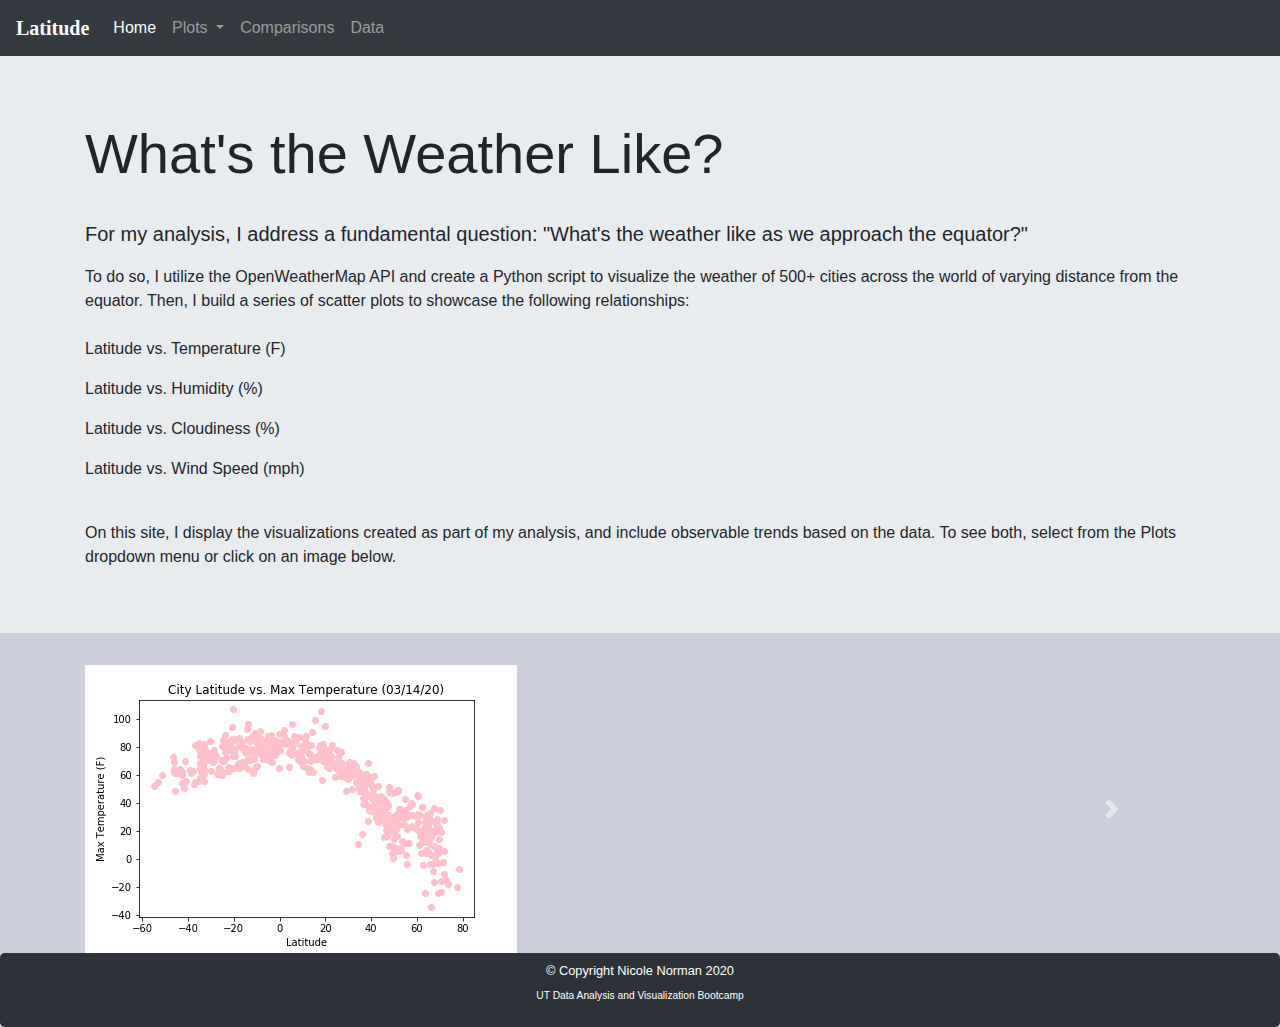
<file: WebVisualizations/index.html>
<!DOCTYPE html>
<html lang="eng">
    <head>
        <!--META TAGS-->
        <meta charset="utf-8"/>
        <meta http-equiv="refresh" content="30">
        <meta name="viewport" content="width=device-width, initial-scale=1.0">
        <meta name="author" content="Nicole Norman">
        <meta name="description" content="Analyze how weather changes as you get closer to the equator.">

        <!--BOOTSTRAP CSS-->
        <link rel="stylesheet" href="https://maxcdn.bootstrapcdn.com/bootstrap/4.0.0/css/bootstrap.min.css" integrity="sha384-Gn5384xqQ1aoWXA+058RXPxPg6fy4IWvTNh0E263XmFcJlSAwiGgFAW/dAiS6JXm" crossorigin="anonymous">
        <link rel="stylesheet" href="styles.css">
        <title>WeatherPy - Nicole Norman</title>

    </head>

    <!--BODY-->

    <!--NAVBAR-->
    <body>
            <nav class="navbar navbar-expand-lg navbar-dark bg-dark">
                    <a class="navbar-brand" href="index.html">Latitude</a>
                    <button class="navbar-toggler" type="button" data-toggle="collapse" data-target="#navbarSupportedContent" aria-controls="navbarSupportedContent" aria-expanded="false" aria-label="Toggle navigation">
                      <span class="navbar-toggler-icon"></span>
                    </button>
                  
                    <div class="collapse navbar-collapse" id="navbarSupportedContent">
                      <ul class="navbar-nav mr-auto">
                        
                        <li class="nav-item active">
                          <a class="nav-link" href="index.html">Home<span class="sr-only">(current)</span></a>
                        </li>
                       
                        <li class="nav-item dropdown">
                          <a class="nav-link dropdown-toggle" href="#" id="navbarDropdown" role="button" data-toggle="dropdown" aria-haspopup="true" aria-expanded="false">
                            Plots
                          </a>
                          <div class="dropdown-menu" aria-labelledby="navbarDropdown">
                            <a class="dropdown-item" href="temperature.html">Max Temperature</a>
                            <a class="dropdown-item" href="humidity.html">Humidity</a>
                            <a class="dropdown-item" href="cloudiness.html">Cloudiness</a>
                            <a class="dropdown-item" href="windspeed.html">Wind Speed</a>
                          </div>
                        </li>
                        
                        <li class="nav-item">
                          <a class="nav-link " href="comparisons.html" tabindex="-1" >Comparisons</a>
                        </li>
                        <li class = "nav-item">
                          <a class = "nav-link " href="data.html" tabindex="-1" >Data</a>
                        </li>
                        
                        </ul>
                      
                    </div>
                </nav>

                <!--JUMBOTRON-->
                <div class="jumbotron jumbotron-fluid">
                        <div class="container">
                          <h1 class="display-4">What's the Weather Like?</h1><br>
                          <p class="lead">For my analysis, I address a fundamental question: "What's the weather like as we approach the equator?"</p>
                                To do so, I utilize the OpenWeatherMap API and create a Python script to visualize the weather of 500+ cities across the world of varying distance from the equator.
                                Then, I build a series of scatter plots to showcase the following relationships:</br>
                                </br>
                                Latitude vs. Temperature (F)</p> 
				Latitude vs. Humidity (%)</p> 
				Latitude vs. Cloudiness (%)</p>
				Latitude vs. Wind Speed (mph)</p>
				</br>
				On this site, I display the visualizations created as part of my analysis, and include observable trends based on the data. To see both, select from the Plots dropdown menu or click on an image below.
                        </div>
                </div>
                <!--CONTAINER-->
                <div class="container">
                        <div id="PlotCarousel" class="carousel slide carousel-fade" data-ride="carousel">
                            <div class="carousel-inner">
                                <div class="carousel-item active">
                                <a href="temperature.html"><img alt="Temperature" src="Resources/assets/images/Temperature (F) vs Latitude.png" class="d-block w-65" alt="Temperature">                                                            
				</div>
                                <div class="carousel-item" style="text-align: center">
				<a href="humidity.html"><img alt="Humidity" src="Resources/assets/images/Humidity vs Latitude.png" class="d-block w-65" alt="Humidity">                             
				</div>
                                <div class="carousel-item" style="text-align: center">
                                <a href="cloudiness.html"><img alt="Cloudiness" src="Resources/assets/images/Cloudiness vs Latitude.png" class="d-block w-65" alt="Cloudiness"> 
				</div>
                                <div class="carousel-item" style="text-align: center">
                                <a href="windspeed.html"><img alt="Wind Speed" src="Resources/assets/images/Wind Speed (mph) vs Latitude.png" class="d-block w-65" alt="Wind Speed">                                
 				</div>
                            </div>
                            <a class="carousel-control-prev" href="#PlotCarousel" role="button" data-slide="prev">
                                <span class="carousel-control-prev-icon"></span>
                                <span class="sr-only">Previous</span>
                            </a>
                            <a class="carousel-control-next" href="#PlotCarousel" role="button" data-slide="next">
                                <span class="carousel-control-next-icon" aria-hidden="true"></span>
                                <span class="sr-only">Next</span>
                            </a>
                        </div>
                    </div>

                        <footer class="footer">
                                <div class="container">
                                  <a href="https://github.com/nnorman312" target="_blank">
                                    <i class="fab fa-github fa-2x"></i>
                                  </a>
                                  
                                  <a href="mailto:nnorman312@gmail.com">
                                    <i class="fas fa-at fa-2x"></i>
                                  </a>
                                  <p class="text text-center">
                                    <small>© Copyright Nicole Norman 2020</br>
                                    <small>UT Data Analysis and Visualization Bootcamp</br>
                                  </p>
                                </div>
                              </footer>
                
                        <!-- Optional JavaScript -->
                        <!-- jQuery first, then Popper.js, then Bootstrap JS -->
                        <script src="https://code.jquery.com/jquery-3.2.1.slim.min.js" integrity="sha384-KJ3o2DKtIkvYIK3UENzmM7KCkRr/rE9/Qpg6aAZGJwFDMVNA/GpGFF93hXpG5KkN" crossorigin="anonymous"></script>
                        <script src="https://cdnjs.cloudflare.com/ajax/libs/popper.js/1.12.9/umd/popper.min.js" integrity="sha384-ApNbgh9B+Y1QKtv3Rn7W3mgPxhU9K/ScQsAP7hUibX39j7fakFPskvXusvfa0b4Q" crossorigin="anonymous"></script>
                        <script src="https://maxcdn.bootstrapcdn.com/bootstrap/4.0.0/js/bootstrap.min.js" integrity="sha384-JZR6Spejh4U02d8jOt6vLEHfe/JQGiRRSQQxSfFWpi1MquVdAyjUar5+76PVCmYl" crossorigin="anonymous"></script>
        </body>       
                
    </html>
</file>
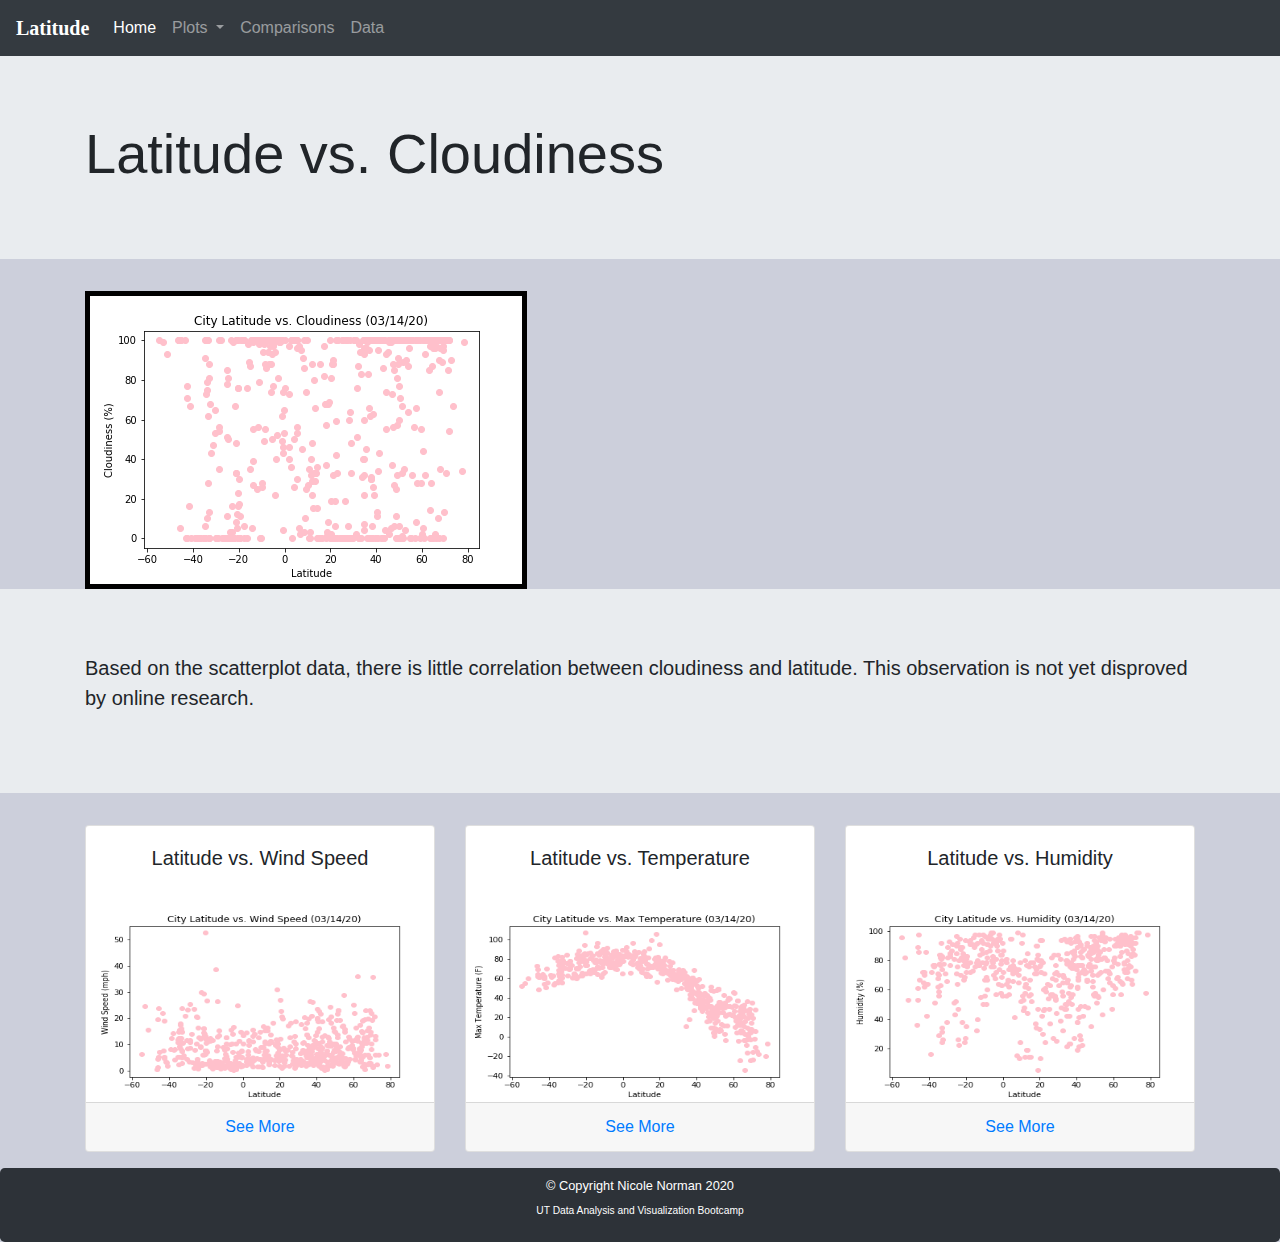
<file: WebVisualizations/cloudiness.html>
<!DOCTYPE html>
<html lang="eng">
    <head>
        <!--META TAGS-->
        <meta charset="utf-8"/>
        <meta http-equiv="refresh" content="30">
        <meta name="viewport" content="width=device-width, initial-scale=1.0">
        <meta name="author" content="Nicole Norman">
        <meta name="description" content="Analyze how weather changes as you get closer to the equator.">

        <!--BOOTSTRAP CSS-->
        <link rel="stylesheet" href="https://maxcdn.bootstrapcdn.com/bootstrap/4.0.0/css/bootstrap.min.css" integrity="sha384-Gn5384xqQ1aoWXA+058RXPxPg6fy4IWvTNh0E263XmFcJlSAwiGgFAW/dAiS6JXm" crossorigin="anonymous">
        <link rel="stylesheet" href="styles.css">
        <title>WeatherPy - Nicole Norman</title>

    </head>

    <!--BODY-->

    <!--NAVBAR-->
    <body>
            <nav class="navbar navbar-expand-lg navbar-dark bg-dark">
                    <a class="navbar-brand" href="index.html">Latitude</a>
                    <button class="navbar-toggler" type="button" data-toggle="collapse" data-target="#navbarSupportedContent" aria-controls="navbarSupportedContent" aria-expanded="false" aria-label="Toggle navigation">
                      <span class="navbar-toggler-icon"></span>
                    </button>
                  
                    <div class="collapse navbar-collapse" id="navbarSupportedContent">
                      <ul class="navbar-nav mr-auto">
                        
                        <li class="nav-item active">
                          <a class="nav-link" href="index.html">Home<span class="sr-only">(current)</span></a>
                        </li>
                       
                        <li class="nav-item dropdown">
                          <a class="nav-link dropdown-toggle" href="#" id="navbarDropdown" role="button" data-toggle="dropdown" aria-haspopup="true" aria-expanded="false">
                            Plots
                          </a>
                          <div class="dropdown-menu" aria-labelledby="navbarDropdown">
                            <a class="dropdown-item" href="temperature.html">Max Temperature</a>
                            <a class="dropdown-item" href="humidity.html">Humidity</a>
                            <a class="dropdown-item" href="cloudiness.html">Cloudiness</a>
                            <a class="dropdown-item" href="windspeed.html">Wind Speed</a>
                          </div>
                        </li>
                        
                        <li class="nav-item">
                          <a class="nav-link " href="comparisons.html" tabindex="-1" >Comparisons</a>
                        </li>
                        <li class = "nav-item">
                          <a class = "nav-link " href="data.html" tabindex="-1" >Data</a>
                        </li>
                        
                        </ul>
                      
                    </div>
                </nav>

                <!--JUMBOTRON-->
                <div class="jumbotron jumbotron-fluid">
                        <div class="container">
                            <h1 class="display-4">Latitude vs. Cloudiness</h1>
                        </div>
                    </div>

                    <div class="container">
                            <img src="Resources/assets/images/Cloudiness vs Latitude.png" alt="Cloudiness" style="border:5px solid black">
                        </div>
                        <div class="jumbotron jumbotron-fluid">
                            <div class="container">
                                <p class="lead">Based on the scatterplot data, there is little correlation between cloudiness and latitude. This observation is not yet disproved by online research.</p>
                            </div>
                        </div>
                        <div class="container">
                            <div class="row">
                                <div class="col-md-4">
                                    <div class="card mb-3">
                                        <div class="card-body">
                                        <h5 class="card-title" style="text-align: center">Latitude vs. Wind Speed</a></h5>
                                        </div>
                                        <img style="height: 200px; width: 100%; display: block;" src="Resources/assets/images/Wind Speed (mph) vs Latitude.png" alt="Wind Speed">
                                        <div class="card-footer text-muted" style="text-align: center">
                                            <a href="windspeed.html" class="card-link">See More</a>
                                        </div>
                                    </div>
                                </div>
                                <div class="col-md-4">
                                    <div class="card mb-3">
                                        <div class="card-body">
                                        <h5 class="card-title" style="text-align: center">Latitude vs. Temperature</a></h5>
                                        </div>
                                        <img style="height: 200px; width: 100%; display: block;" src="Resources/assets/images/Temperature (F) vs Latitude.png" alt=" Max Temperature">
                                        <div class="card-footer text-muted" style="text-align: center">
                                            <a href="temperature.html" class="card-link">See More</a>
                                        </div>
                                    </div>
                                </div>
                                <div class="col-md-4">
                                    <div class="card mb-3">
                                        <div class="card-body">
                                        <h5 class="card-title" style="text-align: center">Latitude vs. Humidity</a></h5>
                                        </div>
                                        <img style="height: 200px; width: 100%; display: block;" src="Resources/assets/images/Humidity vs Latitude.png" alt="Humidity">
                                        <div class="card-footer text-muted" style="text-align: center">
                                            <a href="humidity.html" class="card-link">See More</a>
                                        </div>
                                    </div>
                                </div>
                            </div>
                
                        </div>


                        <footer class="footer">
                                <div class="container">
                                  <a href="https://github.com/nnorman312" target="_blank">
                                    <i class="fab fa-github fa-2x"></i>
                                  </a>
                                  
                                  <a href="mailto:nnorman312@gmail.com">
                                    <i class="fas fa-at fa-2x"></i>
                                  </a>
                                  <p class="text text-center">
                                    <small>© Copyright Nicole Norman 2020</br>
                                    <small>UT Data Analysis and Visualization Bootcamp</br>
                                  </p>
                                </div>
                              </footer>
                
                        <!-- Optional JavaScript -->
                        <!-- jQuery first, then Popper.js, then Bootstrap JS -->
                        <script src="https://code.jquery.com/jquery-3.2.1.slim.min.js" integrity="sha384-KJ3o2DKtIkvYIK3UENzmM7KCkRr/rE9/Qpg6aAZGJwFDMVNA/GpGFF93hXpG5KkN" crossorigin="anonymous"></script>
                        <script src="https://cdnjs.cloudflare.com/ajax/libs/popper.js/1.12.9/umd/popper.min.js" integrity="sha384-ApNbgh9B+Y1QKtv3Rn7W3mgPxhU9K/ScQsAP7hUibX39j7fakFPskvXusvfa0b4Q" crossorigin="anonymous"></script>
                        <script src="https://maxcdn.bootstrapcdn.com/bootstrap/4.0.0/js/bootstrap.min.js" integrity="sha384-JZR6Spejh4U02d8jOt6vLEHfe/JQGiRRSQQxSfFWpi1MquVdAyjUar5+76PVCmYl" crossorigin="anonymous"></script>
        </body>       
                
    </html>
</file>
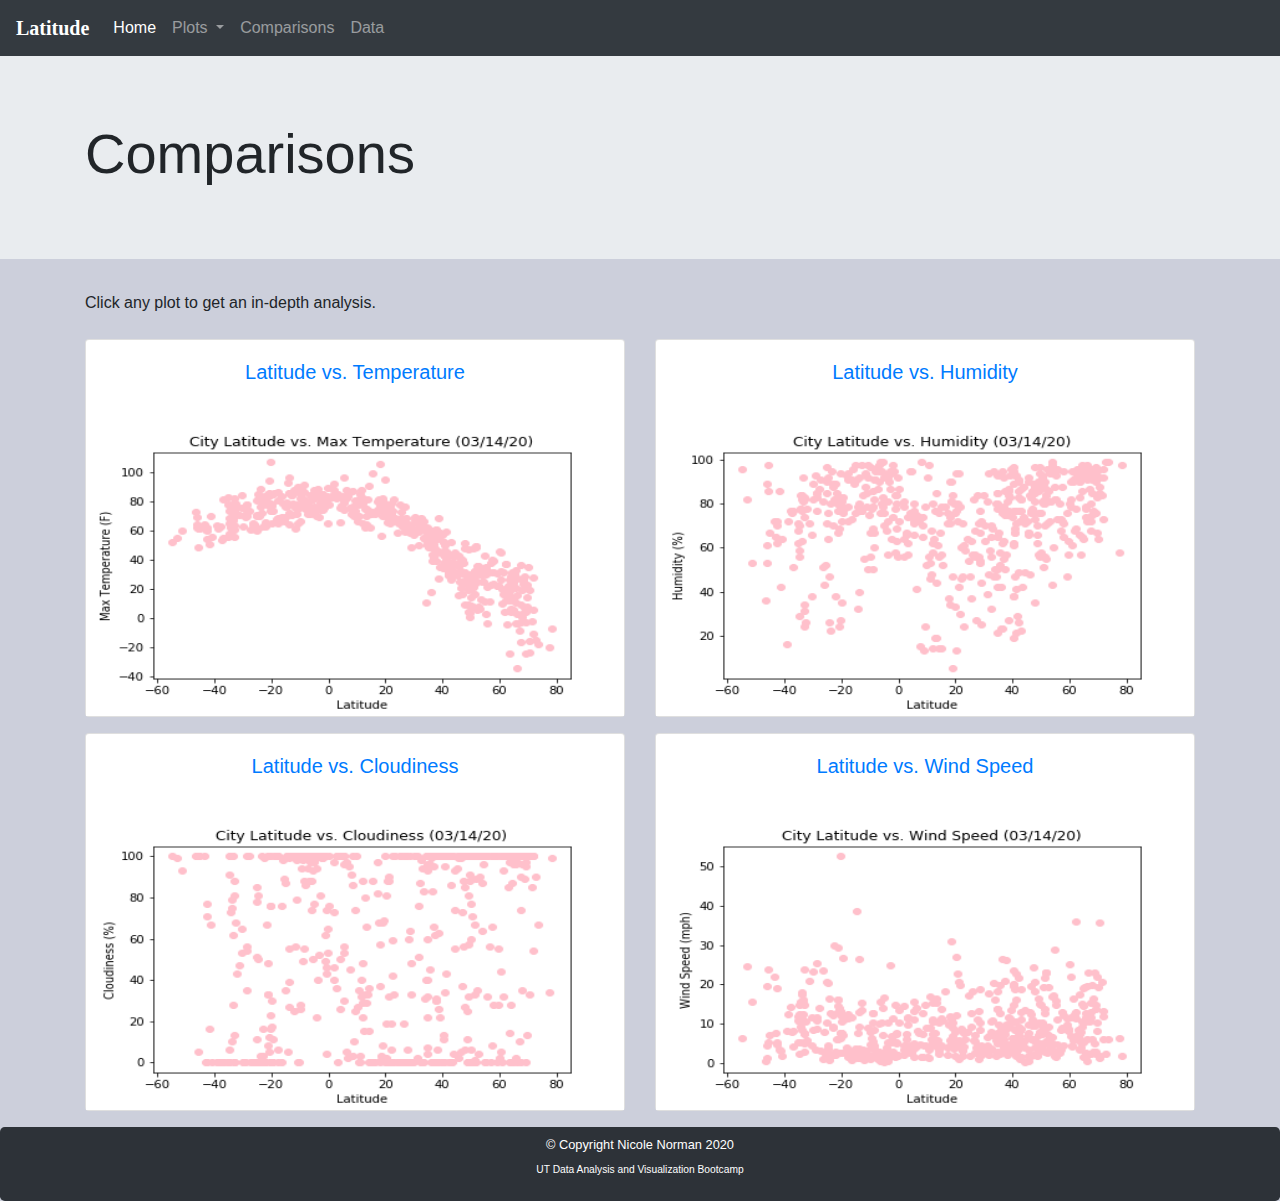
<file: WebVisualizations/comparisons.html>
<!DOCTYPE html>
<html lang="eng">
    <head>
        <!--META TAGS-->
        <meta charset="utf-8"/>
        <meta http-equiv="refresh" content="30">
        <meta name="viewport" content="width=device-width, initial-scale=1.0">
        <meta name="author" content="Nicole Norman">
        <meta name="description" content="Analyze how weather changes as you get closer to the equator.">

        <!--BOOTSTRAP CSS-->
        <link rel="stylesheet" href="https://maxcdn.bootstrapcdn.com/bootstrap/4.0.0/css/bootstrap.min.css" integrity="sha384-Gn5384xqQ1aoWXA+058RXPxPg6fy4IWvTNh0E263XmFcJlSAwiGgFAW/dAiS6JXm" crossorigin="anonymous">
        <link rel="stylesheet" href="styles.css">
        <title>WeatherPy - Nicole Norman</title>

    </head>

    <!--BODY-->

    <!--NAVBAR-->
    <body>
            <nav class="navbar navbar-expand-lg navbar-dark bg-dark">
                    <a class="navbar-brand" href="index.html">Latitude</a>
                    <button class="navbar-toggler" type="button" data-toggle="collapse" data-target="#navbarSupportedContent" aria-controls="navbarSupportedContent" aria-expanded="false" aria-label="Toggle navigation">
                      <span class="navbar-toggler-icon"></span>
                    </button>
                  
                    <div class="collapse navbar-collapse" id="navbarSupportedContent">
                      <ul class="navbar-nav mr-auto">
                        
                        <li class="nav-item active">
                          <a class="nav-link" href="index.html">Home<span class="sr-only">(current)</span></a>
                        </li>
                       
                        <li class="nav-item dropdown">
                          <a class="nav-link dropdown-toggle" href="#" id="navbarDropdown" role="button" data-toggle="dropdown" aria-haspopup="true" aria-expanded="false">
                            Plots
                          </a>
                          <div class="dropdown-menu" aria-labelledby="navbarDropdown">
                            <a class="dropdown-item" href="temperature.html">Max Temperature</a>
                            <a class="dropdown-item" href="humidity.html">Humidity</a>
                            <a class="dropdown-item" href="cloudiness.html">Cloudiness</a>
                            <a class="dropdown-item" href="windspeed.html">Wind Speed</a>
                          </div>
                        </li>
                        
                        <li class="nav-item">
                          <a class="nav-link " href="comparisons.html" tabindex="-1" >Comparisons</a>
                        </li>
                        <li class = "nav-item">
                          <a class = "nav-link " href="data.html" tabindex="-1" >Data</a>
                        </li>
                        
                        </ul>
                      
                    </div>
                </nav>

                <!--JUMBOTRON-->
                <div class="jumbotron jumbotron-fluid">
                        <div class="container">
                            <h1 class="display-4">Comparisons</h1>
                        </div>
                    </div>
                    <div class="container">
Click any plot to get an in-depth analysis.</br>
</br>
                        <div class="row">
                            <div class="col-md-6 col-sm-12">
                                <div class="card mb-3">
                                    <div class="card-body">
                                        <h5 class="card-title" style="text-align: center"><a href="temperature.html">Latitude vs. Temperature</h5></a>
                                    </div>
                                    <img style="height: 300px; width: 100%; display: block;" src="Resources/assets/images/Temperature (F) vs Latitude.png" alt="Temperature">
                                </div>
                            </div>
                            <div class="col-md-6 col-sm-12">
                                <div class="card mb-3">
                                    <div class="card-body">
                                        <h5 class="card-title" style="text-align: center"><a href="humidity.html">Latitude vs. Humidity</h5></a>
                                    </div>
                                    <img style="height: 300px; width: 100%; display: block;" src="Resources/assets/images/Humidity vs Latitude.png" alt="Humidity">
                                </div>
                            </div>
                        </div>
                        <div class="row">
                            <div class="col-md-6 col-sm-12">
                                <div class="card mb-3">
                                    <div class="card-body">
                                        <h5 class="card-title" style="text-align: center"><a href="cloudiness.html">Latitude vs. Cloudiness</h5></a>
                                    </div>
                                    <img style="height: 300px; width: 100%; display: block;" src="Resources/assets/images/Cloudiness vs Latitude.png" alt="Cloudiness">
                                </div>
                            </div>
                            <div class="col-md-6 col-sm-12">
                                <div class="card mb-3">
                                    <div class="card-body">
                                        <h5 class="card-title" style="text-align: center"><a href="windspeed.html">Latitude vs. Wind Speed</h5></a>
                                    </div>
                                    <img style="height: 300px; width: 100%; display: block;" src="Resources/assets/images/Wind Speed (mph) vs Latitude.png" alt="Wind Speed">
                                </div>
                            </div>
                        </div>
                    </div>

                        <footer class="footer">
                                <div class="container">
                                  <a href="https://github.com/nnorman312" target="_blank">
                                    <i class="fab fa-github fa-2x"></i>
                                  </a>
                                  
                                  <a href="mailto:nnorman312@gmail.com">
                                    <i class="fas fa-at fa-2x"></i>
                                  </a>
                                  <p class="text text-center">
                                    <small>© Copyright Nicole Norman 2020</br>
                                    <small>UT Data Analysis and Visualization Bootcamp</br>
                                  </p>
                                </div>
                              </footer>
                
                        <!-- Optional JavaScript -->
                        <!-- jQuery first, then Popper.js, then Bootstrap JS -->
                        <script src="https://code.jquery.com/jquery-3.2.1.slim.min.js" integrity="sha384-KJ3o2DKtIkvYIK3UENzmM7KCkRr/rE9/Qpg6aAZGJwFDMVNA/GpGFF93hXpG5KkN" crossorigin="anonymous"></script>
                        <script src="https://cdnjs.cloudflare.com/ajax/libs/popper.js/1.12.9/umd/popper.min.js" integrity="sha384-ApNbgh9B+Y1QKtv3Rn7W3mgPxhU9K/ScQsAP7hUibX39j7fakFPskvXusvfa0b4Q" crossorigin="anonymous"></script>
                        <script src="https://maxcdn.bootstrapcdn.com/bootstrap/4.0.0/js/bootstrap.min.js" integrity="sha384-JZR6Spejh4U02d8jOt6vLEHfe/JQGiRRSQQxSfFWpi1MquVdAyjUar5+76PVCmYl" crossorigin="anonymous"></script>
        </body>       
                
    </html>
</file>
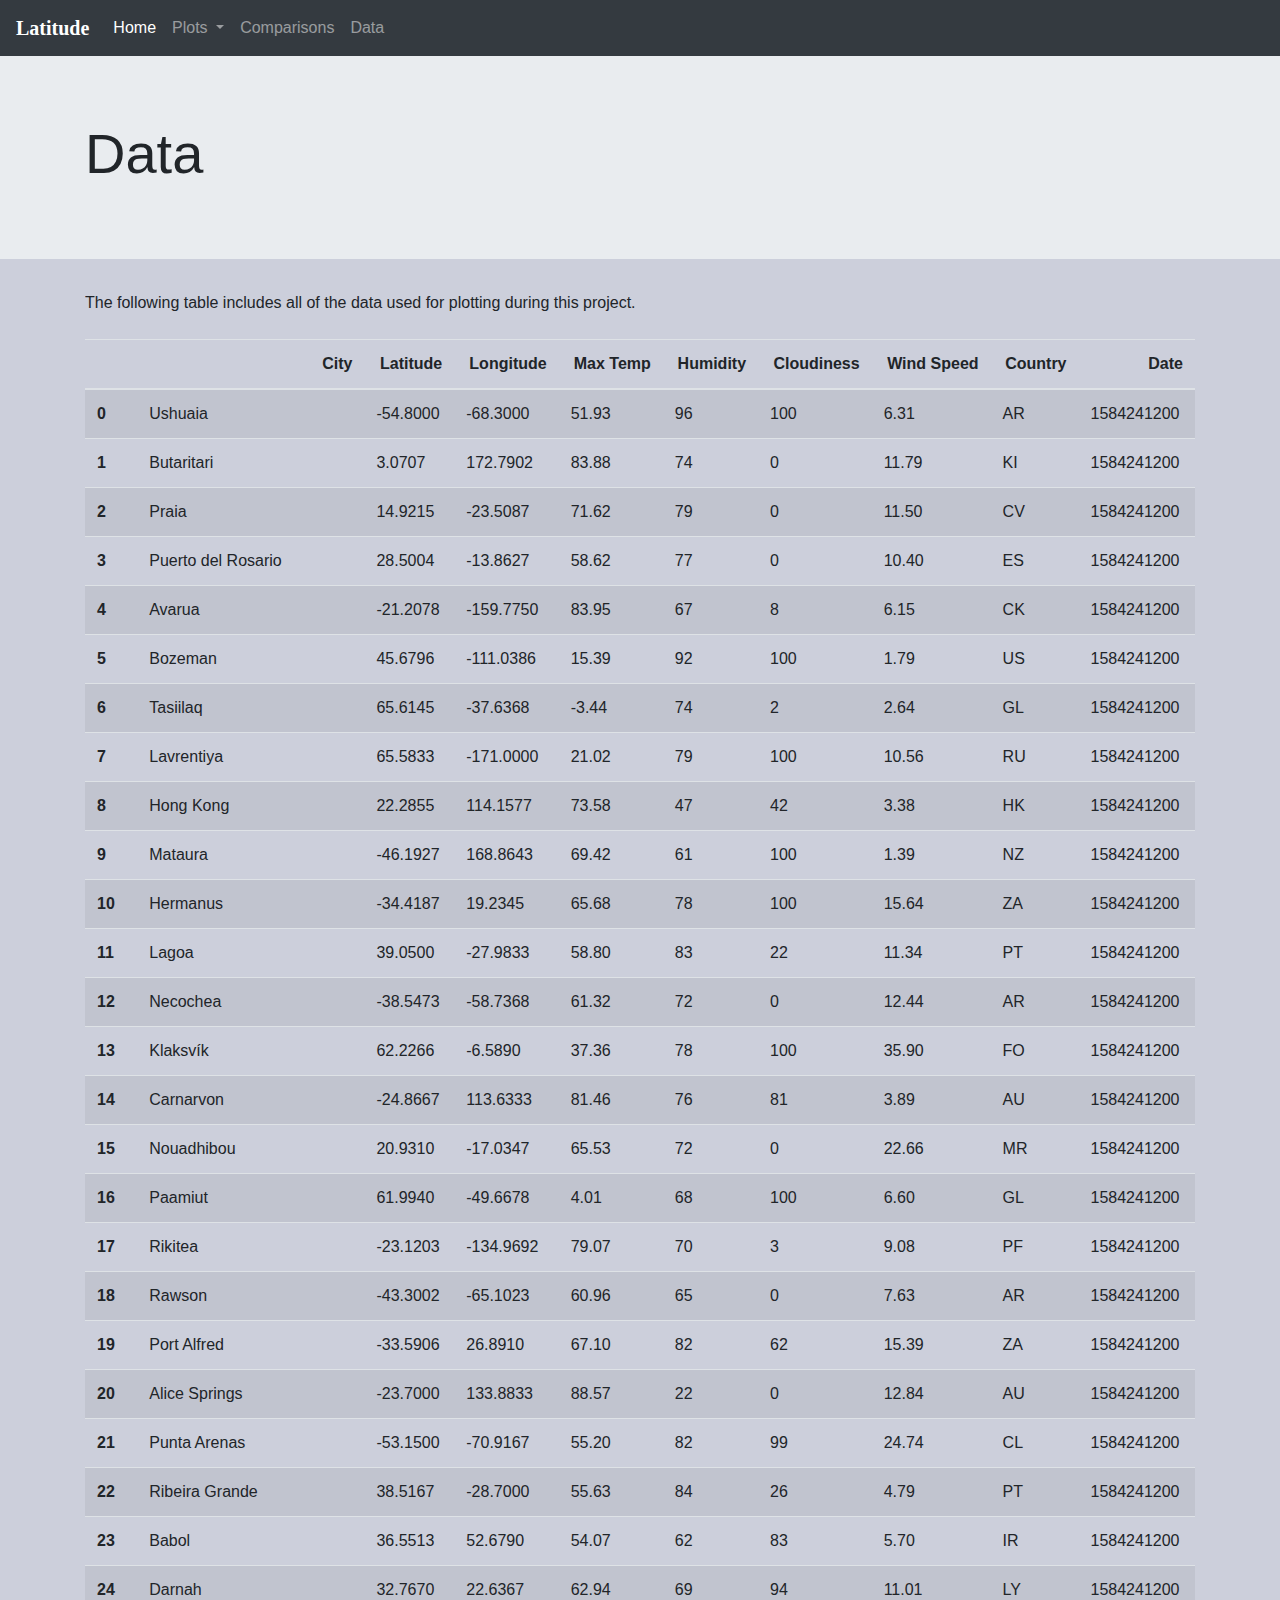
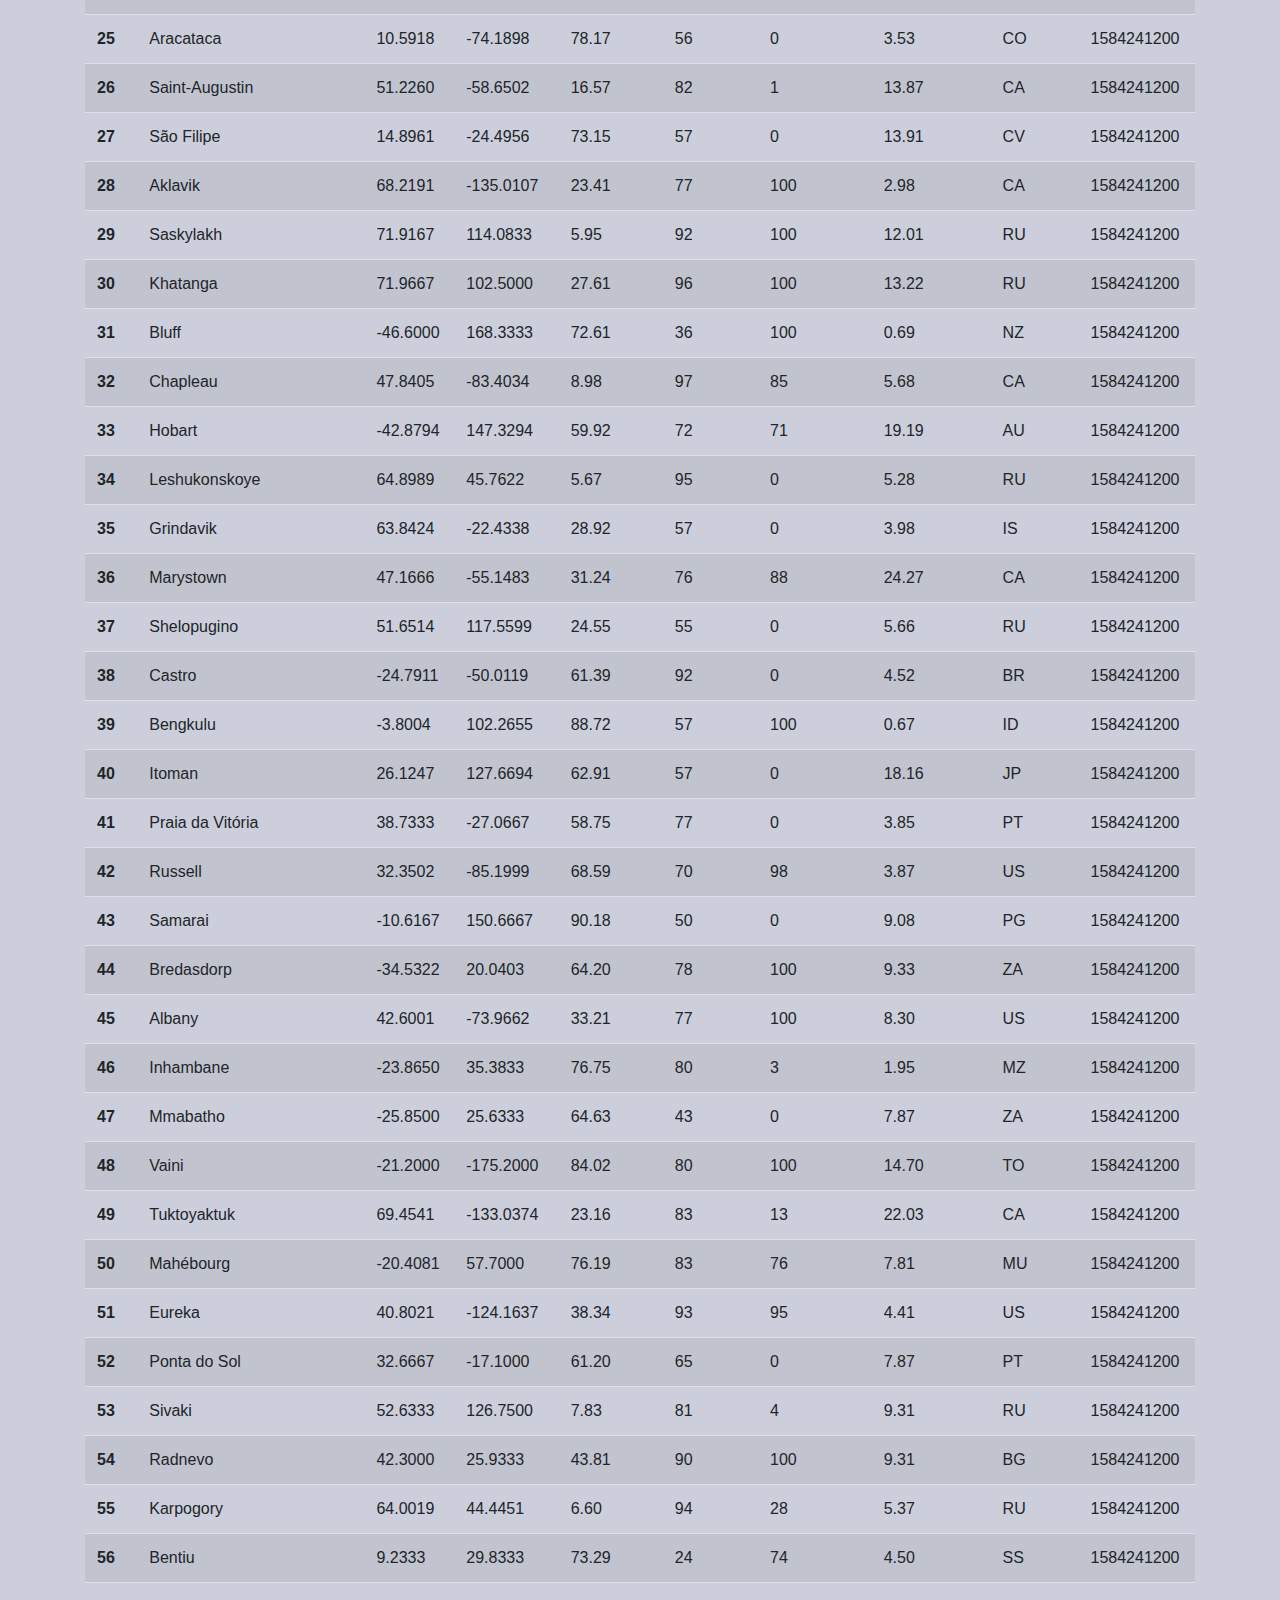
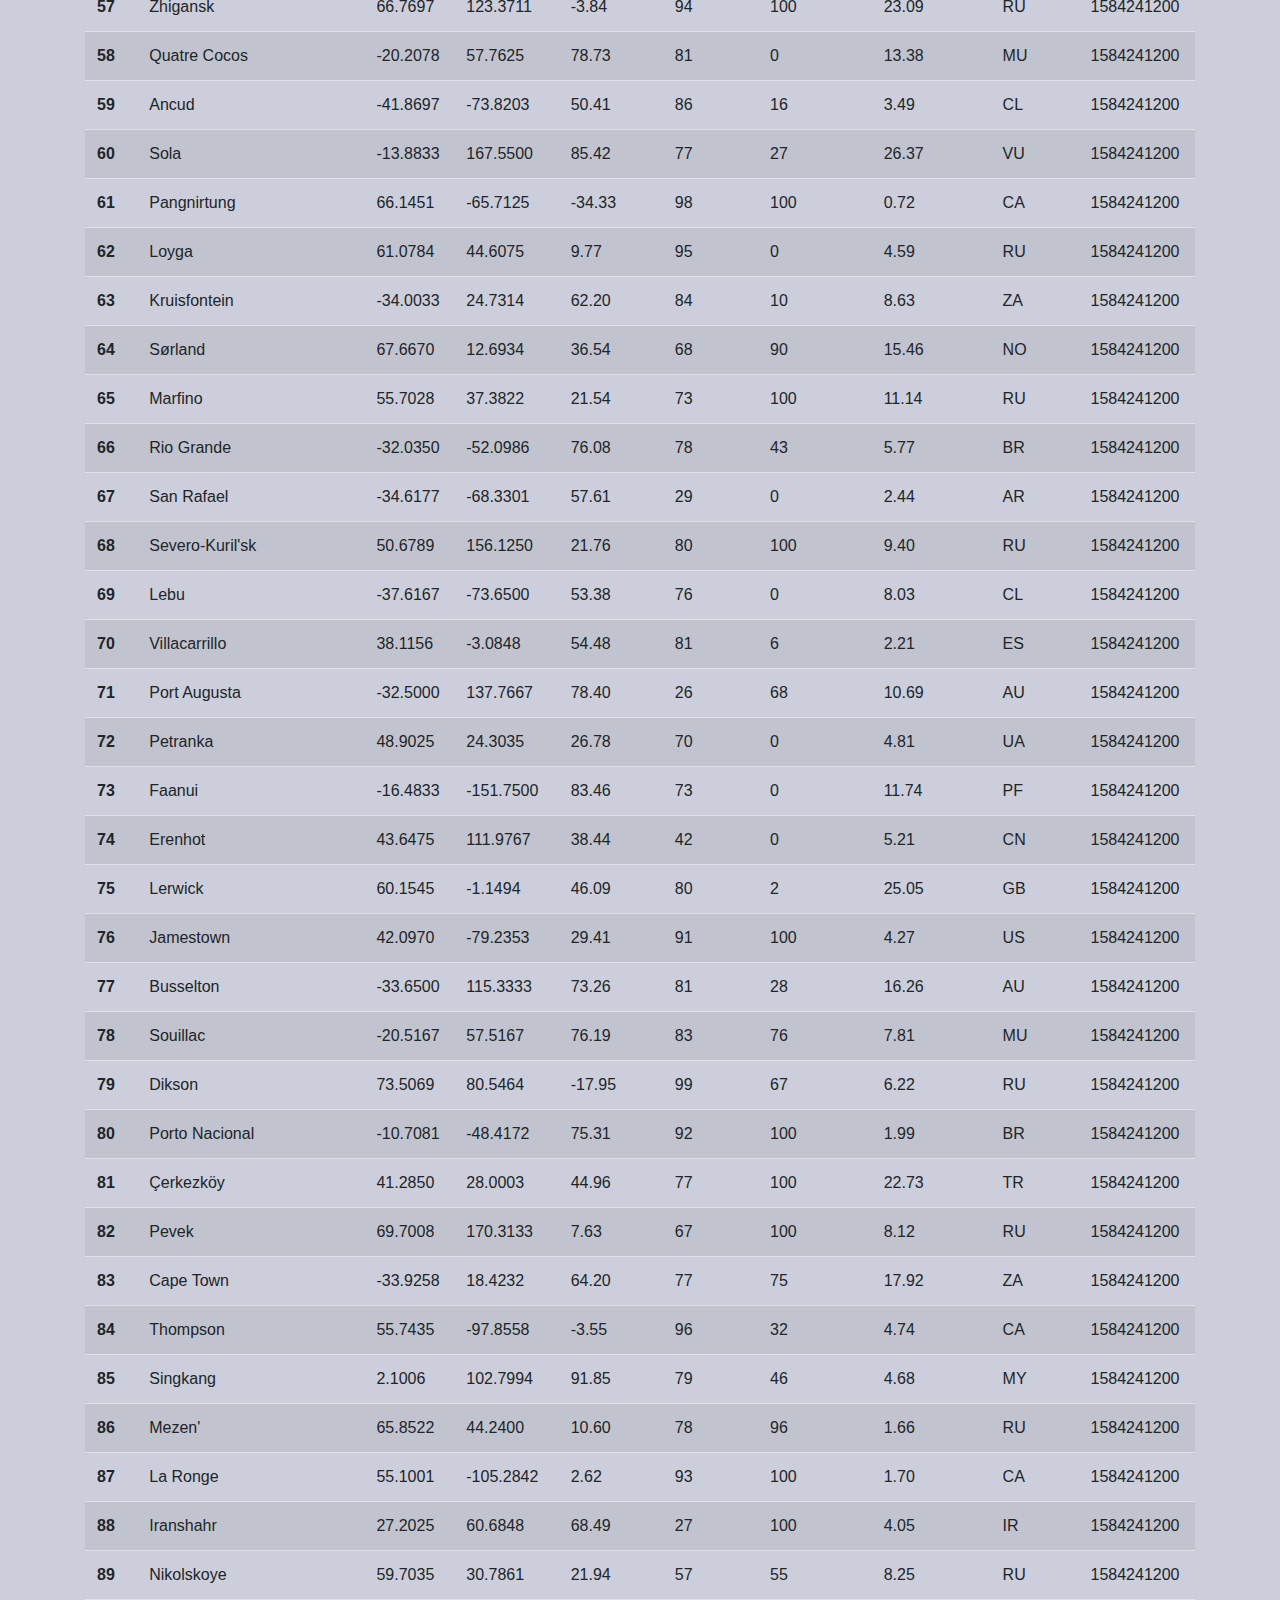
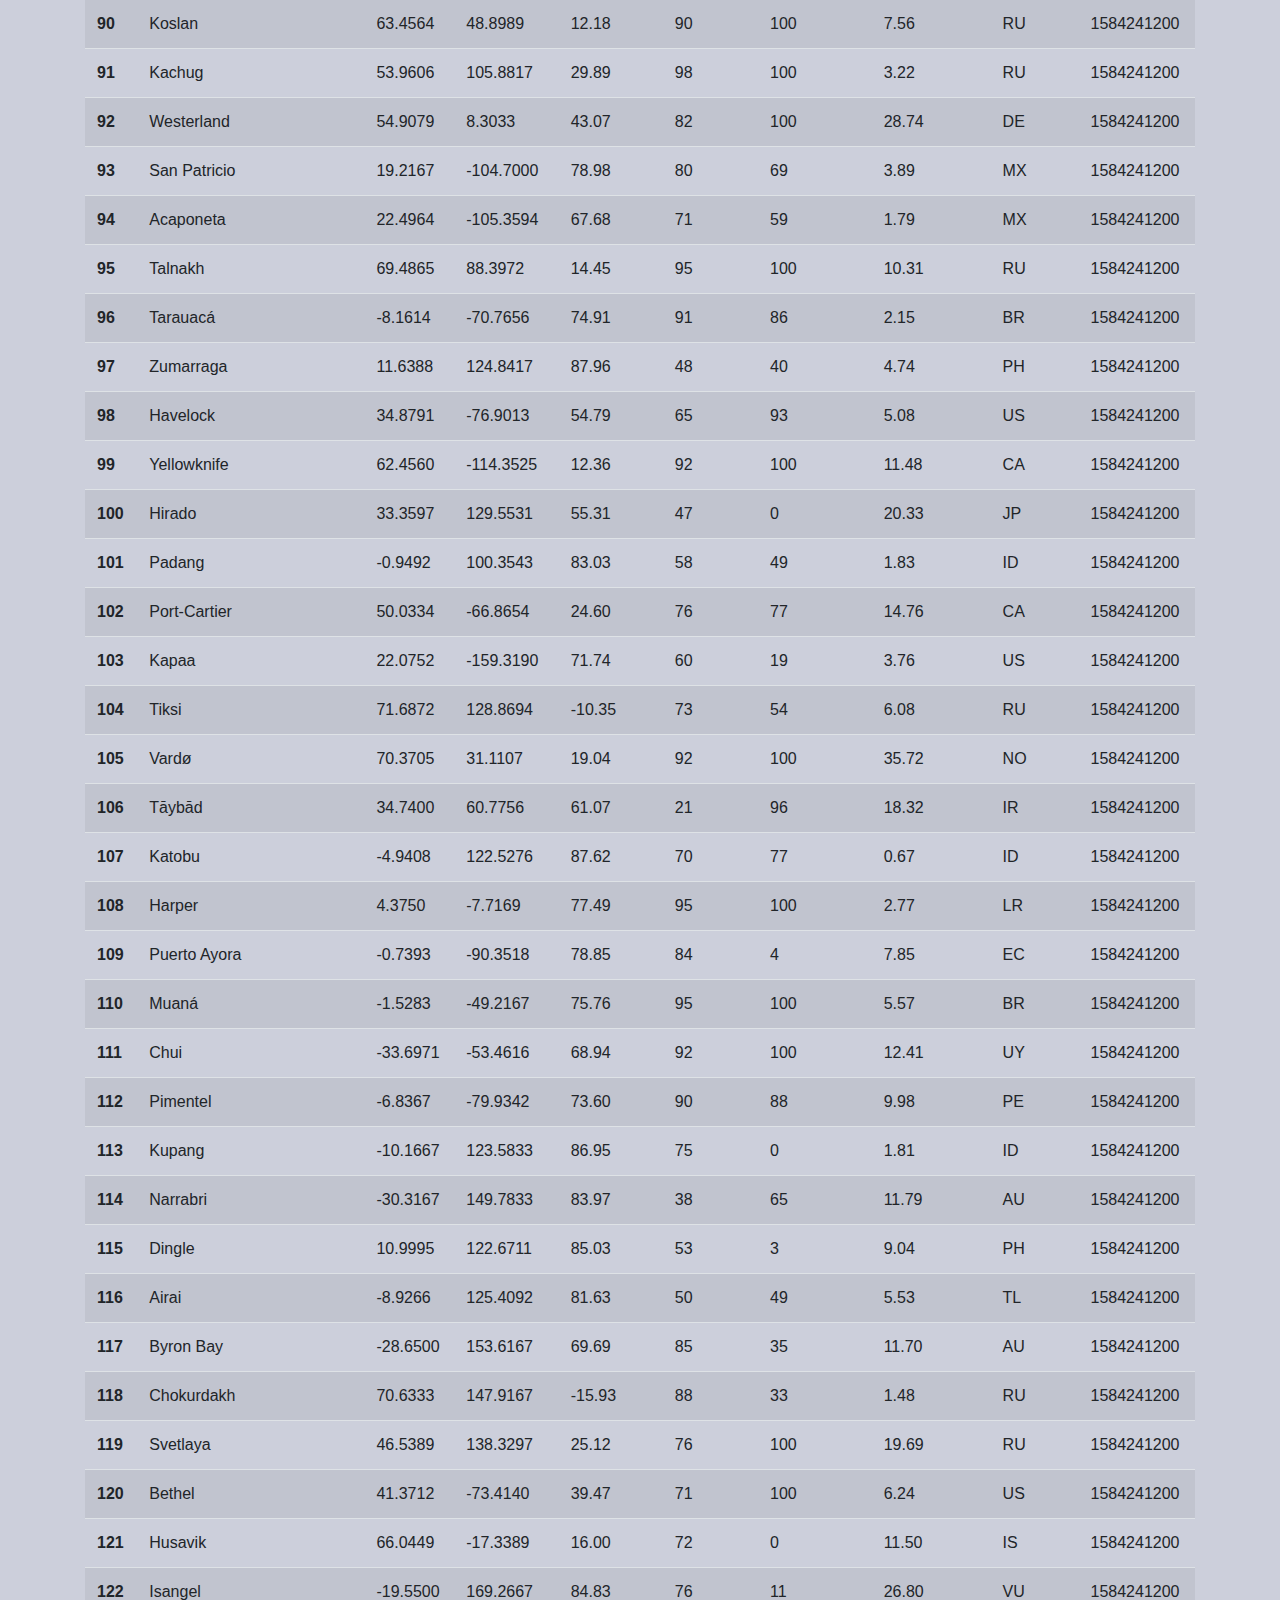
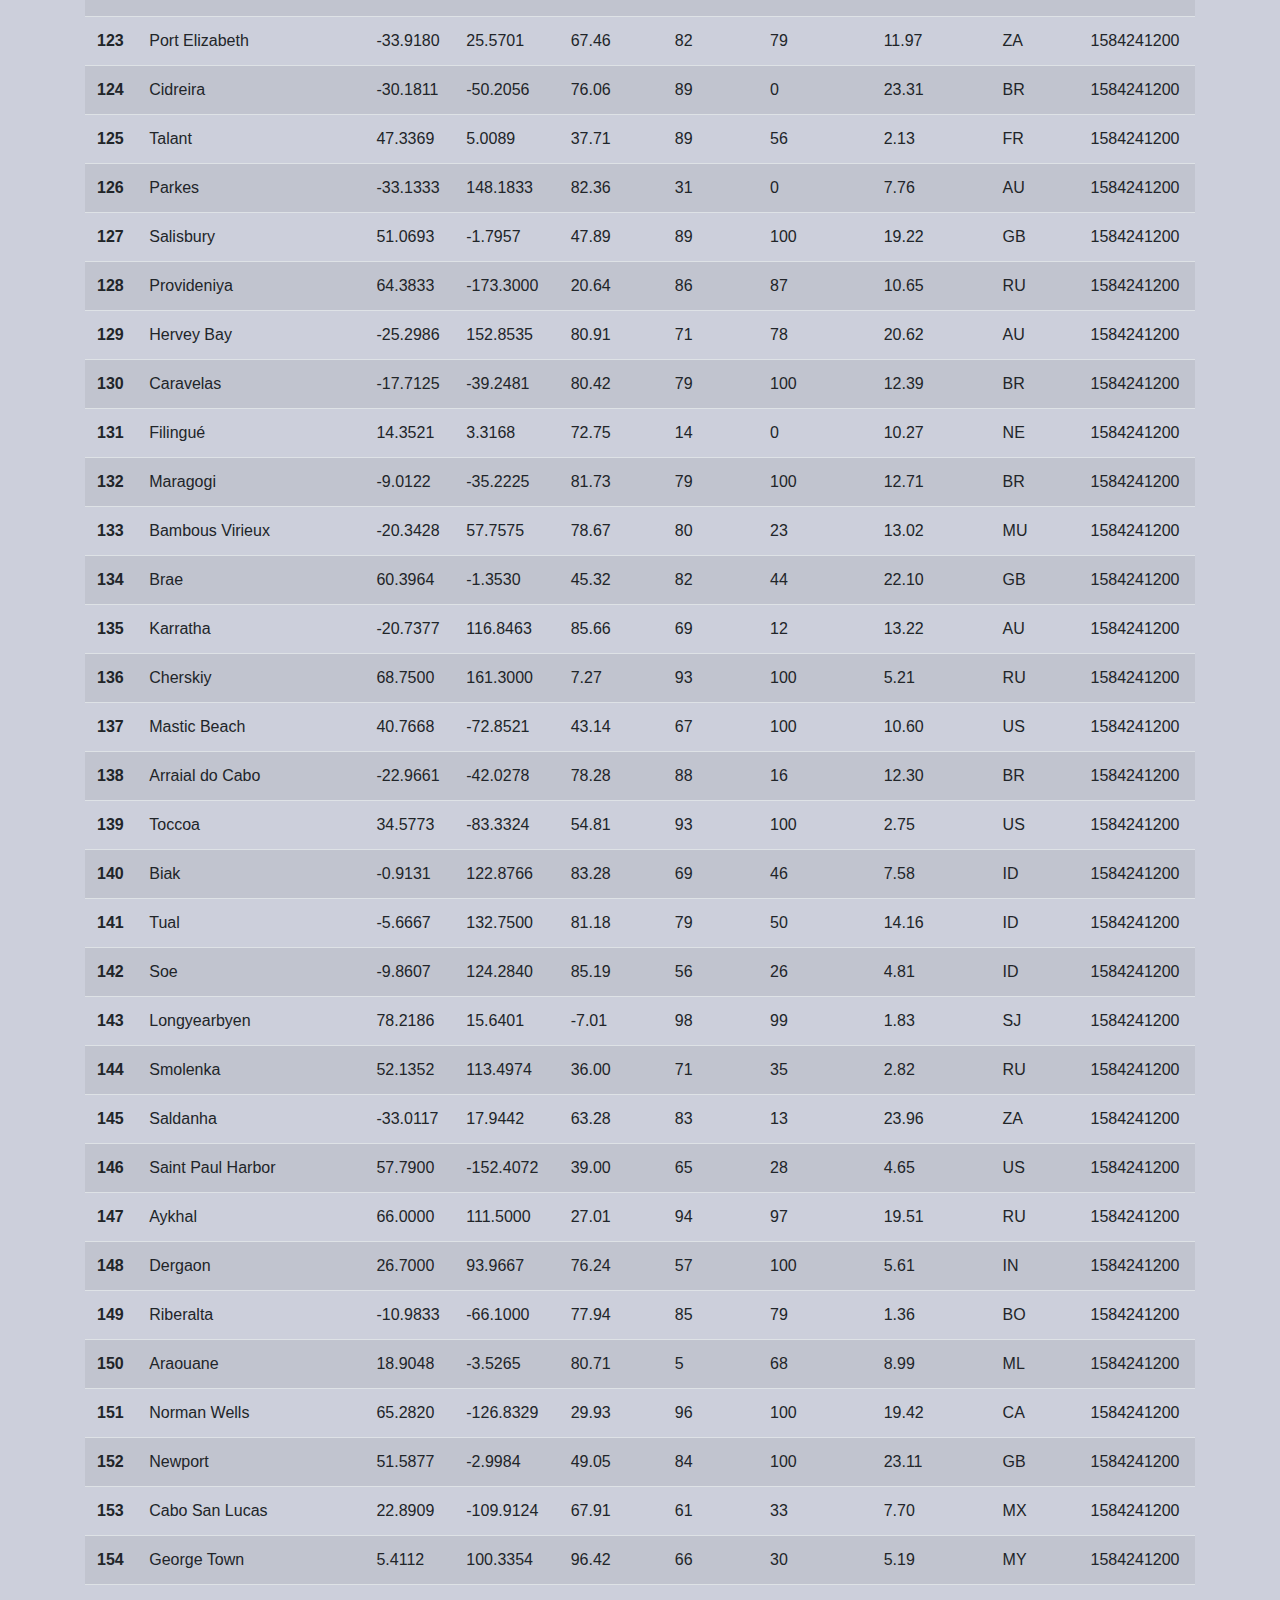
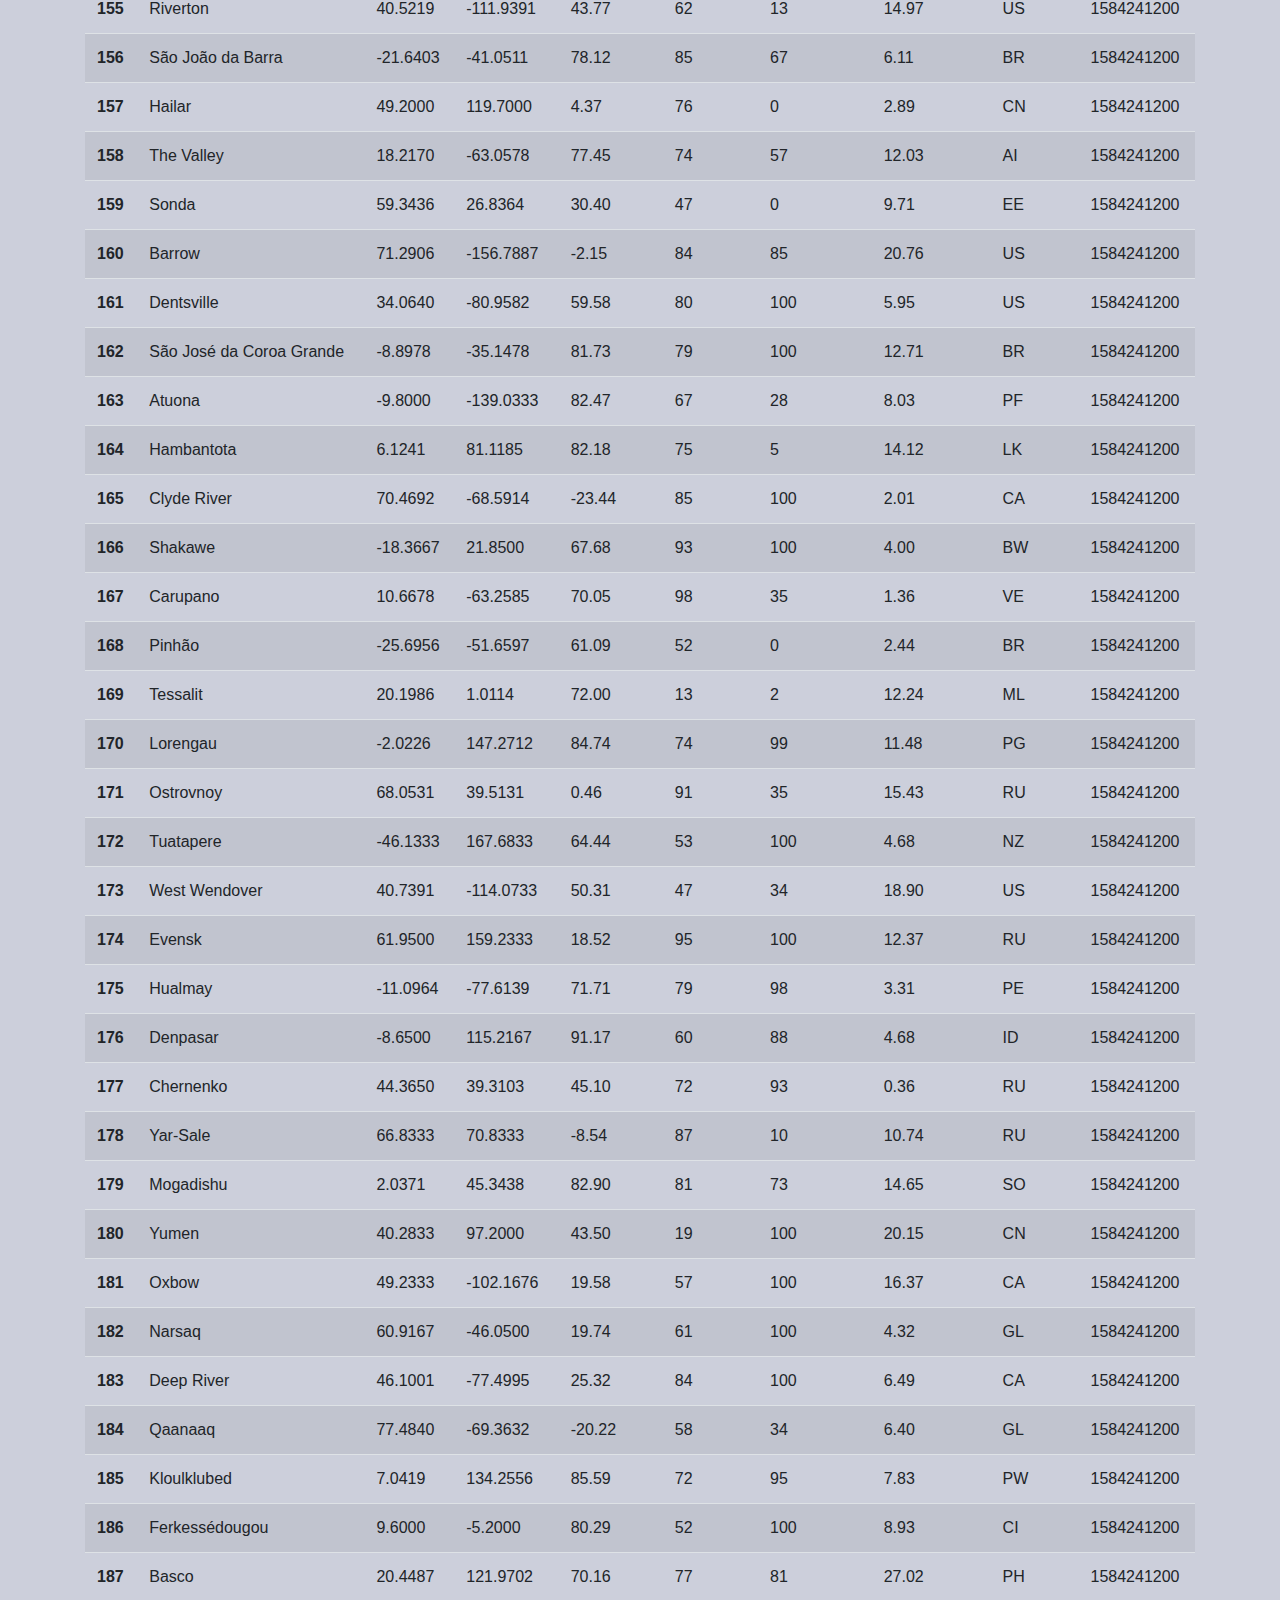
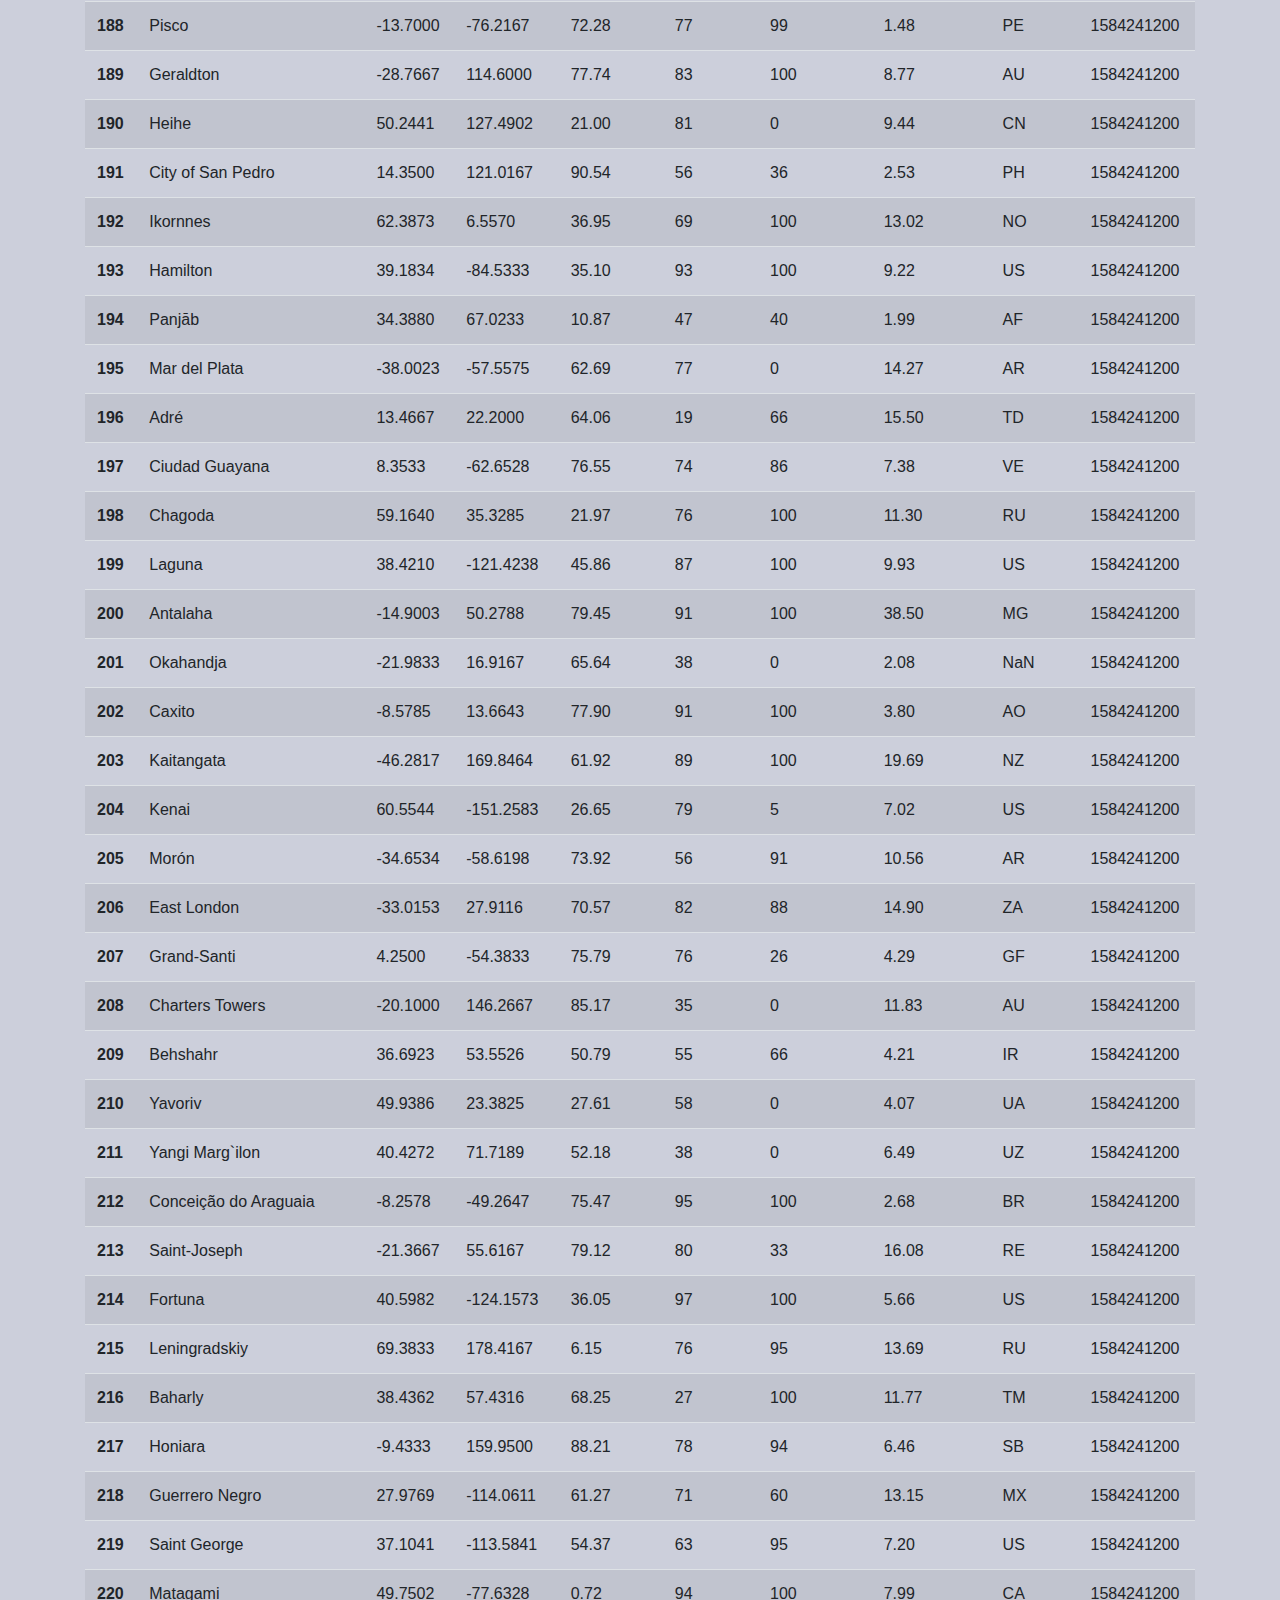
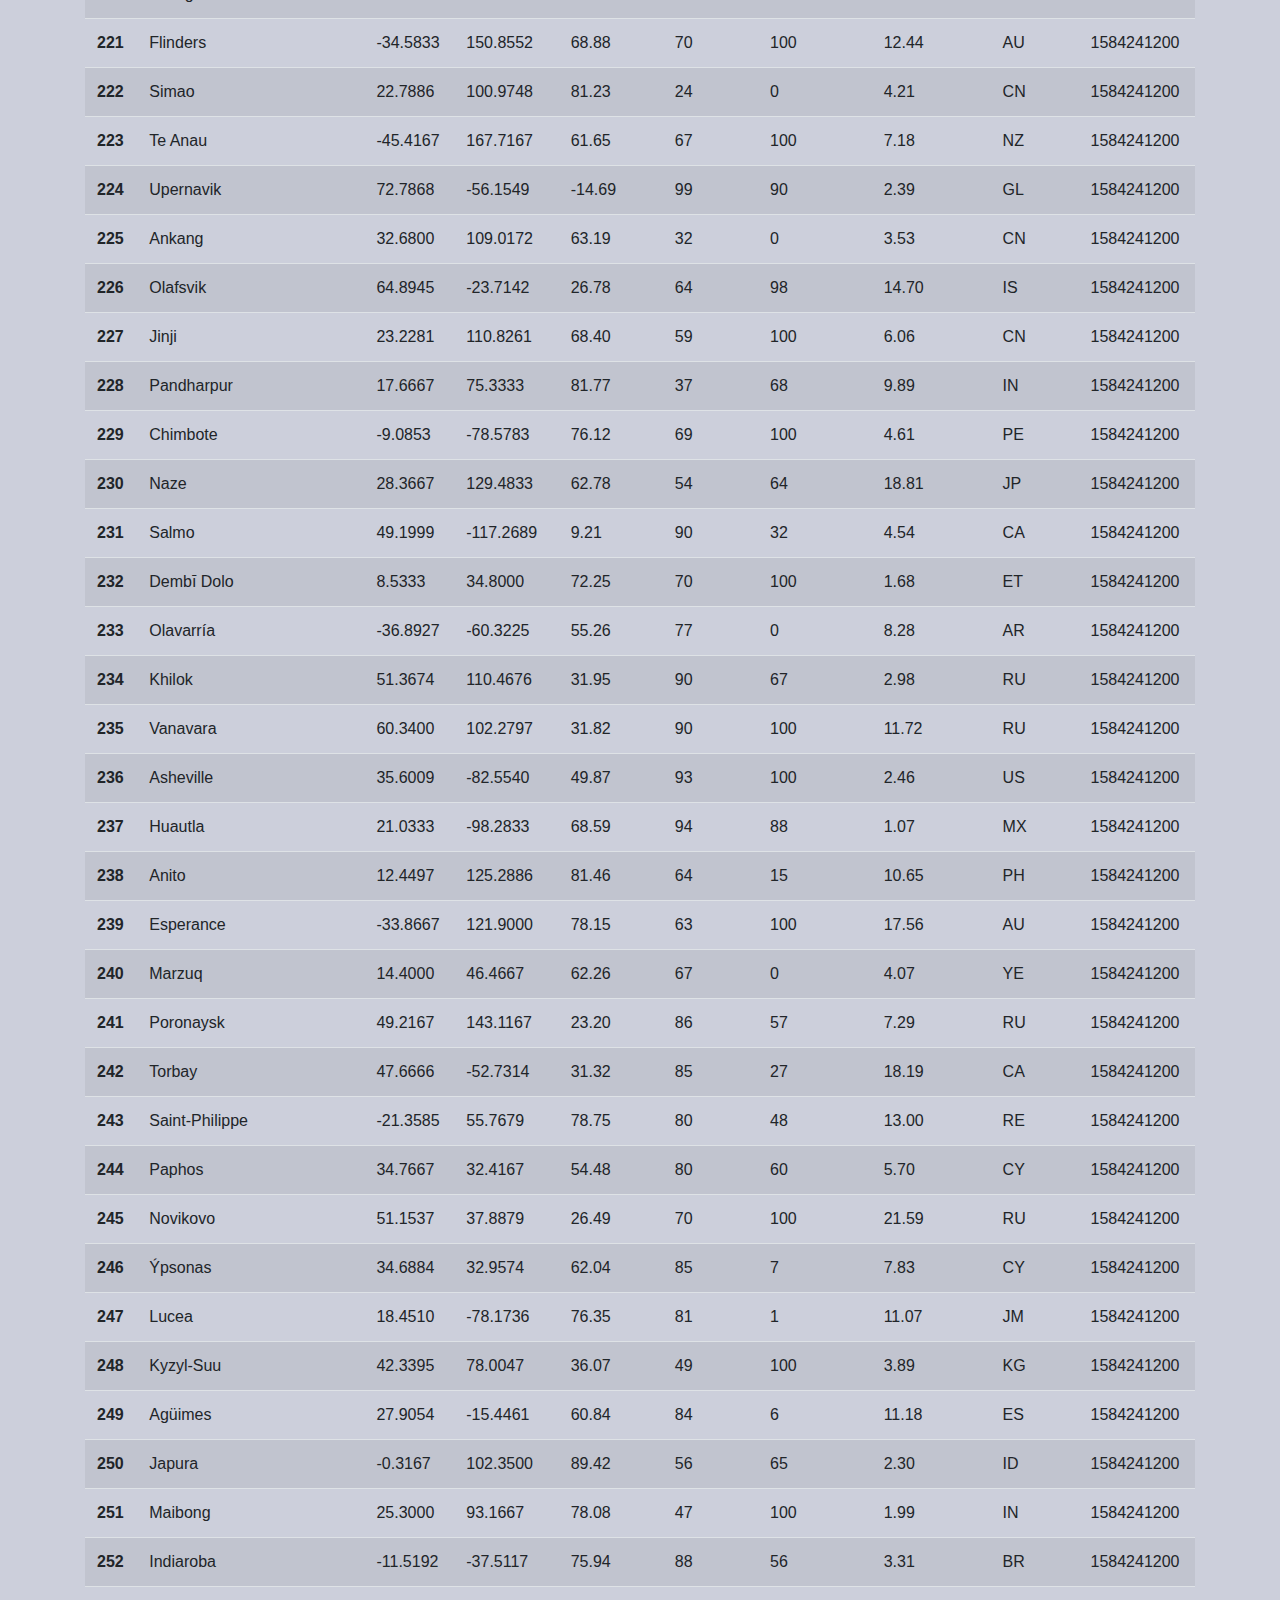
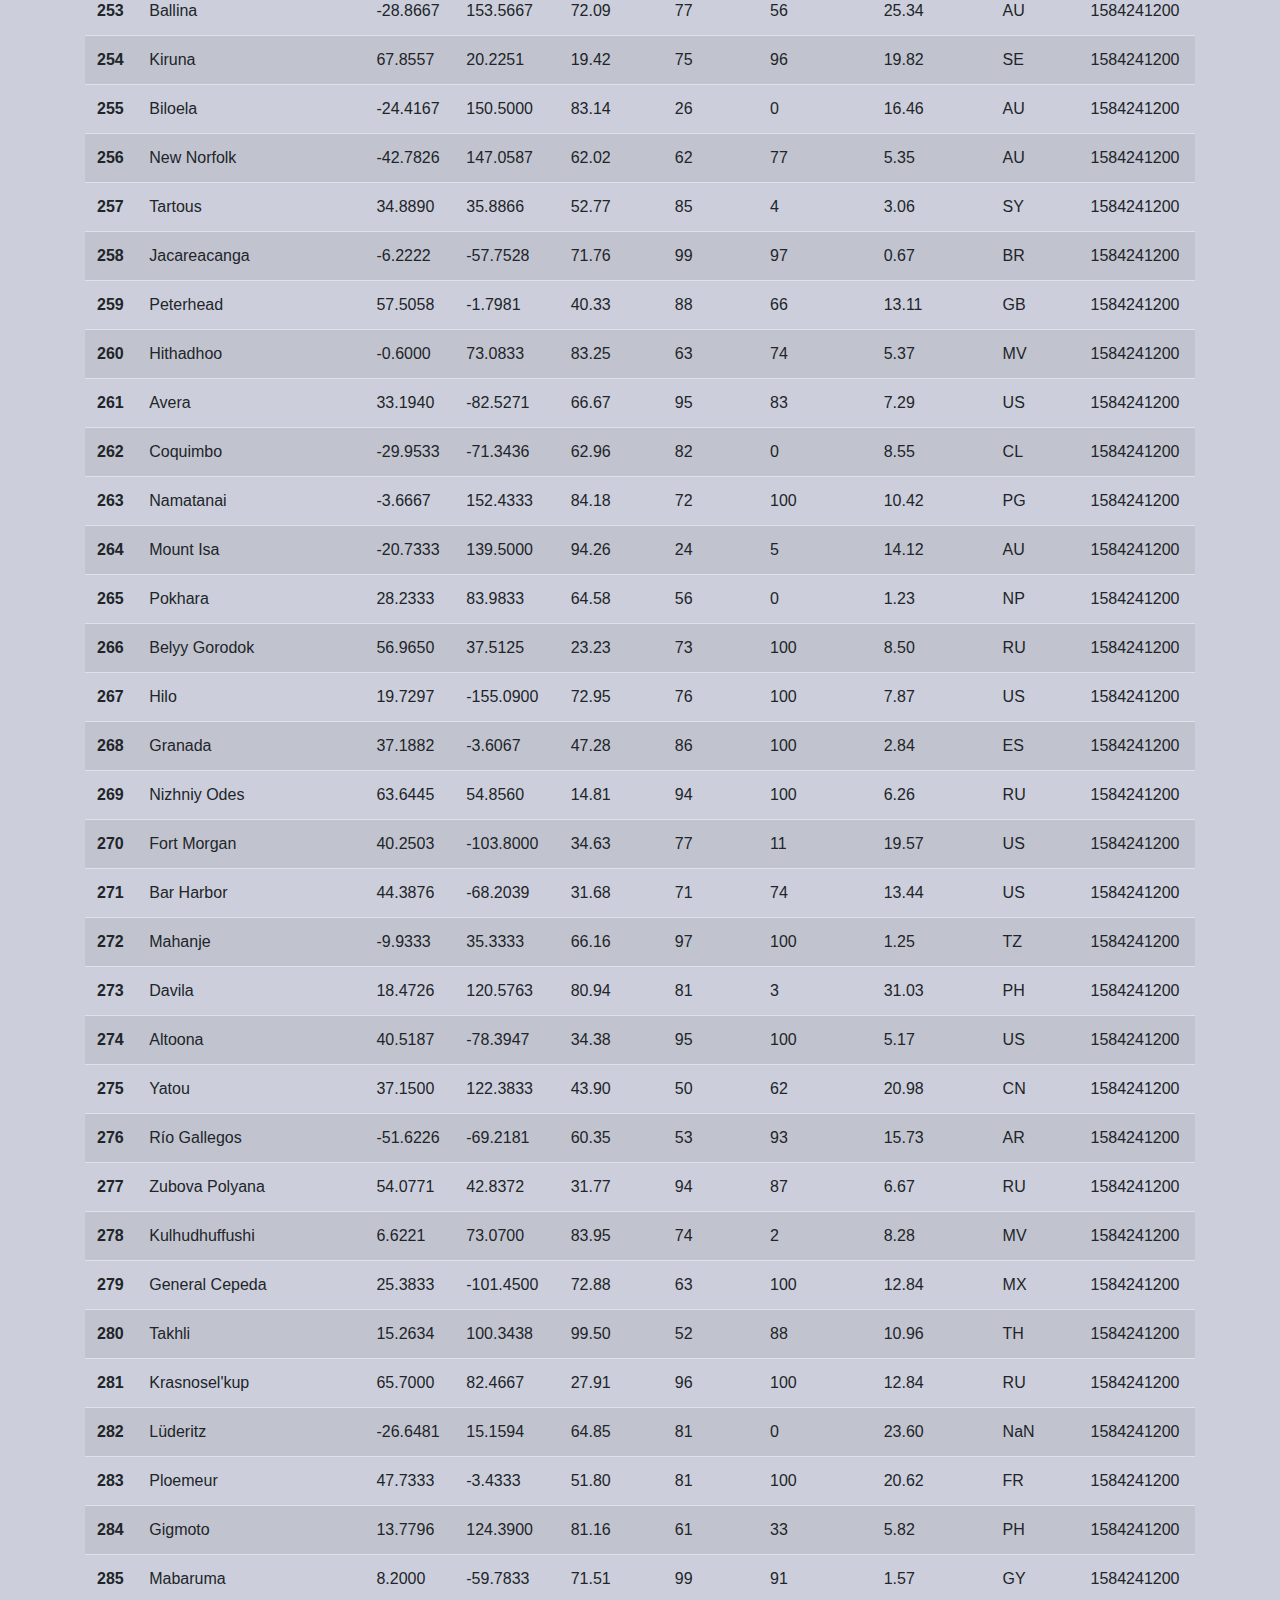
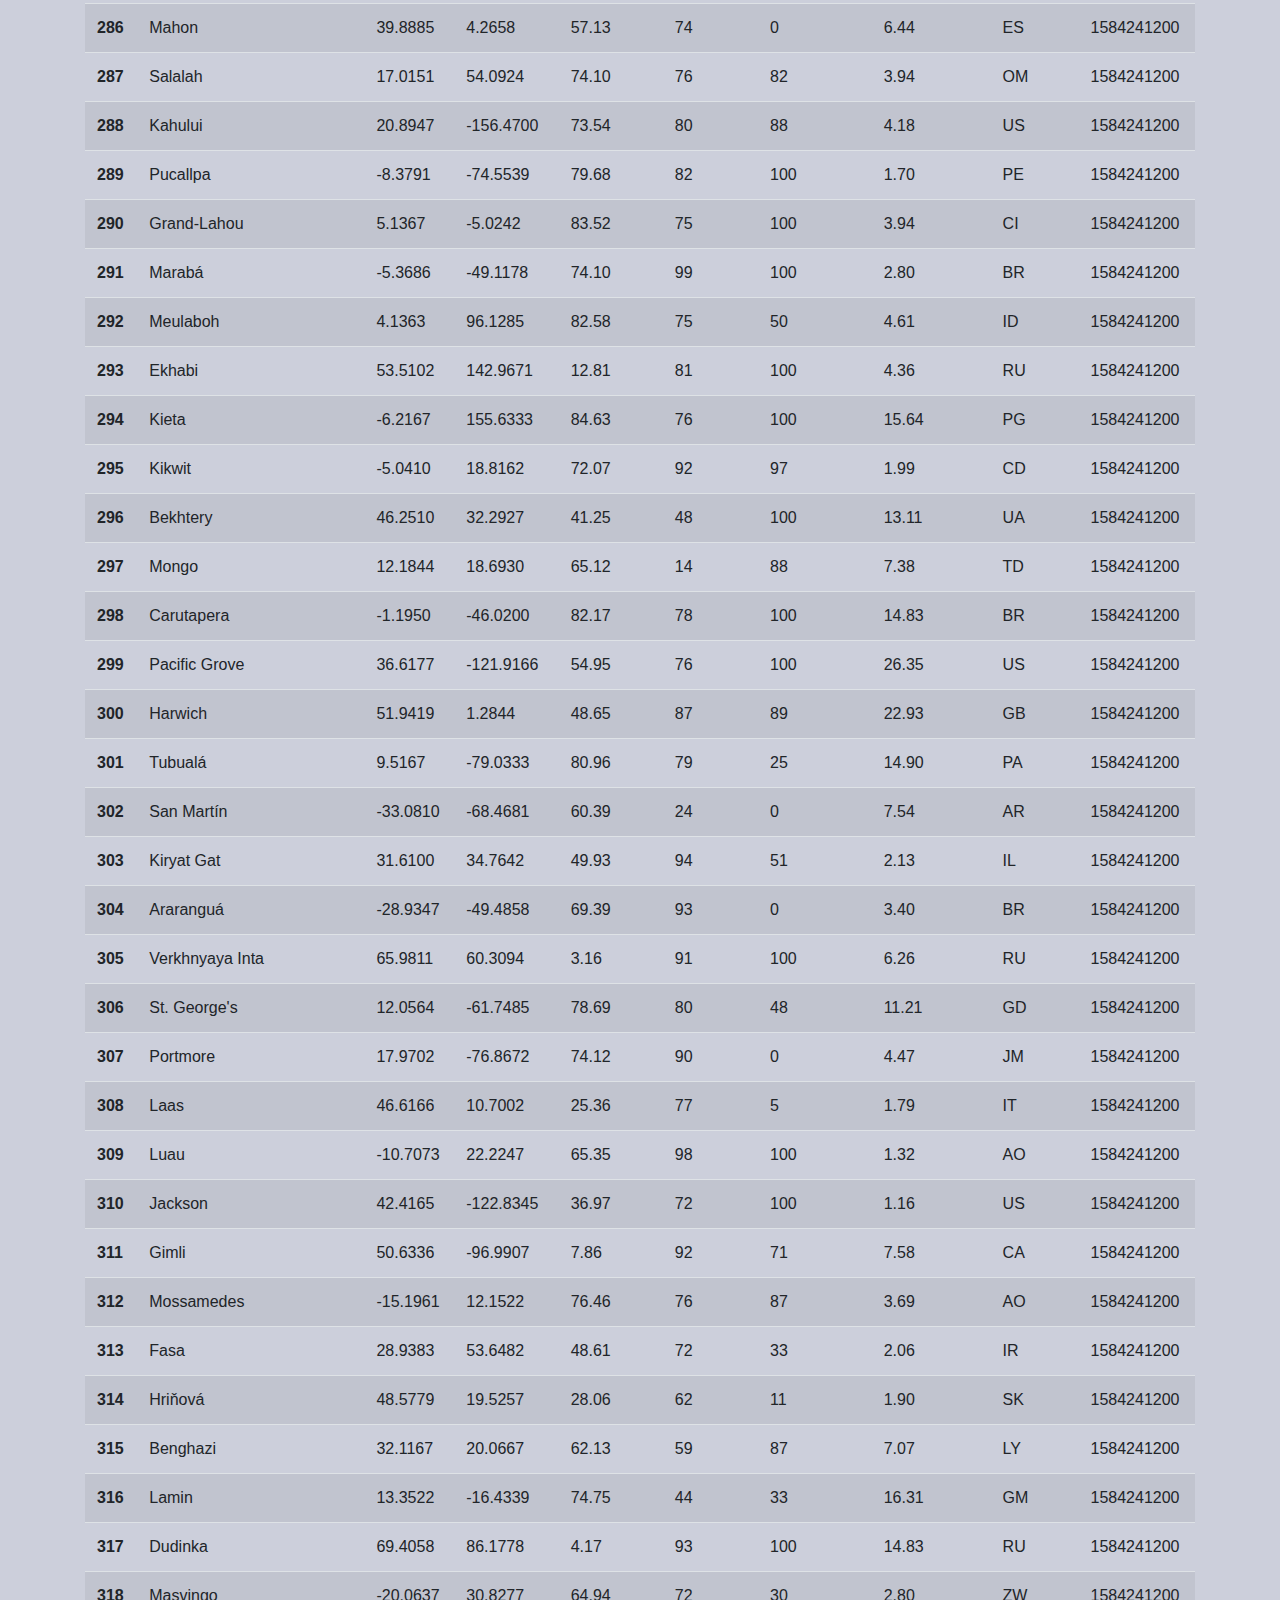
<file: WebVisualizations/data.html>
<!DOCTYPE html>
<html lang="eng">
    <head>
        <!--META TAGS-->
        <meta charset="utf-8"/>
        <meta http-equiv="refresh" content="30">
        <meta name="viewport" content="width=device-width, initial-scale=1.0">
        <meta name="author" content="Nicole Norman">
        <meta name="description" content="Analyze how weather changes as you get closer to the equator.">

        <!--BOOTSTRAP CSS-->
        <link rel="stylesheet" href="https://maxcdn.bootstrapcdn.com/bootstrap/4.0.0/css/bootstrap.min.css" integrity="sha384-Gn5384xqQ1aoWXA+058RXPxPg6fy4IWvTNh0E263XmFcJlSAwiGgFAW/dAiS6JXm" crossorigin="anonymous">
        <link rel="stylesheet" href="styles.css">
        <title>WeatherPy - Nicole Norman</title>

    </head>

    <!--BODY-->

    <!--NAVBAR-->
    <body>
            <nav class="navbar navbar-expand-lg navbar-dark bg-dark">
                    <a class="navbar-brand" href="index.html">Latitude</a>
                    <button class="navbar-toggler" type="button" data-toggle="collapse" data-target="#navbarSupportedContent" aria-controls="navbarSupportedContent" aria-expanded="false" aria-label="Toggle navigation">
                      <span class="navbar-toggler-icon"></span>
                    </button>
                  
                    <div class="collapse navbar-collapse" id="navbarSupportedContent">
                      <ul class="navbar-nav mr-auto">
                        
                        <li class="nav-item active">
                          <a class="nav-link" href="index.html">Home<span class="sr-only">(current)</span></a>
                        </li>
                       
                        <li class="nav-item dropdown">
                          <a class="nav-link dropdown-toggle" href="#" id="navbarDropdown" role="button" data-toggle="dropdown" aria-haspopup="true" aria-expanded="false">
                            Plots
                          </a>
                          <div class="dropdown-menu" aria-labelledby="navbarDropdown">
                            <a class="dropdown-item" href="temperature.html">Max Temperature</a>
                            <a class="dropdown-item" href="humidity.html">Humidity</a>
                            <a class="dropdown-item" href="cloudiness.html">Cloudiness</a>
                            <a class="dropdown-item" href="windspeed.html">Wind Speed</a>
                          </div>
                        </li>
                        
                        <li class="nav-item">
                          <a class="nav-link " href="comparisons.html" tabindex="-1" >Comparisons</a>
                        </li>
                        <li class = "nav-item">
                          <a class = "nav-link " href="data.html" tabindex="-1" >Data</a>
                        </li>
                        
                        </ul>
                      
                    </div>
                </nav>
 		<div class="jumbotron jumbotron-fluid">
                        <div class="container">
                          <h1 class="display-4">Data</h1>
                        </div>
                      </div>
                      <div class="container">
                        <div class="table-responsive">
The following table includes all of the data used for plotting during this project.</br>
</br>
<table class="table table-striped">
  <thead>
    <tr style="text-align: right;">
      <th></th>
      <th>City</th>
      <th>Latitude</th>
      <th>Longitude</th>
      <th>Max Temp</th>
      <th>Humidity</th>
      <th>Cloudiness</th>
      <th>Wind Speed</th>
      <th>Country</th>
      <th>Date</th>
    </tr>
  </thead>
  <tbody>
    <tr>
      <th>0</th>
      <td>Ushuaia</td>
      <td>-54.8000</td>
      <td>-68.3000</td>
      <td>51.93</td>
      <td>96</td>
      <td>100</td>
      <td>6.31</td>
      <td>AR</td>
      <td>1584241200</td>
    </tr>
    <tr>
      <th>1</th>
      <td>Butaritari</td>
      <td>3.0707</td>
      <td>172.7902</td>
      <td>83.88</td>
      <td>74</td>
      <td>0</td>
      <td>11.79</td>
      <td>KI</td>
      <td>1584241200</td>
    </tr>
    <tr>
      <th>2</th>
      <td>Praia</td>
      <td>14.9215</td>
      <td>-23.5087</td>
      <td>71.62</td>
      <td>79</td>
      <td>0</td>
      <td>11.50</td>
      <td>CV</td>
      <td>1584241200</td>
    </tr>
    <tr>
      <th>3</th>
      <td>Puerto del Rosario</td>
      <td>28.5004</td>
      <td>-13.8627</td>
      <td>58.62</td>
      <td>77</td>
      <td>0</td>
      <td>10.40</td>
      <td>ES</td>
      <td>1584241200</td>
    </tr>
    <tr>
      <th>4</th>
      <td>Avarua</td>
      <td>-21.2078</td>
      <td>-159.7750</td>
      <td>83.95</td>
      <td>67</td>
      <td>8</td>
      <td>6.15</td>
      <td>CK</td>
      <td>1584241200</td>
    </tr>
    <tr>
      <th>5</th>
      <td>Bozeman</td>
      <td>45.6796</td>
      <td>-111.0386</td>
      <td>15.39</td>
      <td>92</td>
      <td>100</td>
      <td>1.79</td>
      <td>US</td>
      <td>1584241200</td>
    </tr>
    <tr>
      <th>6</th>
      <td>Tasiilaq</td>
      <td>65.6145</td>
      <td>-37.6368</td>
      <td>-3.44</td>
      <td>74</td>
      <td>2</td>
      <td>2.64</td>
      <td>GL</td>
      <td>1584241200</td>
    </tr>
    <tr>
      <th>7</th>
      <td>Lavrentiya</td>
      <td>65.5833</td>
      <td>-171.0000</td>
      <td>21.02</td>
      <td>79</td>
      <td>100</td>
      <td>10.56</td>
      <td>RU</td>
      <td>1584241200</td>
    </tr>
    <tr>
      <th>8</th>
      <td>Hong Kong</td>
      <td>22.2855</td>
      <td>114.1577</td>
      <td>73.58</td>
      <td>47</td>
      <td>42</td>
      <td>3.38</td>
      <td>HK</td>
      <td>1584241200</td>
    </tr>
    <tr>
      <th>9</th>
      <td>Mataura</td>
      <td>-46.1927</td>
      <td>168.8643</td>
      <td>69.42</td>
      <td>61</td>
      <td>100</td>
      <td>1.39</td>
      <td>NZ</td>
      <td>1584241200</td>
    </tr>
    <tr>
      <th>10</th>
      <td>Hermanus</td>
      <td>-34.4187</td>
      <td>19.2345</td>
      <td>65.68</td>
      <td>78</td>
      <td>100</td>
      <td>15.64</td>
      <td>ZA</td>
      <td>1584241200</td>
    </tr>
    <tr>
      <th>11</th>
      <td>Lagoa</td>
      <td>39.0500</td>
      <td>-27.9833</td>
      <td>58.80</td>
      <td>83</td>
      <td>22</td>
      <td>11.34</td>
      <td>PT</td>
      <td>1584241200</td>
    </tr>
    <tr>
      <th>12</th>
      <td>Necochea</td>
      <td>-38.5473</td>
      <td>-58.7368</td>
      <td>61.32</td>
      <td>72</td>
      <td>0</td>
      <td>12.44</td>
      <td>AR</td>
      <td>1584241200</td>
    </tr>
    <tr>
      <th>13</th>
      <td>Klaksvík</td>
      <td>62.2266</td>
      <td>-6.5890</td>
      <td>37.36</td>
      <td>78</td>
      <td>100</td>
      <td>35.90</td>
      <td>FO</td>
      <td>1584241200</td>
    </tr>
    <tr>
      <th>14</th>
      <td>Carnarvon</td>
      <td>-24.8667</td>
      <td>113.6333</td>
      <td>81.46</td>
      <td>76</td>
      <td>81</td>
      <td>3.89</td>
      <td>AU</td>
      <td>1584241200</td>
    </tr>
    <tr>
      <th>15</th>
      <td>Nouadhibou</td>
      <td>20.9310</td>
      <td>-17.0347</td>
      <td>65.53</td>
      <td>72</td>
      <td>0</td>
      <td>22.66</td>
      <td>MR</td>
      <td>1584241200</td>
    </tr>
    <tr>
      <th>16</th>
      <td>Paamiut</td>
      <td>61.9940</td>
      <td>-49.6678</td>
      <td>4.01</td>
      <td>68</td>
      <td>100</td>
      <td>6.60</td>
      <td>GL</td>
      <td>1584241200</td>
    </tr>
    <tr>
      <th>17</th>
      <td>Rikitea</td>
      <td>-23.1203</td>
      <td>-134.9692</td>
      <td>79.07</td>
      <td>70</td>
      <td>3</td>
      <td>9.08</td>
      <td>PF</td>
      <td>1584241200</td>
    </tr>
    <tr>
      <th>18</th>
      <td>Rawson</td>
      <td>-43.3002</td>
      <td>-65.1023</td>
      <td>60.96</td>
      <td>65</td>
      <td>0</td>
      <td>7.63</td>
      <td>AR</td>
      <td>1584241200</td>
    </tr>
    <tr>
      <th>19</th>
      <td>Port Alfred</td>
      <td>-33.5906</td>
      <td>26.8910</td>
      <td>67.10</td>
      <td>82</td>
      <td>62</td>
      <td>15.39</td>
      <td>ZA</td>
      <td>1584241200</td>
    </tr>
    <tr>
      <th>20</th>
      <td>Alice Springs</td>
      <td>-23.7000</td>
      <td>133.8833</td>
      <td>88.57</td>
      <td>22</td>
      <td>0</td>
      <td>12.84</td>
      <td>AU</td>
      <td>1584241200</td>
    </tr>
    <tr>
      <th>21</th>
      <td>Punta Arenas</td>
      <td>-53.1500</td>
      <td>-70.9167</td>
      <td>55.20</td>
      <td>82</td>
      <td>99</td>
      <td>24.74</td>
      <td>CL</td>
      <td>1584241200</td>
    </tr>
    <tr>
      <th>22</th>
      <td>Ribeira Grande</td>
      <td>38.5167</td>
      <td>-28.7000</td>
      <td>55.63</td>
      <td>84</td>
      <td>26</td>
      <td>4.79</td>
      <td>PT</td>
      <td>1584241200</td>
    </tr>
    <tr>
      <th>23</th>
      <td>Babol</td>
      <td>36.5513</td>
      <td>52.6790</td>
      <td>54.07</td>
      <td>62</td>
      <td>83</td>
      <td>5.70</td>
      <td>IR</td>
      <td>1584241200</td>
    </tr>
    <tr>
      <th>24</th>
      <td>Darnah</td>
      <td>32.7670</td>
      <td>22.6367</td>
      <td>62.94</td>
      <td>69</td>
      <td>94</td>
      <td>11.01</td>
      <td>LY</td>
      <td>1584241200</td>
    </tr>
    <tr>
      <th>25</th>
      <td>Aracataca</td>
      <td>10.5918</td>
      <td>-74.1898</td>
      <td>78.17</td>
      <td>56</td>
      <td>0</td>
      <td>3.53</td>
      <td>CO</td>
      <td>1584241200</td>
    </tr>
    <tr>
      <th>26</th>
      <td>Saint-Augustin</td>
      <td>51.2260</td>
      <td>-58.6502</td>
      <td>16.57</td>
      <td>82</td>
      <td>1</td>
      <td>13.87</td>
      <td>CA</td>
      <td>1584241200</td>
    </tr>
    <tr>
      <th>27</th>
      <td>São Filipe</td>
      <td>14.8961</td>
      <td>-24.4956</td>
      <td>73.15</td>
      <td>57</td>
      <td>0</td>
      <td>13.91</td>
      <td>CV</td>
      <td>1584241200</td>
    </tr>
    <tr>
      <th>28</th>
      <td>Aklavik</td>
      <td>68.2191</td>
      <td>-135.0107</td>
      <td>23.41</td>
      <td>77</td>
      <td>100</td>
      <td>2.98</td>
      <td>CA</td>
      <td>1584241200</td>
    </tr>
    <tr>
      <th>29</th>
      <td>Saskylakh</td>
      <td>71.9167</td>
      <td>114.0833</td>
      <td>5.95</td>
      <td>92</td>
      <td>100</td>
      <td>12.01</td>
      <td>RU</td>
      <td>1584241200</td>
    </tr>
    <tr>
      <th>30</th>
      <td>Khatanga</td>
      <td>71.9667</td>
      <td>102.5000</td>
      <td>27.61</td>
      <td>96</td>
      <td>100</td>
      <td>13.22</td>
      <td>RU</td>
      <td>1584241200</td>
    </tr>
    <tr>
      <th>31</th>
      <td>Bluff</td>
      <td>-46.6000</td>
      <td>168.3333</td>
      <td>72.61</td>
      <td>36</td>
      <td>100</td>
      <td>0.69</td>
      <td>NZ</td>
      <td>1584241200</td>
    </tr>
    <tr>
      <th>32</th>
      <td>Chapleau</td>
      <td>47.8405</td>
      <td>-83.4034</td>
      <td>8.98</td>
      <td>97</td>
      <td>85</td>
      <td>5.68</td>
      <td>CA</td>
      <td>1584241200</td>
    </tr>
    <tr>
      <th>33</th>
      <td>Hobart</td>
      <td>-42.8794</td>
      <td>147.3294</td>
      <td>59.92</td>
      <td>72</td>
      <td>71</td>
      <td>19.19</td>
      <td>AU</td>
      <td>1584241200</td>
    </tr>
    <tr>
      <th>34</th>
      <td>Leshukonskoye</td>
      <td>64.8989</td>
      <td>45.7622</td>
      <td>5.67</td>
      <td>95</td>
      <td>0</td>
      <td>5.28</td>
      <td>RU</td>
      <td>1584241200</td>
    </tr>
    <tr>
      <th>35</th>
      <td>Grindavik</td>
      <td>63.8424</td>
      <td>-22.4338</td>
      <td>28.92</td>
      <td>57</td>
      <td>0</td>
      <td>3.98</td>
      <td>IS</td>
      <td>1584241200</td>
    </tr>
    <tr>
      <th>36</th>
      <td>Marystown</td>
      <td>47.1666</td>
      <td>-55.1483</td>
      <td>31.24</td>
      <td>76</td>
      <td>88</td>
      <td>24.27</td>
      <td>CA</td>
      <td>1584241200</td>
    </tr>
    <tr>
      <th>37</th>
      <td>Shelopugino</td>
      <td>51.6514</td>
      <td>117.5599</td>
      <td>24.55</td>
      <td>55</td>
      <td>0</td>
      <td>5.66</td>
      <td>RU</td>
      <td>1584241200</td>
    </tr>
    <tr>
      <th>38</th>
      <td>Castro</td>
      <td>-24.7911</td>
      <td>-50.0119</td>
      <td>61.39</td>
      <td>92</td>
      <td>0</td>
      <td>4.52</td>
      <td>BR</td>
      <td>1584241200</td>
    </tr>
    <tr>
      <th>39</th>
      <td>Bengkulu</td>
      <td>-3.8004</td>
      <td>102.2655</td>
      <td>88.72</td>
      <td>57</td>
      <td>100</td>
      <td>0.67</td>
      <td>ID</td>
      <td>1584241200</td>
    </tr>
    <tr>
      <th>40</th>
      <td>Itoman</td>
      <td>26.1247</td>
      <td>127.6694</td>
      <td>62.91</td>
      <td>57</td>
      <td>0</td>
      <td>18.16</td>
      <td>JP</td>
      <td>1584241200</td>
    </tr>
    <tr>
      <th>41</th>
      <td>Praia da Vitória</td>
      <td>38.7333</td>
      <td>-27.0667</td>
      <td>58.75</td>
      <td>77</td>
      <td>0</td>
      <td>3.85</td>
      <td>PT</td>
      <td>1584241200</td>
    </tr>
    <tr>
      <th>42</th>
      <td>Russell</td>
      <td>32.3502</td>
      <td>-85.1999</td>
      <td>68.59</td>
      <td>70</td>
      <td>98</td>
      <td>3.87</td>
      <td>US</td>
      <td>1584241200</td>
    </tr>
    <tr>
      <th>43</th>
      <td>Samarai</td>
      <td>-10.6167</td>
      <td>150.6667</td>
      <td>90.18</td>
      <td>50</td>
      <td>0</td>
      <td>9.08</td>
      <td>PG</td>
      <td>1584241200</td>
    </tr>
    <tr>
      <th>44</th>
      <td>Bredasdorp</td>
      <td>-34.5322</td>
      <td>20.0403</td>
      <td>64.20</td>
      <td>78</td>
      <td>100</td>
      <td>9.33</td>
      <td>ZA</td>
      <td>1584241200</td>
    </tr>
    <tr>
      <th>45</th>
      <td>Albany</td>
      <td>42.6001</td>
      <td>-73.9662</td>
      <td>33.21</td>
      <td>77</td>
      <td>100</td>
      <td>8.30</td>
      <td>US</td>
      <td>1584241200</td>
    </tr>
    <tr>
      <th>46</th>
      <td>Inhambane</td>
      <td>-23.8650</td>
      <td>35.3833</td>
      <td>76.75</td>
      <td>80</td>
      <td>3</td>
      <td>1.95</td>
      <td>MZ</td>
      <td>1584241200</td>
    </tr>
    <tr>
      <th>47</th>
      <td>Mmabatho</td>
      <td>-25.8500</td>
      <td>25.6333</td>
      <td>64.63</td>
      <td>43</td>
      <td>0</td>
      <td>7.87</td>
      <td>ZA</td>
      <td>1584241200</td>
    </tr>
    <tr>
      <th>48</th>
      <td>Vaini</td>
      <td>-21.2000</td>
      <td>-175.2000</td>
      <td>84.02</td>
      <td>80</td>
      <td>100</td>
      <td>14.70</td>
      <td>TO</td>
      <td>1584241200</td>
    </tr>
    <tr>
      <th>49</th>
      <td>Tuktoyaktuk</td>
      <td>69.4541</td>
      <td>-133.0374</td>
      <td>23.16</td>
      <td>83</td>
      <td>13</td>
      <td>22.03</td>
      <td>CA</td>
      <td>1584241200</td>
    </tr>
    <tr>
      <th>50</th>
      <td>Mahébourg</td>
      <td>-20.4081</td>
      <td>57.7000</td>
      <td>76.19</td>
      <td>83</td>
      <td>76</td>
      <td>7.81</td>
      <td>MU</td>
      <td>1584241200</td>
    </tr>
    <tr>
      <th>51</th>
      <td>Eureka</td>
      <td>40.8021</td>
      <td>-124.1637</td>
      <td>38.34</td>
      <td>93</td>
      <td>95</td>
      <td>4.41</td>
      <td>US</td>
      <td>1584241200</td>
    </tr>
    <tr>
      <th>52</th>
      <td>Ponta do Sol</td>
      <td>32.6667</td>
      <td>-17.1000</td>
      <td>61.20</td>
      <td>65</td>
      <td>0</td>
      <td>7.87</td>
      <td>PT</td>
      <td>1584241200</td>
    </tr>
    <tr>
      <th>53</th>
      <td>Sivaki</td>
      <td>52.6333</td>
      <td>126.7500</td>
      <td>7.83</td>
      <td>81</td>
      <td>4</td>
      <td>9.31</td>
      <td>RU</td>
      <td>1584241200</td>
    </tr>
    <tr>
      <th>54</th>
      <td>Radnevo</td>
      <td>42.3000</td>
      <td>25.9333</td>
      <td>43.81</td>
      <td>90</td>
      <td>100</td>
      <td>9.31</td>
      <td>BG</td>
      <td>1584241200</td>
    </tr>
    <tr>
      <th>55</th>
      <td>Karpogory</td>
      <td>64.0019</td>
      <td>44.4451</td>
      <td>6.60</td>
      <td>94</td>
      <td>28</td>
      <td>5.37</td>
      <td>RU</td>
      <td>1584241200</td>
    </tr>
    <tr>
      <th>56</th>
      <td>Bentiu</td>
      <td>9.2333</td>
      <td>29.8333</td>
      <td>73.29</td>
      <td>24</td>
      <td>74</td>
      <td>4.50</td>
      <td>SS</td>
      <td>1584241200</td>
    </tr>
    <tr>
      <th>57</th>
      <td>Zhigansk</td>
      <td>66.7697</td>
      <td>123.3711</td>
      <td>-3.84</td>
      <td>94</td>
      <td>100</td>
      <td>23.09</td>
      <td>RU</td>
      <td>1584241200</td>
    </tr>
    <tr>
      <th>58</th>
      <td>Quatre Cocos</td>
      <td>-20.2078</td>
      <td>57.7625</td>
      <td>78.73</td>
      <td>81</td>
      <td>0</td>
      <td>13.38</td>
      <td>MU</td>
      <td>1584241200</td>
    </tr>
    <tr>
      <th>59</th>
      <td>Ancud</td>
      <td>-41.8697</td>
      <td>-73.8203</td>
      <td>50.41</td>
      <td>86</td>
      <td>16</td>
      <td>3.49</td>
      <td>CL</td>
      <td>1584241200</td>
    </tr>
    <tr>
      <th>60</th>
      <td>Sola</td>
      <td>-13.8833</td>
      <td>167.5500</td>
      <td>85.42</td>
      <td>77</td>
      <td>27</td>
      <td>26.37</td>
      <td>VU</td>
      <td>1584241200</td>
    </tr>
    <tr>
      <th>61</th>
      <td>Pangnirtung</td>
      <td>66.1451</td>
      <td>-65.7125</td>
      <td>-34.33</td>
      <td>98</td>
      <td>100</td>
      <td>0.72</td>
      <td>CA</td>
      <td>1584241200</td>
    </tr>
    <tr>
      <th>62</th>
      <td>Loyga</td>
      <td>61.0784</td>
      <td>44.6075</td>
      <td>9.77</td>
      <td>95</td>
      <td>0</td>
      <td>4.59</td>
      <td>RU</td>
      <td>1584241200</td>
    </tr>
    <tr>
      <th>63</th>
      <td>Kruisfontein</td>
      <td>-34.0033</td>
      <td>24.7314</td>
      <td>62.20</td>
      <td>84</td>
      <td>10</td>
      <td>8.63</td>
      <td>ZA</td>
      <td>1584241200</td>
    </tr>
    <tr>
      <th>64</th>
      <td>Sørland</td>
      <td>67.6670</td>
      <td>12.6934</td>
      <td>36.54</td>
      <td>68</td>
      <td>90</td>
      <td>15.46</td>
      <td>NO</td>
      <td>1584241200</td>
    </tr>
    <tr>
      <th>65</th>
      <td>Marfino</td>
      <td>55.7028</td>
      <td>37.3822</td>
      <td>21.54</td>
      <td>73</td>
      <td>100</td>
      <td>11.14</td>
      <td>RU</td>
      <td>1584241200</td>
    </tr>
    <tr>
      <th>66</th>
      <td>Rio Grande</td>
      <td>-32.0350</td>
      <td>-52.0986</td>
      <td>76.08</td>
      <td>78</td>
      <td>43</td>
      <td>5.77</td>
      <td>BR</td>
      <td>1584241200</td>
    </tr>
    <tr>
      <th>67</th>
      <td>San Rafael</td>
      <td>-34.6177</td>
      <td>-68.3301</td>
      <td>57.61</td>
      <td>29</td>
      <td>0</td>
      <td>2.44</td>
      <td>AR</td>
      <td>1584241200</td>
    </tr>
    <tr>
      <th>68</th>
      <td>Severo-Kuril'sk</td>
      <td>50.6789</td>
      <td>156.1250</td>
      <td>21.76</td>
      <td>80</td>
      <td>100</td>
      <td>9.40</td>
      <td>RU</td>
      <td>1584241200</td>
    </tr>
    <tr>
      <th>69</th>
      <td>Lebu</td>
      <td>-37.6167</td>
      <td>-73.6500</td>
      <td>53.38</td>
      <td>76</td>
      <td>0</td>
      <td>8.03</td>
      <td>CL</td>
      <td>1584241200</td>
    </tr>
    <tr>
      <th>70</th>
      <td>Villacarrillo</td>
      <td>38.1156</td>
      <td>-3.0848</td>
      <td>54.48</td>
      <td>81</td>
      <td>6</td>
      <td>2.21</td>
      <td>ES</td>
      <td>1584241200</td>
    </tr>
    <tr>
      <th>71</th>
      <td>Port Augusta</td>
      <td>-32.5000</td>
      <td>137.7667</td>
      <td>78.40</td>
      <td>26</td>
      <td>68</td>
      <td>10.69</td>
      <td>AU</td>
      <td>1584241200</td>
    </tr>
    <tr>
      <th>72</th>
      <td>Petranka</td>
      <td>48.9025</td>
      <td>24.3035</td>
      <td>26.78</td>
      <td>70</td>
      <td>0</td>
      <td>4.81</td>
      <td>UA</td>
      <td>1584241200</td>
    </tr>
    <tr>
      <th>73</th>
      <td>Faanui</td>
      <td>-16.4833</td>
      <td>-151.7500</td>
      <td>83.46</td>
      <td>73</td>
      <td>0</td>
      <td>11.74</td>
      <td>PF</td>
      <td>1584241200</td>
    </tr>
    <tr>
      <th>74</th>
      <td>Erenhot</td>
      <td>43.6475</td>
      <td>111.9767</td>
      <td>38.44</td>
      <td>42</td>
      <td>0</td>
      <td>5.21</td>
      <td>CN</td>
      <td>1584241200</td>
    </tr>
    <tr>
      <th>75</th>
      <td>Lerwick</td>
      <td>60.1545</td>
      <td>-1.1494</td>
      <td>46.09</td>
      <td>80</td>
      <td>2</td>
      <td>25.05</td>
      <td>GB</td>
      <td>1584241200</td>
    </tr>
    <tr>
      <th>76</th>
      <td>Jamestown</td>
      <td>42.0970</td>
      <td>-79.2353</td>
      <td>29.41</td>
      <td>91</td>
      <td>100</td>
      <td>4.27</td>
      <td>US</td>
      <td>1584241200</td>
    </tr>
    <tr>
      <th>77</th>
      <td>Busselton</td>
      <td>-33.6500</td>
      <td>115.3333</td>
      <td>73.26</td>
      <td>81</td>
      <td>28</td>
      <td>16.26</td>
      <td>AU</td>
      <td>1584241200</td>
    </tr>
    <tr>
      <th>78</th>
      <td>Souillac</td>
      <td>-20.5167</td>
      <td>57.5167</td>
      <td>76.19</td>
      <td>83</td>
      <td>76</td>
      <td>7.81</td>
      <td>MU</td>
      <td>1584241200</td>
    </tr>
    <tr>
      <th>79</th>
      <td>Dikson</td>
      <td>73.5069</td>
      <td>80.5464</td>
      <td>-17.95</td>
      <td>99</td>
      <td>67</td>
      <td>6.22</td>
      <td>RU</td>
      <td>1584241200</td>
    </tr>
    <tr>
      <th>80</th>
      <td>Porto Nacional</td>
      <td>-10.7081</td>
      <td>-48.4172</td>
      <td>75.31</td>
      <td>92</td>
      <td>100</td>
      <td>1.99</td>
      <td>BR</td>
      <td>1584241200</td>
    </tr>
    <tr>
      <th>81</th>
      <td>Çerkezköy</td>
      <td>41.2850</td>
      <td>28.0003</td>
      <td>44.96</td>
      <td>77</td>
      <td>100</td>
      <td>22.73</td>
      <td>TR</td>
      <td>1584241200</td>
    </tr>
    <tr>
      <th>82</th>
      <td>Pevek</td>
      <td>69.7008</td>
      <td>170.3133</td>
      <td>7.63</td>
      <td>67</td>
      <td>100</td>
      <td>8.12</td>
      <td>RU</td>
      <td>1584241200</td>
    </tr>
    <tr>
      <th>83</th>
      <td>Cape Town</td>
      <td>-33.9258</td>
      <td>18.4232</td>
      <td>64.20</td>
      <td>77</td>
      <td>75</td>
      <td>17.92</td>
      <td>ZA</td>
      <td>1584241200</td>
    </tr>
    <tr>
      <th>84</th>
      <td>Thompson</td>
      <td>55.7435</td>
      <td>-97.8558</td>
      <td>-3.55</td>
      <td>96</td>
      <td>32</td>
      <td>4.74</td>
      <td>CA</td>
      <td>1584241200</td>
    </tr>
    <tr>
      <th>85</th>
      <td>Singkang</td>
      <td>2.1006</td>
      <td>102.7994</td>
      <td>91.85</td>
      <td>79</td>
      <td>46</td>
      <td>4.68</td>
      <td>MY</td>
      <td>1584241200</td>
    </tr>
    <tr>
      <th>86</th>
      <td>Mezen'</td>
      <td>65.8522</td>
      <td>44.2400</td>
      <td>10.60</td>
      <td>78</td>
      <td>96</td>
      <td>1.66</td>
      <td>RU</td>
      <td>1584241200</td>
    </tr>
    <tr>
      <th>87</th>
      <td>La Ronge</td>
      <td>55.1001</td>
      <td>-105.2842</td>
      <td>2.62</td>
      <td>93</td>
      <td>100</td>
      <td>1.70</td>
      <td>CA</td>
      <td>1584241200</td>
    </tr>
    <tr>
      <th>88</th>
      <td>Iranshahr</td>
      <td>27.2025</td>
      <td>60.6848</td>
      <td>68.49</td>
      <td>27</td>
      <td>100</td>
      <td>4.05</td>
      <td>IR</td>
      <td>1584241200</td>
    </tr>
    <tr>
      <th>89</th>
      <td>Nikolskoye</td>
      <td>59.7035</td>
      <td>30.7861</td>
      <td>21.94</td>
      <td>57</td>
      <td>55</td>
      <td>8.25</td>
      <td>RU</td>
      <td>1584241200</td>
    </tr>
    <tr>
      <th>90</th>
      <td>Koslan</td>
      <td>63.4564</td>
      <td>48.8989</td>
      <td>12.18</td>
      <td>90</td>
      <td>100</td>
      <td>7.56</td>
      <td>RU</td>
      <td>1584241200</td>
    </tr>
    <tr>
      <th>91</th>
      <td>Kachug</td>
      <td>53.9606</td>
      <td>105.8817</td>
      <td>29.89</td>
      <td>98</td>
      <td>100</td>
      <td>3.22</td>
      <td>RU</td>
      <td>1584241200</td>
    </tr>
    <tr>
      <th>92</th>
      <td>Westerland</td>
      <td>54.9079</td>
      <td>8.3033</td>
      <td>43.07</td>
      <td>82</td>
      <td>100</td>
      <td>28.74</td>
      <td>DE</td>
      <td>1584241200</td>
    </tr>
    <tr>
      <th>93</th>
      <td>San Patricio</td>
      <td>19.2167</td>
      <td>-104.7000</td>
      <td>78.98</td>
      <td>80</td>
      <td>69</td>
      <td>3.89</td>
      <td>MX</td>
      <td>1584241200</td>
    </tr>
    <tr>
      <th>94</th>
      <td>Acaponeta</td>
      <td>22.4964</td>
      <td>-105.3594</td>
      <td>67.68</td>
      <td>71</td>
      <td>59</td>
      <td>1.79</td>
      <td>MX</td>
      <td>1584241200</td>
    </tr>
    <tr>
      <th>95</th>
      <td>Talnakh</td>
      <td>69.4865</td>
      <td>88.3972</td>
      <td>14.45</td>
      <td>95</td>
      <td>100</td>
      <td>10.31</td>
      <td>RU</td>
      <td>1584241200</td>
    </tr>
    <tr>
      <th>96</th>
      <td>Tarauacá</td>
      <td>-8.1614</td>
      <td>-70.7656</td>
      <td>74.91</td>
      <td>91</td>
      <td>86</td>
      <td>2.15</td>
      <td>BR</td>
      <td>1584241200</td>
    </tr>
    <tr>
      <th>97</th>
      <td>Zumarraga</td>
      <td>11.6388</td>
      <td>124.8417</td>
      <td>87.96</td>
      <td>48</td>
      <td>40</td>
      <td>4.74</td>
      <td>PH</td>
      <td>1584241200</td>
    </tr>
    <tr>
      <th>98</th>
      <td>Havelock</td>
      <td>34.8791</td>
      <td>-76.9013</td>
      <td>54.79</td>
      <td>65</td>
      <td>93</td>
      <td>5.08</td>
      <td>US</td>
      <td>1584241200</td>
    </tr>
    <tr>
      <th>99</th>
      <td>Yellowknife</td>
      <td>62.4560</td>
      <td>-114.3525</td>
      <td>12.36</td>
      <td>92</td>
      <td>100</td>
      <td>11.48</td>
      <td>CA</td>
      <td>1584241200</td>
    </tr>
    <tr>
      <th>100</th>
      <td>Hirado</td>
      <td>33.3597</td>
      <td>129.5531</td>
      <td>55.31</td>
      <td>47</td>
      <td>0</td>
      <td>20.33</td>
      <td>JP</td>
      <td>1584241200</td>
    </tr>
    <tr>
      <th>101</th>
      <td>Padang</td>
      <td>-0.9492</td>
      <td>100.3543</td>
      <td>83.03</td>
      <td>58</td>
      <td>49</td>
      <td>1.83</td>
      <td>ID</td>
      <td>1584241200</td>
    </tr>
    <tr>
      <th>102</th>
      <td>Port-Cartier</td>
      <td>50.0334</td>
      <td>-66.8654</td>
      <td>24.60</td>
      <td>76</td>
      <td>77</td>
      <td>14.76</td>
      <td>CA</td>
      <td>1584241200</td>
    </tr>
    <tr>
      <th>103</th>
      <td>Kapaa</td>
      <td>22.0752</td>
      <td>-159.3190</td>
      <td>71.74</td>
      <td>60</td>
      <td>19</td>
      <td>3.76</td>
      <td>US</td>
      <td>1584241200</td>
    </tr>
    <tr>
      <th>104</th>
      <td>Tiksi</td>
      <td>71.6872</td>
      <td>128.8694</td>
      <td>-10.35</td>
      <td>73</td>
      <td>54</td>
      <td>6.08</td>
      <td>RU</td>
      <td>1584241200</td>
    </tr>
    <tr>
      <th>105</th>
      <td>Vardø</td>
      <td>70.3705</td>
      <td>31.1107</td>
      <td>19.04</td>
      <td>92</td>
      <td>100</td>
      <td>35.72</td>
      <td>NO</td>
      <td>1584241200</td>
    </tr>
    <tr>
      <th>106</th>
      <td>Tāybād</td>
      <td>34.7400</td>
      <td>60.7756</td>
      <td>61.07</td>
      <td>21</td>
      <td>96</td>
      <td>18.32</td>
      <td>IR</td>
      <td>1584241200</td>
    </tr>
    <tr>
      <th>107</th>
      <td>Katobu</td>
      <td>-4.9408</td>
      <td>122.5276</td>
      <td>87.62</td>
      <td>70</td>
      <td>77</td>
      <td>0.67</td>
      <td>ID</td>
      <td>1584241200</td>
    </tr>
    <tr>
      <th>108</th>
      <td>Harper</td>
      <td>4.3750</td>
      <td>-7.7169</td>
      <td>77.49</td>
      <td>95</td>
      <td>100</td>
      <td>2.77</td>
      <td>LR</td>
      <td>1584241200</td>
    </tr>
    <tr>
      <th>109</th>
      <td>Puerto Ayora</td>
      <td>-0.7393</td>
      <td>-90.3518</td>
      <td>78.85</td>
      <td>84</td>
      <td>4</td>
      <td>7.85</td>
      <td>EC</td>
      <td>1584241200</td>
    </tr>
    <tr>
      <th>110</th>
      <td>Muaná</td>
      <td>-1.5283</td>
      <td>-49.2167</td>
      <td>75.76</td>
      <td>95</td>
      <td>100</td>
      <td>5.57</td>
      <td>BR</td>
      <td>1584241200</td>
    </tr>
    <tr>
      <th>111</th>
      <td>Chui</td>
      <td>-33.6971</td>
      <td>-53.4616</td>
      <td>68.94</td>
      <td>92</td>
      <td>100</td>
      <td>12.41</td>
      <td>UY</td>
      <td>1584241200</td>
    </tr>
    <tr>
      <th>112</th>
      <td>Pimentel</td>
      <td>-6.8367</td>
      <td>-79.9342</td>
      <td>73.60</td>
      <td>90</td>
      <td>88</td>
      <td>9.98</td>
      <td>PE</td>
      <td>1584241200</td>
    </tr>
    <tr>
      <th>113</th>
      <td>Kupang</td>
      <td>-10.1667</td>
      <td>123.5833</td>
      <td>86.95</td>
      <td>75</td>
      <td>0</td>
      <td>1.81</td>
      <td>ID</td>
      <td>1584241200</td>
    </tr>
    <tr>
      <th>114</th>
      <td>Narrabri</td>
      <td>-30.3167</td>
      <td>149.7833</td>
      <td>83.97</td>
      <td>38</td>
      <td>65</td>
      <td>11.79</td>
      <td>AU</td>
      <td>1584241200</td>
    </tr>
    <tr>
      <th>115</th>
      <td>Dingle</td>
      <td>10.9995</td>
      <td>122.6711</td>
      <td>85.03</td>
      <td>53</td>
      <td>3</td>
      <td>9.04</td>
      <td>PH</td>
      <td>1584241200</td>
    </tr>
    <tr>
      <th>116</th>
      <td>Airai</td>
      <td>-8.9266</td>
      <td>125.4092</td>
      <td>81.63</td>
      <td>50</td>
      <td>49</td>
      <td>5.53</td>
      <td>TL</td>
      <td>1584241200</td>
    </tr>
    <tr>
      <th>117</th>
      <td>Byron Bay</td>
      <td>-28.6500</td>
      <td>153.6167</td>
      <td>69.69</td>
      <td>85</td>
      <td>35</td>
      <td>11.70</td>
      <td>AU</td>
      <td>1584241200</td>
    </tr>
    <tr>
      <th>118</th>
      <td>Chokurdakh</td>
      <td>70.6333</td>
      <td>147.9167</td>
      <td>-15.93</td>
      <td>88</td>
      <td>33</td>
      <td>1.48</td>
      <td>RU</td>
      <td>1584241200</td>
    </tr>
    <tr>
      <th>119</th>
      <td>Svetlaya</td>
      <td>46.5389</td>
      <td>138.3297</td>
      <td>25.12</td>
      <td>76</td>
      <td>100</td>
      <td>19.69</td>
      <td>RU</td>
      <td>1584241200</td>
    </tr>
    <tr>
      <th>120</th>
      <td>Bethel</td>
      <td>41.3712</td>
      <td>-73.4140</td>
      <td>39.47</td>
      <td>71</td>
      <td>100</td>
      <td>6.24</td>
      <td>US</td>
      <td>1584241200</td>
    </tr>
    <tr>
      <th>121</th>
      <td>Husavik</td>
      <td>66.0449</td>
      <td>-17.3389</td>
      <td>16.00</td>
      <td>72</td>
      <td>0</td>
      <td>11.50</td>
      <td>IS</td>
      <td>1584241200</td>
    </tr>
    <tr>
      <th>122</th>
      <td>Isangel</td>
      <td>-19.5500</td>
      <td>169.2667</td>
      <td>84.83</td>
      <td>76</td>
      <td>11</td>
      <td>26.80</td>
      <td>VU</td>
      <td>1584241200</td>
    </tr>
    <tr>
      <th>123</th>
      <td>Port Elizabeth</td>
      <td>-33.9180</td>
      <td>25.5701</td>
      <td>67.46</td>
      <td>82</td>
      <td>79</td>
      <td>11.97</td>
      <td>ZA</td>
      <td>1584241200</td>
    </tr>
    <tr>
      <th>124</th>
      <td>Cidreira</td>
      <td>-30.1811</td>
      <td>-50.2056</td>
      <td>76.06</td>
      <td>89</td>
      <td>0</td>
      <td>23.31</td>
      <td>BR</td>
      <td>1584241200</td>
    </tr>
    <tr>
      <th>125</th>
      <td>Talant</td>
      <td>47.3369</td>
      <td>5.0089</td>
      <td>37.71</td>
      <td>89</td>
      <td>56</td>
      <td>2.13</td>
      <td>FR</td>
      <td>1584241200</td>
    </tr>
    <tr>
      <th>126</th>
      <td>Parkes</td>
      <td>-33.1333</td>
      <td>148.1833</td>
      <td>82.36</td>
      <td>31</td>
      <td>0</td>
      <td>7.76</td>
      <td>AU</td>
      <td>1584241200</td>
    </tr>
    <tr>
      <th>127</th>
      <td>Salisbury</td>
      <td>51.0693</td>
      <td>-1.7957</td>
      <td>47.89</td>
      <td>89</td>
      <td>100</td>
      <td>19.22</td>
      <td>GB</td>
      <td>1584241200</td>
    </tr>
    <tr>
      <th>128</th>
      <td>Provideniya</td>
      <td>64.3833</td>
      <td>-173.3000</td>
      <td>20.64</td>
      <td>86</td>
      <td>87</td>
      <td>10.65</td>
      <td>RU</td>
      <td>1584241200</td>
    </tr>
    <tr>
      <th>129</th>
      <td>Hervey Bay</td>
      <td>-25.2986</td>
      <td>152.8535</td>
      <td>80.91</td>
      <td>71</td>
      <td>78</td>
      <td>20.62</td>
      <td>AU</td>
      <td>1584241200</td>
    </tr>
    <tr>
      <th>130</th>
      <td>Caravelas</td>
      <td>-17.7125</td>
      <td>-39.2481</td>
      <td>80.42</td>
      <td>79</td>
      <td>100</td>
      <td>12.39</td>
      <td>BR</td>
      <td>1584241200</td>
    </tr>
    <tr>
      <th>131</th>
      <td>Filingué</td>
      <td>14.3521</td>
      <td>3.3168</td>
      <td>72.75</td>
      <td>14</td>
      <td>0</td>
      <td>10.27</td>
      <td>NE</td>
      <td>1584241200</td>
    </tr>
    <tr>
      <th>132</th>
      <td>Maragogi</td>
      <td>-9.0122</td>
      <td>-35.2225</td>
      <td>81.73</td>
      <td>79</td>
      <td>100</td>
      <td>12.71</td>
      <td>BR</td>
      <td>1584241200</td>
    </tr>
    <tr>
      <th>133</th>
      <td>Bambous Virieux</td>
      <td>-20.3428</td>
      <td>57.7575</td>
      <td>78.67</td>
      <td>80</td>
      <td>23</td>
      <td>13.02</td>
      <td>MU</td>
      <td>1584241200</td>
    </tr>
    <tr>
      <th>134</th>
      <td>Brae</td>
      <td>60.3964</td>
      <td>-1.3530</td>
      <td>45.32</td>
      <td>82</td>
      <td>44</td>
      <td>22.10</td>
      <td>GB</td>
      <td>1584241200</td>
    </tr>
    <tr>
      <th>135</th>
      <td>Karratha</td>
      <td>-20.7377</td>
      <td>116.8463</td>
      <td>85.66</td>
      <td>69</td>
      <td>12</td>
      <td>13.22</td>
      <td>AU</td>
      <td>1584241200</td>
    </tr>
    <tr>
      <th>136</th>
      <td>Cherskiy</td>
      <td>68.7500</td>
      <td>161.3000</td>
      <td>7.27</td>
      <td>93</td>
      <td>100</td>
      <td>5.21</td>
      <td>RU</td>
      <td>1584241200</td>
    </tr>
    <tr>
      <th>137</th>
      <td>Mastic Beach</td>
      <td>40.7668</td>
      <td>-72.8521</td>
      <td>43.14</td>
      <td>67</td>
      <td>100</td>
      <td>10.60</td>
      <td>US</td>
      <td>1584241200</td>
    </tr>
    <tr>
      <th>138</th>
      <td>Arraial do Cabo</td>
      <td>-22.9661</td>
      <td>-42.0278</td>
      <td>78.28</td>
      <td>88</td>
      <td>16</td>
      <td>12.30</td>
      <td>BR</td>
      <td>1584241200</td>
    </tr>
    <tr>
      <th>139</th>
      <td>Toccoa</td>
      <td>34.5773</td>
      <td>-83.3324</td>
      <td>54.81</td>
      <td>93</td>
      <td>100</td>
      <td>2.75</td>
      <td>US</td>
      <td>1584241200</td>
    </tr>
    <tr>
      <th>140</th>
      <td>Biak</td>
      <td>-0.9131</td>
      <td>122.8766</td>
      <td>83.28</td>
      <td>69</td>
      <td>46</td>
      <td>7.58</td>
      <td>ID</td>
      <td>1584241200</td>
    </tr>
    <tr>
      <th>141</th>
      <td>Tual</td>
      <td>-5.6667</td>
      <td>132.7500</td>
      <td>81.18</td>
      <td>79</td>
      <td>50</td>
      <td>14.16</td>
      <td>ID</td>
      <td>1584241200</td>
    </tr>
    <tr>
      <th>142</th>
      <td>Soe</td>
      <td>-9.8607</td>
      <td>124.2840</td>
      <td>85.19</td>
      <td>56</td>
      <td>26</td>
      <td>4.81</td>
      <td>ID</td>
      <td>1584241200</td>
    </tr>
    <tr>
      <th>143</th>
      <td>Longyearbyen</td>
      <td>78.2186</td>
      <td>15.6401</td>
      <td>-7.01</td>
      <td>98</td>
      <td>99</td>
      <td>1.83</td>
      <td>SJ</td>
      <td>1584241200</td>
    </tr>
    <tr>
      <th>144</th>
      <td>Smolenka</td>
      <td>52.1352</td>
      <td>113.4974</td>
      <td>36.00</td>
      <td>71</td>
      <td>35</td>
      <td>2.82</td>
      <td>RU</td>
      <td>1584241200</td>
    </tr>
    <tr>
      <th>145</th>
      <td>Saldanha</td>
      <td>-33.0117</td>
      <td>17.9442</td>
      <td>63.28</td>
      <td>83</td>
      <td>13</td>
      <td>23.96</td>
      <td>ZA</td>
      <td>1584241200</td>
    </tr>
    <tr>
      <th>146</th>
      <td>Saint Paul Harbor</td>
      <td>57.7900</td>
      <td>-152.4072</td>
      <td>39.00</td>
      <td>65</td>
      <td>28</td>
      <td>4.65</td>
      <td>US</td>
      <td>1584241200</td>
    </tr>
    <tr>
      <th>147</th>
      <td>Aykhal</td>
      <td>66.0000</td>
      <td>111.5000</td>
      <td>27.01</td>
      <td>94</td>
      <td>97</td>
      <td>19.51</td>
      <td>RU</td>
      <td>1584241200</td>
    </tr>
    <tr>
      <th>148</th>
      <td>Dergaon</td>
      <td>26.7000</td>
      <td>93.9667</td>
      <td>76.24</td>
      <td>57</td>
      <td>100</td>
      <td>5.61</td>
      <td>IN</td>
      <td>1584241200</td>
    </tr>
    <tr>
      <th>149</th>
      <td>Riberalta</td>
      <td>-10.9833</td>
      <td>-66.1000</td>
      <td>77.94</td>
      <td>85</td>
      <td>79</td>
      <td>1.36</td>
      <td>BO</td>
      <td>1584241200</td>
    </tr>
    <tr>
      <th>150</th>
      <td>Araouane</td>
      <td>18.9048</td>
      <td>-3.5265</td>
      <td>80.71</td>
      <td>5</td>
      <td>68</td>
      <td>8.99</td>
      <td>ML</td>
      <td>1584241200</td>
    </tr>
    <tr>
      <th>151</th>
      <td>Norman Wells</td>
      <td>65.2820</td>
      <td>-126.8329</td>
      <td>29.93</td>
      <td>96</td>
      <td>100</td>
      <td>19.42</td>
      <td>CA</td>
      <td>1584241200</td>
    </tr>
    <tr>
      <th>152</th>
      <td>Newport</td>
      <td>51.5877</td>
      <td>-2.9984</td>
      <td>49.05</td>
      <td>84</td>
      <td>100</td>
      <td>23.11</td>
      <td>GB</td>
      <td>1584241200</td>
    </tr>
    <tr>
      <th>153</th>
      <td>Cabo San Lucas</td>
      <td>22.8909</td>
      <td>-109.9124</td>
      <td>67.91</td>
      <td>61</td>
      <td>33</td>
      <td>7.70</td>
      <td>MX</td>
      <td>1584241200</td>
    </tr>
    <tr>
      <th>154</th>
      <td>George Town</td>
      <td>5.4112</td>
      <td>100.3354</td>
      <td>96.42</td>
      <td>66</td>
      <td>30</td>
      <td>5.19</td>
      <td>MY</td>
      <td>1584241200</td>
    </tr>
    <tr>
      <th>155</th>
      <td>Riverton</td>
      <td>40.5219</td>
      <td>-111.9391</td>
      <td>43.77</td>
      <td>62</td>
      <td>13</td>
      <td>14.97</td>
      <td>US</td>
      <td>1584241200</td>
    </tr>
    <tr>
      <th>156</th>
      <td>São João da Barra</td>
      <td>-21.6403</td>
      <td>-41.0511</td>
      <td>78.12</td>
      <td>85</td>
      <td>67</td>
      <td>6.11</td>
      <td>BR</td>
      <td>1584241200</td>
    </tr>
    <tr>
      <th>157</th>
      <td>Hailar</td>
      <td>49.2000</td>
      <td>119.7000</td>
      <td>4.37</td>
      <td>76</td>
      <td>0</td>
      <td>2.89</td>
      <td>CN</td>
      <td>1584241200</td>
    </tr>
    <tr>
      <th>158</th>
      <td>The Valley</td>
      <td>18.2170</td>
      <td>-63.0578</td>
      <td>77.45</td>
      <td>74</td>
      <td>57</td>
      <td>12.03</td>
      <td>AI</td>
      <td>1584241200</td>
    </tr>
    <tr>
      <th>159</th>
      <td>Sonda</td>
      <td>59.3436</td>
      <td>26.8364</td>
      <td>30.40</td>
      <td>47</td>
      <td>0</td>
      <td>9.71</td>
      <td>EE</td>
      <td>1584241200</td>
    </tr>
    <tr>
      <th>160</th>
      <td>Barrow</td>
      <td>71.2906</td>
      <td>-156.7887</td>
      <td>-2.15</td>
      <td>84</td>
      <td>85</td>
      <td>20.76</td>
      <td>US</td>
      <td>1584241200</td>
    </tr>
    <tr>
      <th>161</th>
      <td>Dentsville</td>
      <td>34.0640</td>
      <td>-80.9582</td>
      <td>59.58</td>
      <td>80</td>
      <td>100</td>
      <td>5.95</td>
      <td>US</td>
      <td>1584241200</td>
    </tr>
    <tr>
      <th>162</th>
      <td>São José da Coroa Grande</td>
      <td>-8.8978</td>
      <td>-35.1478</td>
      <td>81.73</td>
      <td>79</td>
      <td>100</td>
      <td>12.71</td>
      <td>BR</td>
      <td>1584241200</td>
    </tr>
    <tr>
      <th>163</th>
      <td>Atuona</td>
      <td>-9.8000</td>
      <td>-139.0333</td>
      <td>82.47</td>
      <td>67</td>
      <td>28</td>
      <td>8.03</td>
      <td>PF</td>
      <td>1584241200</td>
    </tr>
    <tr>
      <th>164</th>
      <td>Hambantota</td>
      <td>6.1241</td>
      <td>81.1185</td>
      <td>82.18</td>
      <td>75</td>
      <td>5</td>
      <td>14.12</td>
      <td>LK</td>
      <td>1584241200</td>
    </tr>
    <tr>
      <th>165</th>
      <td>Clyde River</td>
      <td>70.4692</td>
      <td>-68.5914</td>
      <td>-23.44</td>
      <td>85</td>
      <td>100</td>
      <td>2.01</td>
      <td>CA</td>
      <td>1584241200</td>
    </tr>
    <tr>
      <th>166</th>
      <td>Shakawe</td>
      <td>-18.3667</td>
      <td>21.8500</td>
      <td>67.68</td>
      <td>93</td>
      <td>100</td>
      <td>4.00</td>
      <td>BW</td>
      <td>1584241200</td>
    </tr>
    <tr>
      <th>167</th>
      <td>Carupano</td>
      <td>10.6678</td>
      <td>-63.2585</td>
      <td>70.05</td>
      <td>98</td>
      <td>35</td>
      <td>1.36</td>
      <td>VE</td>
      <td>1584241200</td>
    </tr>
    <tr>
      <th>168</th>
      <td>Pinhão</td>
      <td>-25.6956</td>
      <td>-51.6597</td>
      <td>61.09</td>
      <td>52</td>
      <td>0</td>
      <td>2.44</td>
      <td>BR</td>
      <td>1584241200</td>
    </tr>
    <tr>
      <th>169</th>
      <td>Tessalit</td>
      <td>20.1986</td>
      <td>1.0114</td>
      <td>72.00</td>
      <td>13</td>
      <td>2</td>
      <td>12.24</td>
      <td>ML</td>
      <td>1584241200</td>
    </tr>
    <tr>
      <th>170</th>
      <td>Lorengau</td>
      <td>-2.0226</td>
      <td>147.2712</td>
      <td>84.74</td>
      <td>74</td>
      <td>99</td>
      <td>11.48</td>
      <td>PG</td>
      <td>1584241200</td>
    </tr>
    <tr>
      <th>171</th>
      <td>Ostrovnoy</td>
      <td>68.0531</td>
      <td>39.5131</td>
      <td>0.46</td>
      <td>91</td>
      <td>35</td>
      <td>15.43</td>
      <td>RU</td>
      <td>1584241200</td>
    </tr>
    <tr>
      <th>172</th>
      <td>Tuatapere</td>
      <td>-46.1333</td>
      <td>167.6833</td>
      <td>64.44</td>
      <td>53</td>
      <td>100</td>
      <td>4.68</td>
      <td>NZ</td>
      <td>1584241200</td>
    </tr>
    <tr>
      <th>173</th>
      <td>West Wendover</td>
      <td>40.7391</td>
      <td>-114.0733</td>
      <td>50.31</td>
      <td>47</td>
      <td>34</td>
      <td>18.90</td>
      <td>US</td>
      <td>1584241200</td>
    </tr>
    <tr>
      <th>174</th>
      <td>Evensk</td>
      <td>61.9500</td>
      <td>159.2333</td>
      <td>18.52</td>
      <td>95</td>
      <td>100</td>
      <td>12.37</td>
      <td>RU</td>
      <td>1584241200</td>
    </tr>
    <tr>
      <th>175</th>
      <td>Hualmay</td>
      <td>-11.0964</td>
      <td>-77.6139</td>
      <td>71.71</td>
      <td>79</td>
      <td>98</td>
      <td>3.31</td>
      <td>PE</td>
      <td>1584241200</td>
    </tr>
    <tr>
      <th>176</th>
      <td>Denpasar</td>
      <td>-8.6500</td>
      <td>115.2167</td>
      <td>91.17</td>
      <td>60</td>
      <td>88</td>
      <td>4.68</td>
      <td>ID</td>
      <td>1584241200</td>
    </tr>
    <tr>
      <th>177</th>
      <td>Chernenko</td>
      <td>44.3650</td>
      <td>39.3103</td>
      <td>45.10</td>
      <td>72</td>
      <td>93</td>
      <td>0.36</td>
      <td>RU</td>
      <td>1584241200</td>
    </tr>
    <tr>
      <th>178</th>
      <td>Yar-Sale</td>
      <td>66.8333</td>
      <td>70.8333</td>
      <td>-8.54</td>
      <td>87</td>
      <td>10</td>
      <td>10.74</td>
      <td>RU</td>
      <td>1584241200</td>
    </tr>
    <tr>
      <th>179</th>
      <td>Mogadishu</td>
      <td>2.0371</td>
      <td>45.3438</td>
      <td>82.90</td>
      <td>81</td>
      <td>73</td>
      <td>14.65</td>
      <td>SO</td>
      <td>1584241200</td>
    </tr>
    <tr>
      <th>180</th>
      <td>Yumen</td>
      <td>40.2833</td>
      <td>97.2000</td>
      <td>43.50</td>
      <td>19</td>
      <td>100</td>
      <td>20.15</td>
      <td>CN</td>
      <td>1584241200</td>
    </tr>
    <tr>
      <th>181</th>
      <td>Oxbow</td>
      <td>49.2333</td>
      <td>-102.1676</td>
      <td>19.58</td>
      <td>57</td>
      <td>100</td>
      <td>16.37</td>
      <td>CA</td>
      <td>1584241200</td>
    </tr>
    <tr>
      <th>182</th>
      <td>Narsaq</td>
      <td>60.9167</td>
      <td>-46.0500</td>
      <td>19.74</td>
      <td>61</td>
      <td>100</td>
      <td>4.32</td>
      <td>GL</td>
      <td>1584241200</td>
    </tr>
    <tr>
      <th>183</th>
      <td>Deep River</td>
      <td>46.1001</td>
      <td>-77.4995</td>
      <td>25.32</td>
      <td>84</td>
      <td>100</td>
      <td>6.49</td>
      <td>CA</td>
      <td>1584241200</td>
    </tr>
    <tr>
      <th>184</th>
      <td>Qaanaaq</td>
      <td>77.4840</td>
      <td>-69.3632</td>
      <td>-20.22</td>
      <td>58</td>
      <td>34</td>
      <td>6.40</td>
      <td>GL</td>
      <td>1584241200</td>
    </tr>
    <tr>
      <th>185</th>
      <td>Kloulklubed</td>
      <td>7.0419</td>
      <td>134.2556</td>
      <td>85.59</td>
      <td>72</td>
      <td>95</td>
      <td>7.83</td>
      <td>PW</td>
      <td>1584241200</td>
    </tr>
    <tr>
      <th>186</th>
      <td>Ferkessédougou</td>
      <td>9.6000</td>
      <td>-5.2000</td>
      <td>80.29</td>
      <td>52</td>
      <td>100</td>
      <td>8.93</td>
      <td>CI</td>
      <td>1584241200</td>
    </tr>
    <tr>
      <th>187</th>
      <td>Basco</td>
      <td>20.4487</td>
      <td>121.9702</td>
      <td>70.16</td>
      <td>77</td>
      <td>81</td>
      <td>27.02</td>
      <td>PH</td>
      <td>1584241200</td>
    </tr>
    <tr>
      <th>188</th>
      <td>Pisco</td>
      <td>-13.7000</td>
      <td>-76.2167</td>
      <td>72.28</td>
      <td>77</td>
      <td>99</td>
      <td>1.48</td>
      <td>PE</td>
      <td>1584241200</td>
    </tr>
    <tr>
      <th>189</th>
      <td>Geraldton</td>
      <td>-28.7667</td>
      <td>114.6000</td>
      <td>77.74</td>
      <td>83</td>
      <td>100</td>
      <td>8.77</td>
      <td>AU</td>
      <td>1584241200</td>
    </tr>
    <tr>
      <th>190</th>
      <td>Heihe</td>
      <td>50.2441</td>
      <td>127.4902</td>
      <td>21.00</td>
      <td>81</td>
      <td>0</td>
      <td>9.44</td>
      <td>CN</td>
      <td>1584241200</td>
    </tr>
    <tr>
      <th>191</th>
      <td>City of San Pedro</td>
      <td>14.3500</td>
      <td>121.0167</td>
      <td>90.54</td>
      <td>56</td>
      <td>36</td>
      <td>2.53</td>
      <td>PH</td>
      <td>1584241200</td>
    </tr>
    <tr>
      <th>192</th>
      <td>Ikornnes</td>
      <td>62.3873</td>
      <td>6.5570</td>
      <td>36.95</td>
      <td>69</td>
      <td>100</td>
      <td>13.02</td>
      <td>NO</td>
      <td>1584241200</td>
    </tr>
    <tr>
      <th>193</th>
      <td>Hamilton</td>
      <td>39.1834</td>
      <td>-84.5333</td>
      <td>35.10</td>
      <td>93</td>
      <td>100</td>
      <td>9.22</td>
      <td>US</td>
      <td>1584241200</td>
    </tr>
    <tr>
      <th>194</th>
      <td>Panjāb</td>
      <td>34.3880</td>
      <td>67.0233</td>
      <td>10.87</td>
      <td>47</td>
      <td>40</td>
      <td>1.99</td>
      <td>AF</td>
      <td>1584241200</td>
    </tr>
    <tr>
      <th>195</th>
      <td>Mar del Plata</td>
      <td>-38.0023</td>
      <td>-57.5575</td>
      <td>62.69</td>
      <td>77</td>
      <td>0</td>
      <td>14.27</td>
      <td>AR</td>
      <td>1584241200</td>
    </tr>
    <tr>
      <th>196</th>
      <td>Adré</td>
      <td>13.4667</td>
      <td>22.2000</td>
      <td>64.06</td>
      <td>19</td>
      <td>66</td>
      <td>15.50</td>
      <td>TD</td>
      <td>1584241200</td>
    </tr>
    <tr>
      <th>197</th>
      <td>Ciudad Guayana</td>
      <td>8.3533</td>
      <td>-62.6528</td>
      <td>76.55</td>
      <td>74</td>
      <td>86</td>
      <td>7.38</td>
      <td>VE</td>
      <td>1584241200</td>
    </tr>
    <tr>
      <th>198</th>
      <td>Chagoda</td>
      <td>59.1640</td>
      <td>35.3285</td>
      <td>21.97</td>
      <td>76</td>
      <td>100</td>
      <td>11.30</td>
      <td>RU</td>
      <td>1584241200</td>
    </tr>
    <tr>
      <th>199</th>
      <td>Laguna</td>
      <td>38.4210</td>
      <td>-121.4238</td>
      <td>45.86</td>
      <td>87</td>
      <td>100</td>
      <td>9.93</td>
      <td>US</td>
      <td>1584241200</td>
    </tr>
    <tr>
      <th>200</th>
      <td>Antalaha</td>
      <td>-14.9003</td>
      <td>50.2788</td>
      <td>79.45</td>
      <td>91</td>
      <td>100</td>
      <td>38.50</td>
      <td>MG</td>
      <td>1584241200</td>
    </tr>
    <tr>
      <th>201</th>
      <td>Okahandja</td>
      <td>-21.9833</td>
      <td>16.9167</td>
      <td>65.64</td>
      <td>38</td>
      <td>0</td>
      <td>2.08</td>
      <td>NaN</td>
      <td>1584241200</td>
    </tr>
    <tr>
      <th>202</th>
      <td>Caxito</td>
      <td>-8.5785</td>
      <td>13.6643</td>
      <td>77.90</td>
      <td>91</td>
      <td>100</td>
      <td>3.80</td>
      <td>AO</td>
      <td>1584241200</td>
    </tr>
    <tr>
      <th>203</th>
      <td>Kaitangata</td>
      <td>-46.2817</td>
      <td>169.8464</td>
      <td>61.92</td>
      <td>89</td>
      <td>100</td>
      <td>19.69</td>
      <td>NZ</td>
      <td>1584241200</td>
    </tr>
    <tr>
      <th>204</th>
      <td>Kenai</td>
      <td>60.5544</td>
      <td>-151.2583</td>
      <td>26.65</td>
      <td>79</td>
      <td>5</td>
      <td>7.02</td>
      <td>US</td>
      <td>1584241200</td>
    </tr>
    <tr>
      <th>205</th>
      <td>Morón</td>
      <td>-34.6534</td>
      <td>-58.6198</td>
      <td>73.92</td>
      <td>56</td>
      <td>91</td>
      <td>10.56</td>
      <td>AR</td>
      <td>1584241200</td>
    </tr>
    <tr>
      <th>206</th>
      <td>East London</td>
      <td>-33.0153</td>
      <td>27.9116</td>
      <td>70.57</td>
      <td>82</td>
      <td>88</td>
      <td>14.90</td>
      <td>ZA</td>
      <td>1584241200</td>
    </tr>
    <tr>
      <th>207</th>
      <td>Grand-Santi</td>
      <td>4.2500</td>
      <td>-54.3833</td>
      <td>75.79</td>
      <td>76</td>
      <td>26</td>
      <td>4.29</td>
      <td>GF</td>
      <td>1584241200</td>
    </tr>
    <tr>
      <th>208</th>
      <td>Charters Towers</td>
      <td>-20.1000</td>
      <td>146.2667</td>
      <td>85.17</td>
      <td>35</td>
      <td>0</td>
      <td>11.83</td>
      <td>AU</td>
      <td>1584241200</td>
    </tr>
    <tr>
      <th>209</th>
      <td>Behshahr</td>
      <td>36.6923</td>
      <td>53.5526</td>
      <td>50.79</td>
      <td>55</td>
      <td>66</td>
      <td>4.21</td>
      <td>IR</td>
      <td>1584241200</td>
    </tr>
    <tr>
      <th>210</th>
      <td>Yavoriv</td>
      <td>49.9386</td>
      <td>23.3825</td>
      <td>27.61</td>
      <td>58</td>
      <td>0</td>
      <td>4.07</td>
      <td>UA</td>
      <td>1584241200</td>
    </tr>
    <tr>
      <th>211</th>
      <td>Yangi Marg`ilon</td>
      <td>40.4272</td>
      <td>71.7189</td>
      <td>52.18</td>
      <td>38</td>
      <td>0</td>
      <td>6.49</td>
      <td>UZ</td>
      <td>1584241200</td>
    </tr>
    <tr>
      <th>212</th>
      <td>Conceição do Araguaia</td>
      <td>-8.2578</td>
      <td>-49.2647</td>
      <td>75.47</td>
      <td>95</td>
      <td>100</td>
      <td>2.68</td>
      <td>BR</td>
      <td>1584241200</td>
    </tr>
    <tr>
      <th>213</th>
      <td>Saint-Joseph</td>
      <td>-21.3667</td>
      <td>55.6167</td>
      <td>79.12</td>
      <td>80</td>
      <td>33</td>
      <td>16.08</td>
      <td>RE</td>
      <td>1584241200</td>
    </tr>
    <tr>
      <th>214</th>
      <td>Fortuna</td>
      <td>40.5982</td>
      <td>-124.1573</td>
      <td>36.05</td>
      <td>97</td>
      <td>100</td>
      <td>5.66</td>
      <td>US</td>
      <td>1584241200</td>
    </tr>
    <tr>
      <th>215</th>
      <td>Leningradskiy</td>
      <td>69.3833</td>
      <td>178.4167</td>
      <td>6.15</td>
      <td>76</td>
      <td>95</td>
      <td>13.69</td>
      <td>RU</td>
      <td>1584241200</td>
    </tr>
    <tr>
      <th>216</th>
      <td>Baharly</td>
      <td>38.4362</td>
      <td>57.4316</td>
      <td>68.25</td>
      <td>27</td>
      <td>100</td>
      <td>11.77</td>
      <td>TM</td>
      <td>1584241200</td>
    </tr>
    <tr>
      <th>217</th>
      <td>Honiara</td>
      <td>-9.4333</td>
      <td>159.9500</td>
      <td>88.21</td>
      <td>78</td>
      <td>94</td>
      <td>6.46</td>
      <td>SB</td>
      <td>1584241200</td>
    </tr>
    <tr>
      <th>218</th>
      <td>Guerrero Negro</td>
      <td>27.9769</td>
      <td>-114.0611</td>
      <td>61.27</td>
      <td>71</td>
      <td>60</td>
      <td>13.15</td>
      <td>MX</td>
      <td>1584241200</td>
    </tr>
    <tr>
      <th>219</th>
      <td>Saint George</td>
      <td>37.1041</td>
      <td>-113.5841</td>
      <td>54.37</td>
      <td>63</td>
      <td>95</td>
      <td>7.20</td>
      <td>US</td>
      <td>1584241200</td>
    </tr>
    <tr>
      <th>220</th>
      <td>Matagami</td>
      <td>49.7502</td>
      <td>-77.6328</td>
      <td>0.72</td>
      <td>94</td>
      <td>100</td>
      <td>7.99</td>
      <td>CA</td>
      <td>1584241200</td>
    </tr>
    <tr>
      <th>221</th>
      <td>Flinders</td>
      <td>-34.5833</td>
      <td>150.8552</td>
      <td>68.88</td>
      <td>70</td>
      <td>100</td>
      <td>12.44</td>
      <td>AU</td>
      <td>1584241200</td>
    </tr>
    <tr>
      <th>222</th>
      <td>Simao</td>
      <td>22.7886</td>
      <td>100.9748</td>
      <td>81.23</td>
      <td>24</td>
      <td>0</td>
      <td>4.21</td>
      <td>CN</td>
      <td>1584241200</td>
    </tr>
    <tr>
      <th>223</th>
      <td>Te Anau</td>
      <td>-45.4167</td>
      <td>167.7167</td>
      <td>61.65</td>
      <td>67</td>
      <td>100</td>
      <td>7.18</td>
      <td>NZ</td>
      <td>1584241200</td>
    </tr>
    <tr>
      <th>224</th>
      <td>Upernavik</td>
      <td>72.7868</td>
      <td>-56.1549</td>
      <td>-14.69</td>
      <td>99</td>
      <td>90</td>
      <td>2.39</td>
      <td>GL</td>
      <td>1584241200</td>
    </tr>
    <tr>
      <th>225</th>
      <td>Ankang</td>
      <td>32.6800</td>
      <td>109.0172</td>
      <td>63.19</td>
      <td>32</td>
      <td>0</td>
      <td>3.53</td>
      <td>CN</td>
      <td>1584241200</td>
    </tr>
    <tr>
      <th>226</th>
      <td>Olafsvik</td>
      <td>64.8945</td>
      <td>-23.7142</td>
      <td>26.78</td>
      <td>64</td>
      <td>98</td>
      <td>14.70</td>
      <td>IS</td>
      <td>1584241200</td>
    </tr>
    <tr>
      <th>227</th>
      <td>Jinji</td>
      <td>23.2281</td>
      <td>110.8261</td>
      <td>68.40</td>
      <td>59</td>
      <td>100</td>
      <td>6.06</td>
      <td>CN</td>
      <td>1584241200</td>
    </tr>
    <tr>
      <th>228</th>
      <td>Pandharpur</td>
      <td>17.6667</td>
      <td>75.3333</td>
      <td>81.77</td>
      <td>37</td>
      <td>68</td>
      <td>9.89</td>
      <td>IN</td>
      <td>1584241200</td>
    </tr>
    <tr>
      <th>229</th>
      <td>Chimbote</td>
      <td>-9.0853</td>
      <td>-78.5783</td>
      <td>76.12</td>
      <td>69</td>
      <td>100</td>
      <td>4.61</td>
      <td>PE</td>
      <td>1584241200</td>
    </tr>
    <tr>
      <th>230</th>
      <td>Naze</td>
      <td>28.3667</td>
      <td>129.4833</td>
      <td>62.78</td>
      <td>54</td>
      <td>64</td>
      <td>18.81</td>
      <td>JP</td>
      <td>1584241200</td>
    </tr>
    <tr>
      <th>231</th>
      <td>Salmo</td>
      <td>49.1999</td>
      <td>-117.2689</td>
      <td>9.21</td>
      <td>90</td>
      <td>32</td>
      <td>4.54</td>
      <td>CA</td>
      <td>1584241200</td>
    </tr>
    <tr>
      <th>232</th>
      <td>Dembī Dolo</td>
      <td>8.5333</td>
      <td>34.8000</td>
      <td>72.25</td>
      <td>70</td>
      <td>100</td>
      <td>1.68</td>
      <td>ET</td>
      <td>1584241200</td>
    </tr>
    <tr>
      <th>233</th>
      <td>Olavarría</td>
      <td>-36.8927</td>
      <td>-60.3225</td>
      <td>55.26</td>
      <td>77</td>
      <td>0</td>
      <td>8.28</td>
      <td>AR</td>
      <td>1584241200</td>
    </tr>
    <tr>
      <th>234</th>
      <td>Khilok</td>
      <td>51.3674</td>
      <td>110.4676</td>
      <td>31.95</td>
      <td>90</td>
      <td>67</td>
      <td>2.98</td>
      <td>RU</td>
      <td>1584241200</td>
    </tr>
    <tr>
      <th>235</th>
      <td>Vanavara</td>
      <td>60.3400</td>
      <td>102.2797</td>
      <td>31.82</td>
      <td>90</td>
      <td>100</td>
      <td>11.72</td>
      <td>RU</td>
      <td>1584241200</td>
    </tr>
    <tr>
      <th>236</th>
      <td>Asheville</td>
      <td>35.6009</td>
      <td>-82.5540</td>
      <td>49.87</td>
      <td>93</td>
      <td>100</td>
      <td>2.46</td>
      <td>US</td>
      <td>1584241200</td>
    </tr>
    <tr>
      <th>237</th>
      <td>Huautla</td>
      <td>21.0333</td>
      <td>-98.2833</td>
      <td>68.59</td>
      <td>94</td>
      <td>88</td>
      <td>1.07</td>
      <td>MX</td>
      <td>1584241200</td>
    </tr>
    <tr>
      <th>238</th>
      <td>Anito</td>
      <td>12.4497</td>
      <td>125.2886</td>
      <td>81.46</td>
      <td>64</td>
      <td>15</td>
      <td>10.65</td>
      <td>PH</td>
      <td>1584241200</td>
    </tr>
    <tr>
      <th>239</th>
      <td>Esperance</td>
      <td>-33.8667</td>
      <td>121.9000</td>
      <td>78.15</td>
      <td>63</td>
      <td>100</td>
      <td>17.56</td>
      <td>AU</td>
      <td>1584241200</td>
    </tr>
    <tr>
      <th>240</th>
      <td>Marzuq</td>
      <td>14.4000</td>
      <td>46.4667</td>
      <td>62.26</td>
      <td>67</td>
      <td>0</td>
      <td>4.07</td>
      <td>YE</td>
      <td>1584241200</td>
    </tr>
    <tr>
      <th>241</th>
      <td>Poronaysk</td>
      <td>49.2167</td>
      <td>143.1167</td>
      <td>23.20</td>
      <td>86</td>
      <td>57</td>
      <td>7.29</td>
      <td>RU</td>
      <td>1584241200</td>
    </tr>
    <tr>
      <th>242</th>
      <td>Torbay</td>
      <td>47.6666</td>
      <td>-52.7314</td>
      <td>31.32</td>
      <td>85</td>
      <td>27</td>
      <td>18.19</td>
      <td>CA</td>
      <td>1584241200</td>
    </tr>
    <tr>
      <th>243</th>
      <td>Saint-Philippe</td>
      <td>-21.3585</td>
      <td>55.7679</td>
      <td>78.75</td>
      <td>80</td>
      <td>48</td>
      <td>13.00</td>
      <td>RE</td>
      <td>1584241200</td>
    </tr>
    <tr>
      <th>244</th>
      <td>Paphos</td>
      <td>34.7667</td>
      <td>32.4167</td>
      <td>54.48</td>
      <td>80</td>
      <td>60</td>
      <td>5.70</td>
      <td>CY</td>
      <td>1584241200</td>
    </tr>
    <tr>
      <th>245</th>
      <td>Novikovo</td>
      <td>51.1537</td>
      <td>37.8879</td>
      <td>26.49</td>
      <td>70</td>
      <td>100</td>
      <td>21.59</td>
      <td>RU</td>
      <td>1584241200</td>
    </tr>
    <tr>
      <th>246</th>
      <td>Ýpsonas</td>
      <td>34.6884</td>
      <td>32.9574</td>
      <td>62.04</td>
      <td>85</td>
      <td>7</td>
      <td>7.83</td>
      <td>CY</td>
      <td>1584241200</td>
    </tr>
    <tr>
      <th>247</th>
      <td>Lucea</td>
      <td>18.4510</td>
      <td>-78.1736</td>
      <td>76.35</td>
      <td>81</td>
      <td>1</td>
      <td>11.07</td>
      <td>JM</td>
      <td>1584241200</td>
    </tr>
    <tr>
      <th>248</th>
      <td>Kyzyl-Suu</td>
      <td>42.3395</td>
      <td>78.0047</td>
      <td>36.07</td>
      <td>49</td>
      <td>100</td>
      <td>3.89</td>
      <td>KG</td>
      <td>1584241200</td>
    </tr>
    <tr>
      <th>249</th>
      <td>Agüimes</td>
      <td>27.9054</td>
      <td>-15.4461</td>
      <td>60.84</td>
      <td>84</td>
      <td>6</td>
      <td>11.18</td>
      <td>ES</td>
      <td>1584241200</td>
    </tr>
    <tr>
      <th>250</th>
      <td>Japura</td>
      <td>-0.3167</td>
      <td>102.3500</td>
      <td>89.42</td>
      <td>56</td>
      <td>65</td>
      <td>2.30</td>
      <td>ID</td>
      <td>1584241200</td>
    </tr>
    <tr>
      <th>251</th>
      <td>Maibong</td>
      <td>25.3000</td>
      <td>93.1667</td>
      <td>78.08</td>
      <td>47</td>
      <td>100</td>
      <td>1.99</td>
      <td>IN</td>
      <td>1584241200</td>
    </tr>
    <tr>
      <th>252</th>
      <td>Indiaroba</td>
      <td>-11.5192</td>
      <td>-37.5117</td>
      <td>75.94</td>
      <td>88</td>
      <td>56</td>
      <td>3.31</td>
      <td>BR</td>
      <td>1584241200</td>
    </tr>
    <tr>
      <th>253</th>
      <td>Ballina</td>
      <td>-28.8667</td>
      <td>153.5667</td>
      <td>72.09</td>
      <td>77</td>
      <td>56</td>
      <td>25.34</td>
      <td>AU</td>
      <td>1584241200</td>
    </tr>
    <tr>
      <th>254</th>
      <td>Kiruna</td>
      <td>67.8557</td>
      <td>20.2251</td>
      <td>19.42</td>
      <td>75</td>
      <td>96</td>
      <td>19.82</td>
      <td>SE</td>
      <td>1584241200</td>
    </tr>
    <tr>
      <th>255</th>
      <td>Biloela</td>
      <td>-24.4167</td>
      <td>150.5000</td>
      <td>83.14</td>
      <td>26</td>
      <td>0</td>
      <td>16.46</td>
      <td>AU</td>
      <td>1584241200</td>
    </tr>
    <tr>
      <th>256</th>
      <td>New Norfolk</td>
      <td>-42.7826</td>
      <td>147.0587</td>
      <td>62.02</td>
      <td>62</td>
      <td>77</td>
      <td>5.35</td>
      <td>AU</td>
      <td>1584241200</td>
    </tr>
    <tr>
      <th>257</th>
      <td>Tartous</td>
      <td>34.8890</td>
      <td>35.8866</td>
      <td>52.77</td>
      <td>85</td>
      <td>4</td>
      <td>3.06</td>
      <td>SY</td>
      <td>1584241200</td>
    </tr>
    <tr>
      <th>258</th>
      <td>Jacareacanga</td>
      <td>-6.2222</td>
      <td>-57.7528</td>
      <td>71.76</td>
      <td>99</td>
      <td>97</td>
      <td>0.67</td>
      <td>BR</td>
      <td>1584241200</td>
    </tr>
    <tr>
      <th>259</th>
      <td>Peterhead</td>
      <td>57.5058</td>
      <td>-1.7981</td>
      <td>40.33</td>
      <td>88</td>
      <td>66</td>
      <td>13.11</td>
      <td>GB</td>
      <td>1584241200</td>
    </tr>
    <tr>
      <th>260</th>
      <td>Hithadhoo</td>
      <td>-0.6000</td>
      <td>73.0833</td>
      <td>83.25</td>
      <td>63</td>
      <td>74</td>
      <td>5.37</td>
      <td>MV</td>
      <td>1584241200</td>
    </tr>
    <tr>
      <th>261</th>
      <td>Avera</td>
      <td>33.1940</td>
      <td>-82.5271</td>
      <td>66.67</td>
      <td>95</td>
      <td>83</td>
      <td>7.29</td>
      <td>US</td>
      <td>1584241200</td>
    </tr>
    <tr>
      <th>262</th>
      <td>Coquimbo</td>
      <td>-29.9533</td>
      <td>-71.3436</td>
      <td>62.96</td>
      <td>82</td>
      <td>0</td>
      <td>8.55</td>
      <td>CL</td>
      <td>1584241200</td>
    </tr>
    <tr>
      <th>263</th>
      <td>Namatanai</td>
      <td>-3.6667</td>
      <td>152.4333</td>
      <td>84.18</td>
      <td>72</td>
      <td>100</td>
      <td>10.42</td>
      <td>PG</td>
      <td>1584241200</td>
    </tr>
    <tr>
      <th>264</th>
      <td>Mount Isa</td>
      <td>-20.7333</td>
      <td>139.5000</td>
      <td>94.26</td>
      <td>24</td>
      <td>5</td>
      <td>14.12</td>
      <td>AU</td>
      <td>1584241200</td>
    </tr>
    <tr>
      <th>265</th>
      <td>Pokhara</td>
      <td>28.2333</td>
      <td>83.9833</td>
      <td>64.58</td>
      <td>56</td>
      <td>0</td>
      <td>1.23</td>
      <td>NP</td>
      <td>1584241200</td>
    </tr>
    <tr>
      <th>266</th>
      <td>Belyy Gorodok</td>
      <td>56.9650</td>
      <td>37.5125</td>
      <td>23.23</td>
      <td>73</td>
      <td>100</td>
      <td>8.50</td>
      <td>RU</td>
      <td>1584241200</td>
    </tr>
    <tr>
      <th>267</th>
      <td>Hilo</td>
      <td>19.7297</td>
      <td>-155.0900</td>
      <td>72.95</td>
      <td>76</td>
      <td>100</td>
      <td>7.87</td>
      <td>US</td>
      <td>1584241200</td>
    </tr>
    <tr>
      <th>268</th>
      <td>Granada</td>
      <td>37.1882</td>
      <td>-3.6067</td>
      <td>47.28</td>
      <td>86</td>
      <td>100</td>
      <td>2.84</td>
      <td>ES</td>
      <td>1584241200</td>
    </tr>
    <tr>
      <th>269</th>
      <td>Nizhniy Odes</td>
      <td>63.6445</td>
      <td>54.8560</td>
      <td>14.81</td>
      <td>94</td>
      <td>100</td>
      <td>6.26</td>
      <td>RU</td>
      <td>1584241200</td>
    </tr>
    <tr>
      <th>270</th>
      <td>Fort Morgan</td>
      <td>40.2503</td>
      <td>-103.8000</td>
      <td>34.63</td>
      <td>77</td>
      <td>11</td>
      <td>19.57</td>
      <td>US</td>
      <td>1584241200</td>
    </tr>
    <tr>
      <th>271</th>
      <td>Bar Harbor</td>
      <td>44.3876</td>
      <td>-68.2039</td>
      <td>31.68</td>
      <td>71</td>
      <td>74</td>
      <td>13.44</td>
      <td>US</td>
      <td>1584241200</td>
    </tr>
    <tr>
      <th>272</th>
      <td>Mahanje</td>
      <td>-9.9333</td>
      <td>35.3333</td>
      <td>66.16</td>
      <td>97</td>
      <td>100</td>
      <td>1.25</td>
      <td>TZ</td>
      <td>1584241200</td>
    </tr>
    <tr>
      <th>273</th>
      <td>Davila</td>
      <td>18.4726</td>
      <td>120.5763</td>
      <td>80.94</td>
      <td>81</td>
      <td>3</td>
      <td>31.03</td>
      <td>PH</td>
      <td>1584241200</td>
    </tr>
    <tr>
      <th>274</th>
      <td>Altoona</td>
      <td>40.5187</td>
      <td>-78.3947</td>
      <td>34.38</td>
      <td>95</td>
      <td>100</td>
      <td>5.17</td>
      <td>US</td>
      <td>1584241200</td>
    </tr>
    <tr>
      <th>275</th>
      <td>Yatou</td>
      <td>37.1500</td>
      <td>122.3833</td>
      <td>43.90</td>
      <td>50</td>
      <td>62</td>
      <td>20.98</td>
      <td>CN</td>
      <td>1584241200</td>
    </tr>
    <tr>
      <th>276</th>
      <td>Río Gallegos</td>
      <td>-51.6226</td>
      <td>-69.2181</td>
      <td>60.35</td>
      <td>53</td>
      <td>93</td>
      <td>15.73</td>
      <td>AR</td>
      <td>1584241200</td>
    </tr>
    <tr>
      <th>277</th>
      <td>Zubova Polyana</td>
      <td>54.0771</td>
      <td>42.8372</td>
      <td>31.77</td>
      <td>94</td>
      <td>87</td>
      <td>6.67</td>
      <td>RU</td>
      <td>1584241200</td>
    </tr>
    <tr>
      <th>278</th>
      <td>Kulhudhuffushi</td>
      <td>6.6221</td>
      <td>73.0700</td>
      <td>83.95</td>
      <td>74</td>
      <td>2</td>
      <td>8.28</td>
      <td>MV</td>
      <td>1584241200</td>
    </tr>
    <tr>
      <th>279</th>
      <td>General Cepeda</td>
      <td>25.3833</td>
      <td>-101.4500</td>
      <td>72.88</td>
      <td>63</td>
      <td>100</td>
      <td>12.84</td>
      <td>MX</td>
      <td>1584241200</td>
    </tr>
    <tr>
      <th>280</th>
      <td>Takhli</td>
      <td>15.2634</td>
      <td>100.3438</td>
      <td>99.50</td>
      <td>52</td>
      <td>88</td>
      <td>10.96</td>
      <td>TH</td>
      <td>1584241200</td>
    </tr>
    <tr>
      <th>281</th>
      <td>Krasnosel'kup</td>
      <td>65.7000</td>
      <td>82.4667</td>
      <td>27.91</td>
      <td>96</td>
      <td>100</td>
      <td>12.84</td>
      <td>RU</td>
      <td>1584241200</td>
    </tr>
    <tr>
      <th>282</th>
      <td>Lüderitz</td>
      <td>-26.6481</td>
      <td>15.1594</td>
      <td>64.85</td>
      <td>81</td>
      <td>0</td>
      <td>23.60</td>
      <td>NaN</td>
      <td>1584241200</td>
    </tr>
    <tr>
      <th>283</th>
      <td>Ploemeur</td>
      <td>47.7333</td>
      <td>-3.4333</td>
      <td>51.80</td>
      <td>81</td>
      <td>100</td>
      <td>20.62</td>
      <td>FR</td>
      <td>1584241200</td>
    </tr>
    <tr>
      <th>284</th>
      <td>Gigmoto</td>
      <td>13.7796</td>
      <td>124.3900</td>
      <td>81.16</td>
      <td>61</td>
      <td>33</td>
      <td>5.82</td>
      <td>PH</td>
      <td>1584241200</td>
    </tr>
    <tr>
      <th>285</th>
      <td>Mabaruma</td>
      <td>8.2000</td>
      <td>-59.7833</td>
      <td>71.51</td>
      <td>99</td>
      <td>91</td>
      <td>1.57</td>
      <td>GY</td>
      <td>1584241200</td>
    </tr>
    <tr>
      <th>286</th>
      <td>Mahon</td>
      <td>39.8885</td>
      <td>4.2658</td>
      <td>57.13</td>
      <td>74</td>
      <td>0</td>
      <td>6.44</td>
      <td>ES</td>
      <td>1584241200</td>
    </tr>
    <tr>
      <th>287</th>
      <td>Salalah</td>
      <td>17.0151</td>
      <td>54.0924</td>
      <td>74.10</td>
      <td>76</td>
      <td>82</td>
      <td>3.94</td>
      <td>OM</td>
      <td>1584241200</td>
    </tr>
    <tr>
      <th>288</th>
      <td>Kahului</td>
      <td>20.8947</td>
      <td>-156.4700</td>
      <td>73.54</td>
      <td>80</td>
      <td>88</td>
      <td>4.18</td>
      <td>US</td>
      <td>1584241200</td>
    </tr>
    <tr>
      <th>289</th>
      <td>Pucallpa</td>
      <td>-8.3791</td>
      <td>-74.5539</td>
      <td>79.68</td>
      <td>82</td>
      <td>100</td>
      <td>1.70</td>
      <td>PE</td>
      <td>1584241200</td>
    </tr>
    <tr>
      <th>290</th>
      <td>Grand-Lahou</td>
      <td>5.1367</td>
      <td>-5.0242</td>
      <td>83.52</td>
      <td>75</td>
      <td>100</td>
      <td>3.94</td>
      <td>CI</td>
      <td>1584241200</td>
    </tr>
    <tr>
      <th>291</th>
      <td>Marabá</td>
      <td>-5.3686</td>
      <td>-49.1178</td>
      <td>74.10</td>
      <td>99</td>
      <td>100</td>
      <td>2.80</td>
      <td>BR</td>
      <td>1584241200</td>
    </tr>
    <tr>
      <th>292</th>
      <td>Meulaboh</td>
      <td>4.1363</td>
      <td>96.1285</td>
      <td>82.58</td>
      <td>75</td>
      <td>50</td>
      <td>4.61</td>
      <td>ID</td>
      <td>1584241200</td>
    </tr>
    <tr>
      <th>293</th>
      <td>Ekhabi</td>
      <td>53.5102</td>
      <td>142.9671</td>
      <td>12.81</td>
      <td>81</td>
      <td>100</td>
      <td>4.36</td>
      <td>RU</td>
      <td>1584241200</td>
    </tr>
    <tr>
      <th>294</th>
      <td>Kieta</td>
      <td>-6.2167</td>
      <td>155.6333</td>
      <td>84.63</td>
      <td>76</td>
      <td>100</td>
      <td>15.64</td>
      <td>PG</td>
      <td>1584241200</td>
    </tr>
    <tr>
      <th>295</th>
      <td>Kikwit</td>
      <td>-5.0410</td>
      <td>18.8162</td>
      <td>72.07</td>
      <td>92</td>
      <td>97</td>
      <td>1.99</td>
      <td>CD</td>
      <td>1584241200</td>
    </tr>
    <tr>
      <th>296</th>
      <td>Bekhtery</td>
      <td>46.2510</td>
      <td>32.2927</td>
      <td>41.25</td>
      <td>48</td>
      <td>100</td>
      <td>13.11</td>
      <td>UA</td>
      <td>1584241200</td>
    </tr>
    <tr>
      <th>297</th>
      <td>Mongo</td>
      <td>12.1844</td>
      <td>18.6930</td>
      <td>65.12</td>
      <td>14</td>
      <td>88</td>
      <td>7.38</td>
      <td>TD</td>
      <td>1584241200</td>
    </tr>
    <tr>
      <th>298</th>
      <td>Carutapera</td>
      <td>-1.1950</td>
      <td>-46.0200</td>
      <td>82.17</td>
      <td>78</td>
      <td>100</td>
      <td>14.83</td>
      <td>BR</td>
      <td>1584241200</td>
    </tr>
    <tr>
      <th>299</th>
      <td>Pacific Grove</td>
      <td>36.6177</td>
      <td>-121.9166</td>
      <td>54.95</td>
      <td>76</td>
      <td>100</td>
      <td>26.35</td>
      <td>US</td>
      <td>1584241200</td>
    </tr>
    <tr>
      <th>300</th>
      <td>Harwich</td>
      <td>51.9419</td>
      <td>1.2844</td>
      <td>48.65</td>
      <td>87</td>
      <td>89</td>
      <td>22.93</td>
      <td>GB</td>
      <td>1584241200</td>
    </tr>
    <tr>
      <th>301</th>
      <td>Tubualá</td>
      <td>9.5167</td>
      <td>-79.0333</td>
      <td>80.96</td>
      <td>79</td>
      <td>25</td>
      <td>14.90</td>
      <td>PA</td>
      <td>1584241200</td>
    </tr>
    <tr>
      <th>302</th>
      <td>San Martín</td>
      <td>-33.0810</td>
      <td>-68.4681</td>
      <td>60.39</td>
      <td>24</td>
      <td>0</td>
      <td>7.54</td>
      <td>AR</td>
      <td>1584241200</td>
    </tr>
    <tr>
      <th>303</th>
      <td>Kiryat Gat</td>
      <td>31.6100</td>
      <td>34.7642</td>
      <td>49.93</td>
      <td>94</td>
      <td>51</td>
      <td>2.13</td>
      <td>IL</td>
      <td>1584241200</td>
    </tr>
    <tr>
      <th>304</th>
      <td>Araranguá</td>
      <td>-28.9347</td>
      <td>-49.4858</td>
      <td>69.39</td>
      <td>93</td>
      <td>0</td>
      <td>3.40</td>
      <td>BR</td>
      <td>1584241200</td>
    </tr>
    <tr>
      <th>305</th>
      <td>Verkhnyaya Inta</td>
      <td>65.9811</td>
      <td>60.3094</td>
      <td>3.16</td>
      <td>91</td>
      <td>100</td>
      <td>6.26</td>
      <td>RU</td>
      <td>1584241200</td>
    </tr>
    <tr>
      <th>306</th>
      <td>St. George's</td>
      <td>12.0564</td>
      <td>-61.7485</td>
      <td>78.69</td>
      <td>80</td>
      <td>48</td>
      <td>11.21</td>
      <td>GD</td>
      <td>1584241200</td>
    </tr>
    <tr>
      <th>307</th>
      <td>Portmore</td>
      <td>17.9702</td>
      <td>-76.8672</td>
      <td>74.12</td>
      <td>90</td>
      <td>0</td>
      <td>4.47</td>
      <td>JM</td>
      <td>1584241200</td>
    </tr>
    <tr>
      <th>308</th>
      <td>Laas</td>
      <td>46.6166</td>
      <td>10.7002</td>
      <td>25.36</td>
      <td>77</td>
      <td>5</td>
      <td>1.79</td>
      <td>IT</td>
      <td>1584241200</td>
    </tr>
    <tr>
      <th>309</th>
      <td>Luau</td>
      <td>-10.7073</td>
      <td>22.2247</td>
      <td>65.35</td>
      <td>98</td>
      <td>100</td>
      <td>1.32</td>
      <td>AO</td>
      <td>1584241200</td>
    </tr>
    <tr>
      <th>310</th>
      <td>Jackson</td>
      <td>42.4165</td>
      <td>-122.8345</td>
      <td>36.97</td>
      <td>72</td>
      <td>100</td>
      <td>1.16</td>
      <td>US</td>
      <td>1584241200</td>
    </tr>
    <tr>
      <th>311</th>
      <td>Gimli</td>
      <td>50.6336</td>
      <td>-96.9907</td>
      <td>7.86</td>
      <td>92</td>
      <td>71</td>
      <td>7.58</td>
      <td>CA</td>
      <td>1584241200</td>
    </tr>
    <tr>
      <th>312</th>
      <td>Mossamedes</td>
      <td>-15.1961</td>
      <td>12.1522</td>
      <td>76.46</td>
      <td>76</td>
      <td>87</td>
      <td>3.69</td>
      <td>AO</td>
      <td>1584241200</td>
    </tr>
    <tr>
      <th>313</th>
      <td>Fasa</td>
      <td>28.9383</td>
      <td>53.6482</td>
      <td>48.61</td>
      <td>72</td>
      <td>33</td>
      <td>2.06</td>
      <td>IR</td>
      <td>1584241200</td>
    </tr>
    <tr>
      <th>314</th>
      <td>Hriňová</td>
      <td>48.5779</td>
      <td>19.5257</td>
      <td>28.06</td>
      <td>62</td>
      <td>11</td>
      <td>1.90</td>
      <td>SK</td>
      <td>1584241200</td>
    </tr>
    <tr>
      <th>315</th>
      <td>Benghazi</td>
      <td>32.1167</td>
      <td>20.0667</td>
      <td>62.13</td>
      <td>59</td>
      <td>87</td>
      <td>7.07</td>
      <td>LY</td>
      <td>1584241200</td>
    </tr>
    <tr>
      <th>316</th>
      <td>Lamin</td>
      <td>13.3522</td>
      <td>-16.4339</td>
      <td>74.75</td>
      <td>44</td>
      <td>33</td>
      <td>16.31</td>
      <td>GM</td>
      <td>1584241200</td>
    </tr>
    <tr>
      <th>317</th>
      <td>Dudinka</td>
      <td>69.4058</td>
      <td>86.1778</td>
      <td>4.17</td>
      <td>93</td>
      <td>100</td>
      <td>14.83</td>
      <td>RU</td>
      <td>1584241200</td>
    </tr>
    <tr>
      <th>318</th>
      <td>Masvingo</td>
      <td>-20.0637</td>
      <td>30.8277</td>
      <td>64.94</td>
      <td>72</td>
      <td>30</td>
      <td>2.80</td>
      <td>ZW</td>
      <td>1584241200</td>
    </tr>
    <tr>
      <th>319</th>
      <td>Alofi</td>
      <td>-19.0595</td>
      <td>-169.9187</td>
      <td>85.42</td>
      <td>78</td>
      <td>100</td>
      <td>11.14</td>
      <td>NU</td>
      <td>1584241200</td>
    </tr>
    <tr>
      <th>320</th>
      <td>Syców</td>
      <td>51.3081</td>
      <td>17.7198</td>
      <td>31.60</td>
      <td>56</td>
      <td>0</td>
      <td>8.97</td>
      <td>PL</td>
      <td>1584241200</td>
    </tr>
    <tr>
      <th>321</th>
      <td>Port Macquarie</td>
      <td>-31.4333</td>
      <td>152.9167</td>
      <td>70.41</td>
      <td>71</td>
      <td>47</td>
      <td>20.87</td>
      <td>AU</td>
      <td>1584241200</td>
    </tr>
    <tr>
      <th>322</th>
      <td>Hofn</td>
      <td>64.2539</td>
      <td>-15.2082</td>
      <td>30.13</td>
      <td>65</td>
      <td>99</td>
      <td>15.12</td>
      <td>IS</td>
      <td>1584241200</td>
    </tr>
    <tr>
      <th>323</th>
      <td>Macultepec</td>
      <td>18.1667</td>
      <td>-92.8333</td>
      <td>76.84</td>
      <td>71</td>
      <td>37</td>
      <td>5.82</td>
      <td>MX</td>
      <td>1584241200</td>
    </tr>
    <tr>
      <th>324</th>
      <td>Vanimo</td>
      <td>-2.6741</td>
      <td>141.3028</td>
      <td>79.00</td>
      <td>87</td>
      <td>100</td>
      <td>24.96</td>
      <td>PG</td>
      <td>1584241200</td>
    </tr>
    <tr>
      <th>325</th>
      <td>Hasaki</td>
      <td>35.7333</td>
      <td>140.8333</td>
      <td>48.79</td>
      <td>52</td>
      <td>96</td>
      <td>12.75</td>
      <td>JP</td>
      <td>1584241200</td>
    </tr>
    <tr>
      <th>326</th>
      <td>Kysyl-Syr</td>
      <td>63.8986</td>
      <td>122.7617</td>
      <td>4.06</td>
      <td>95</td>
      <td>99</td>
      <td>8.03</td>
      <td>RU</td>
      <td>1584241200</td>
    </tr>
    <tr>
      <th>327</th>
      <td>Vangaindrano</td>
      <td>-23.3500</td>
      <td>47.6000</td>
      <td>72.39</td>
      <td>95</td>
      <td>100</td>
      <td>2.06</td>
      <td>MG</td>
      <td>1584241200</td>
    </tr>
    <tr>
      <th>328</th>
      <td>Whitianga</td>
      <td>-36.8333</td>
      <td>175.7000</td>
      <td>81.14</td>
      <td>51</td>
      <td>0</td>
      <td>4.41</td>
      <td>NZ</td>
      <td>1584241200</td>
    </tr>
    <tr>
      <th>329</th>
      <td>Petropavlovsk-Kamchatskiy</td>
      <td>53.0452</td>
      <td>158.6483</td>
      <td>29.73</td>
      <td>72</td>
      <td>90</td>
      <td>3.74</td>
      <td>RU</td>
      <td>1584241200</td>
    </tr>
    <tr>
      <th>330</th>
      <td>Kavieng</td>
      <td>-2.5744</td>
      <td>150.7967</td>
      <td>85.37</td>
      <td>64</td>
      <td>99</td>
      <td>5.23</td>
      <td>PG</td>
      <td>1584241200</td>
    </tr>
    <tr>
      <th>331</th>
      <td>Cervo</td>
      <td>43.6702</td>
      <td>-7.4101</td>
      <td>43.03</td>
      <td>88</td>
      <td>4</td>
      <td>5.48</td>
      <td>ES</td>
      <td>1584241200</td>
    </tr>
    <tr>
      <th>332</th>
      <td>Birin</td>
      <td>26.8865</td>
      <td>88.0718</td>
      <td>59.38</td>
      <td>56</td>
      <td>0</td>
      <td>2.66</td>
      <td>NP</td>
      <td>1584241200</td>
    </tr>
    <tr>
      <th>333</th>
      <td>Nampula</td>
      <td>-15.1165</td>
      <td>39.2666</td>
      <td>69.66</td>
      <td>98</td>
      <td>35</td>
      <td>3.04</td>
      <td>MZ</td>
      <td>1584241200</td>
    </tr>
    <tr>
      <th>334</th>
      <td>Sal Rei</td>
      <td>16.1833</td>
      <td>-22.9167</td>
      <td>71.46</td>
      <td>79</td>
      <td>0</td>
      <td>18.25</td>
      <td>CV</td>
      <td>1584241200</td>
    </tr>
    <tr>
      <th>335</th>
      <td>Verkhoyansk</td>
      <td>67.5447</td>
      <td>133.3850</td>
      <td>-16.44</td>
      <td>72</td>
      <td>0</td>
      <td>2.46</td>
      <td>RU</td>
      <td>1584241200</td>
    </tr>
    <tr>
      <th>336</th>
      <td>Marsá Maţrūḩ</td>
      <td>31.3525</td>
      <td>27.2453</td>
      <td>61.07</td>
      <td>81</td>
      <td>2</td>
      <td>6.55</td>
      <td>EG</td>
      <td>1584241200</td>
    </tr>
    <tr>
      <th>337</th>
      <td>Şelimbăr</td>
      <td>45.7667</td>
      <td>24.2000</td>
      <td>37.47</td>
      <td>66</td>
      <td>100</td>
      <td>3.58</td>
      <td>RO</td>
      <td>1584241200</td>
    </tr>
    <tr>
      <th>338</th>
      <td>Methóni</td>
      <td>36.8197</td>
      <td>21.7049</td>
      <td>60.06</td>
      <td>79</td>
      <td>0</td>
      <td>3.38</td>
      <td>GR</td>
      <td>1584241200</td>
    </tr>
    <tr>
      <th>339</th>
      <td>Deputatsky</td>
      <td>69.3000</td>
      <td>139.9000</td>
      <td>-24.05</td>
      <td>90</td>
      <td>0</td>
      <td>2.39</td>
      <td>RU</td>
      <td>1584241200</td>
    </tr>
    <tr>
      <th>340</th>
      <td>Makakilo City</td>
      <td>21.3469</td>
      <td>-158.0858</td>
      <td>69.75</td>
      <td>79</td>
      <td>90</td>
      <td>5.79</td>
      <td>US</td>
      <td>1584241200</td>
    </tr>
    <tr>
      <th>341</th>
      <td>Asău</td>
      <td>46.4333</td>
      <td>26.4000</td>
      <td>31.98</td>
      <td>83</td>
      <td>99</td>
      <td>12.41</td>
      <td>RO</td>
      <td>1584241200</td>
    </tr>
    <tr>
      <th>342</th>
      <td>Lodja</td>
      <td>-3.4833</td>
      <td>23.4333</td>
      <td>69.06</td>
      <td>90</td>
      <td>52</td>
      <td>1.81</td>
      <td>CD</td>
      <td>1584241200</td>
    </tr>
    <tr>
      <th>343</th>
      <td>Grand Gaube</td>
      <td>-20.0064</td>
      <td>57.6608</td>
      <td>77.65</td>
      <td>81</td>
      <td>17</td>
      <td>10.65</td>
      <td>MU</td>
      <td>1584241200</td>
    </tr>
    <tr>
      <th>344</th>
      <td>Vestmannaeyjar</td>
      <td>63.4427</td>
      <td>-20.2734</td>
      <td>26.46</td>
      <td>66</td>
      <td>0</td>
      <td>17.45</td>
      <td>IS</td>
      <td>1584241200</td>
    </tr>
    <tr>
      <th>345</th>
      <td>Port Hedland</td>
      <td>-20.3167</td>
      <td>118.5667</td>
      <td>106.84</td>
      <td>27</td>
      <td>0</td>
      <td>6.46</td>
      <td>AU</td>
      <td>1584241200</td>
    </tr>
    <tr>
      <th>346</th>
      <td>Touros</td>
      <td>-5.1989</td>
      <td>-35.4608</td>
      <td>83.64</td>
      <td>76</td>
      <td>98</td>
      <td>16.73</td>
      <td>BR</td>
      <td>1584241200</td>
    </tr>
    <tr>
      <th>347</th>
      <td>Monastyrshchina</td>
      <td>54.3496</td>
      <td>31.8380</td>
      <td>24.91</td>
      <td>60</td>
      <td>96</td>
      <td>17.18</td>
      <td>RU</td>
      <td>1584241200</td>
    </tr>
    <tr>
      <th>348</th>
      <td>Borovoy</td>
      <td>55.4333</td>
      <td>86.0833</td>
      <td>35.35</td>
      <td>96</td>
      <td>100</td>
      <td>15.84</td>
      <td>RU</td>
      <td>1584241200</td>
    </tr>
    <tr>
      <th>349</th>
      <td>Tāndā</td>
      <td>26.5500</td>
      <td>82.6500</td>
      <td>67.86</td>
      <td>82</td>
      <td>19</td>
      <td>5.97</td>
      <td>IN</td>
      <td>1584241200</td>
    </tr>
    <tr>
      <th>350</th>
      <td>Merauke</td>
      <td>-8.4667</td>
      <td>140.3333</td>
      <td>86.20</td>
      <td>67</td>
      <td>55</td>
      <td>8.52</td>
      <td>ID</td>
      <td>1584241200</td>
    </tr>
    <tr>
      <th>351</th>
      <td>Oeiras do Pará</td>
      <td>-2.0031</td>
      <td>-49.8544</td>
      <td>74.44</td>
      <td>98</td>
      <td>100</td>
      <td>3.04</td>
      <td>BR</td>
      <td>1584241200</td>
    </tr>
    <tr>
      <th>352</th>
      <td>São Félix do Xingu</td>
      <td>-6.6447</td>
      <td>-51.9950</td>
      <td>72.64</td>
      <td>98</td>
      <td>100</td>
      <td>3.06</td>
      <td>BR</td>
      <td>1584241200</td>
    </tr>
    <tr>
      <th>353</th>
      <td>Launceston</td>
      <td>-41.4500</td>
      <td>147.1667</td>
      <td>70.38</td>
      <td>42</td>
      <td>67</td>
      <td>3.24</td>
      <td>AU</td>
      <td>1584241200</td>
    </tr>
    <tr>
      <th>354</th>
      <td>Xai-Xai</td>
      <td>-25.0519</td>
      <td>33.6442</td>
      <td>70.32</td>
      <td>97</td>
      <td>11</td>
      <td>2.86</td>
      <td>MZ</td>
      <td>1584241200</td>
    </tr>
    <tr>
      <th>355</th>
      <td>Baturaja</td>
      <td>-4.1333</td>
      <td>104.1667</td>
      <td>85.26</td>
      <td>68</td>
      <td>22</td>
      <td>3.94</td>
      <td>ID</td>
      <td>1584241200</td>
    </tr>
    <tr>
      <th>356</th>
      <td>Fairbanks</td>
      <td>64.8378</td>
      <td>-147.7164</td>
      <td>24.01</td>
      <td>95</td>
      <td>100</td>
      <td>1.72</td>
      <td>US</td>
      <td>1584241200</td>
    </tr>
    <tr>
      <th>357</th>
      <td>Bundaberg</td>
      <td>-24.8500</td>
      <td>152.3500</td>
      <td>85.03</td>
      <td>64</td>
      <td>50</td>
      <td>20.27</td>
      <td>AU</td>
      <td>1584241200</td>
    </tr>
    <tr>
      <th>358</th>
      <td>Sayansk</td>
      <td>54.1088</td>
      <td>102.1648</td>
      <td>33.80</td>
      <td>99</td>
      <td>64</td>
      <td>5.12</td>
      <td>RU</td>
      <td>1584241200</td>
    </tr>
    <tr>
      <th>359</th>
      <td>Alyangula</td>
      <td>-13.8483</td>
      <td>136.4192</td>
      <td>96.15</td>
      <td>40</td>
      <td>39</td>
      <td>9.24</td>
      <td>AU</td>
      <td>1584241200</td>
    </tr>
    <tr>
      <th>360</th>
      <td>Nguru</td>
      <td>12.8791</td>
      <td>10.4526</td>
      <td>62.37</td>
      <td>19</td>
      <td>33</td>
      <td>7.81</td>
      <td>NG</td>
      <td>1584241200</td>
    </tr>
    <tr>
      <th>361</th>
      <td>Viedma</td>
      <td>-40.8135</td>
      <td>-62.9967</td>
      <td>55.98</td>
      <td>64</td>
      <td>0</td>
      <td>1.79</td>
      <td>AR</td>
      <td>1584241200</td>
    </tr>
    <tr>
      <th>362</th>
      <td>Kaeo</td>
      <td>-35.1000</td>
      <td>173.7833</td>
      <td>78.17</td>
      <td>68</td>
      <td>0</td>
      <td>10.76</td>
      <td>NZ</td>
      <td>1584241200</td>
    </tr>
    <tr>
      <th>363</th>
      <td>Aksu</td>
      <td>41.1231</td>
      <td>80.2644</td>
      <td>46.09</td>
      <td>21</td>
      <td>43</td>
      <td>2.46</td>
      <td>CN</td>
      <td>1584241200</td>
    </tr>
    <tr>
      <th>364</th>
      <td>Zonguldak</td>
      <td>41.2500</td>
      <td>31.8333</td>
      <td>41.65</td>
      <td>93</td>
      <td>100</td>
      <td>1.90</td>
      <td>TR</td>
      <td>1584241200</td>
    </tr>
    <tr>
      <th>365</th>
      <td>San Rafael del Sur</td>
      <td>11.8485</td>
      <td>-86.4384</td>
      <td>80.44</td>
      <td>58</td>
      <td>29</td>
      <td>15.30</td>
      <td>NI</td>
      <td>1584241200</td>
    </tr>
    <tr>
      <th>366</th>
      <td>Teahupoo</td>
      <td>-17.8333</td>
      <td>-149.2667</td>
      <td>86.59</td>
      <td>72</td>
      <td>6</td>
      <td>11.45</td>
      <td>PF</td>
      <td>1584241200</td>
    </tr>
    <tr>
      <th>367</th>
      <td>Khovd</td>
      <td>48.0056</td>
      <td>91.6419</td>
      <td>30.04</td>
      <td>35</td>
      <td>6</td>
      <td>4.05</td>
      <td>MN</td>
      <td>1584241200</td>
    </tr>
    <tr>
      <th>368</th>
      <td>Sinnamary</td>
      <td>5.3833</td>
      <td>-52.9500</td>
      <td>79.61</td>
      <td>77</td>
      <td>96</td>
      <td>15.52</td>
      <td>GF</td>
      <td>1584241200</td>
    </tr>
    <tr>
      <th>369</th>
      <td>Maningrida</td>
      <td>-12.0667</td>
      <td>134.2667</td>
      <td>87.58</td>
      <td>55</td>
      <td>25</td>
      <td>0.87</td>
      <td>AU</td>
      <td>1584241200</td>
    </tr>
    <tr>
      <th>370</th>
      <td>Katsuura</td>
      <td>35.1333</td>
      <td>140.3000</td>
      <td>48.58</td>
      <td>67</td>
      <td>95</td>
      <td>9.84</td>
      <td>JP</td>
      <td>1584241200</td>
    </tr>
    <tr>
      <th>371</th>
      <td>Tumbes</td>
      <td>-3.5667</td>
      <td>-80.4414</td>
      <td>83.91</td>
      <td>81</td>
      <td>40</td>
      <td>5.46</td>
      <td>PE</td>
      <td>1584241200</td>
    </tr>
    <tr>
      <th>372</th>
      <td>Christchurch</td>
      <td>-43.5333</td>
      <td>172.6333</td>
      <td>64.42</td>
      <td>72</td>
      <td>100</td>
      <td>21.94</td>
      <td>NZ</td>
      <td>1584241200</td>
    </tr>
    <tr>
      <th>373</th>
      <td>Tianpeng</td>
      <td>30.9866</td>
      <td>103.9393</td>
      <td>65.03</td>
      <td>39</td>
      <td>100</td>
      <td>4.61</td>
      <td>CN</td>
      <td>1584241200</td>
    </tr>
    <tr>
      <th>374</th>
      <td>Copiapó</td>
      <td>-27.3667</td>
      <td>-70.3333</td>
      <td>61.00</td>
      <td>91</td>
      <td>0</td>
      <td>3.27</td>
      <td>CL</td>
      <td>1584241200</td>
    </tr>
    <tr>
      <th>375</th>
      <td>Sitka</td>
      <td>57.0531</td>
      <td>-135.3300</td>
      <td>38.16</td>
      <td>68</td>
      <td>0</td>
      <td>3.58</td>
      <td>US</td>
      <td>1584241200</td>
    </tr>
    <tr>
      <th>376</th>
      <td>Ilebo</td>
      <td>-4.3167</td>
      <td>20.5833</td>
      <td>70.12</td>
      <td>93</td>
      <td>94</td>
      <td>0.92</td>
      <td>CD</td>
      <td>1584241200</td>
    </tr>
    <tr>
      <th>377</th>
      <td>Izumo</td>
      <td>35.3667</td>
      <td>132.7667</td>
      <td>50.14</td>
      <td>58</td>
      <td>45</td>
      <td>19.98</td>
      <td>JP</td>
      <td>1584241200</td>
    </tr>
    <tr>
      <th>378</th>
      <td>Conde</td>
      <td>-7.2597</td>
      <td>-34.9075</td>
      <td>77.74</td>
      <td>87</td>
      <td>94</td>
      <td>3.02</td>
      <td>BR</td>
      <td>1584241200</td>
    </tr>
    <tr>
      <th>379</th>
      <td>Bontang</td>
      <td>0.1333</td>
      <td>117.5000</td>
      <td>82.45</td>
      <td>72</td>
      <td>76</td>
      <td>13.47</td>
      <td>ID</td>
      <td>1584241200</td>
    </tr>
    <tr>
      <th>380</th>
      <td>Caçapava do Sul</td>
      <td>-30.5122</td>
      <td>-53.4914</td>
      <td>75.49</td>
      <td>66</td>
      <td>53</td>
      <td>4.52</td>
      <td>BR</td>
      <td>1584241200</td>
    </tr>
    <tr>
      <th>381</th>
      <td>Manta</td>
      <td>-0.9500</td>
      <td>-80.7333</td>
      <td>77.29</td>
      <td>84</td>
      <td>62</td>
      <td>1.77</td>
      <td>EC</td>
      <td>1584241200</td>
    </tr>
    <tr>
      <th>382</th>
      <td>Kopong</td>
      <td>-24.4833</td>
      <td>25.8833</td>
      <td>70.12</td>
      <td>47</td>
      <td>0</td>
      <td>0.89</td>
      <td>BW</td>
      <td>1584241200</td>
    </tr>
    <tr>
      <th>383</th>
      <td>Shingū</td>
      <td>33.7333</td>
      <td>135.9833</td>
      <td>54.57</td>
      <td>50</td>
      <td>31</td>
      <td>16.22</td>
      <td>JP</td>
      <td>1584241200</td>
    </tr>
    <tr>
      <th>384</th>
      <td>Kibala</td>
      <td>9.1104</td>
      <td>18.3463</td>
      <td>69.84</td>
      <td>13</td>
      <td>10</td>
      <td>4.54</td>
      <td>TD</td>
      <td>1584241200</td>
    </tr>
    <tr>
      <th>385</th>
      <td>Portland</td>
      <td>45.5234</td>
      <td>-122.6762</td>
      <td>35.46</td>
      <td>67</td>
      <td>99</td>
      <td>9.95</td>
      <td>US</td>
      <td>1584241200</td>
    </tr>
    <tr>
      <th>386</th>
      <td>Makat</td>
      <td>47.6469</td>
      <td>53.3463</td>
      <td>47.97</td>
      <td>73</td>
      <td>100</td>
      <td>9.46</td>
      <td>KZ</td>
      <td>1584241200</td>
    </tr>
    <tr>
      <th>387</th>
      <td>Bubaque</td>
      <td>11.2833</td>
      <td>-15.8333</td>
      <td>82.18</td>
      <td>46</td>
      <td>0</td>
      <td>17.00</td>
      <td>GW</td>
      <td>1584241200</td>
    </tr>
    <tr>
      <th>388</th>
      <td>Esterhazy</td>
      <td>50.6500</td>
      <td>-102.0843</td>
      <td>8.15</td>
      <td>93</td>
      <td>100</td>
      <td>10.36</td>
      <td>CA</td>
      <td>1584241200</td>
    </tr>
    <tr>
      <th>389</th>
      <td>Altamont</td>
      <td>42.2068</td>
      <td>-121.7372</td>
      <td>32.04</td>
      <td>86</td>
      <td>100</td>
      <td>6.58</td>
      <td>US</td>
      <td>1584241200</td>
    </tr>
    <tr>
      <th>390</th>
      <td>Roncesvalles</td>
      <td>4.0108</td>
      <td>-75.6049</td>
      <td>65.97</td>
      <td>95</td>
      <td>100</td>
      <td>2.75</td>
      <td>CO</td>
      <td>1584241200</td>
    </tr>
    <tr>
      <th>391</th>
      <td>Port Blair</td>
      <td>11.6667</td>
      <td>92.7500</td>
      <td>83.03</td>
      <td>68</td>
      <td>32</td>
      <td>6.24</td>
      <td>IN</td>
      <td>1584241200</td>
    </tr>
    <tr>
      <th>392</th>
      <td>Bonfim</td>
      <td>3.0833</td>
      <td>-59.9500</td>
      <td>84.92</td>
      <td>57</td>
      <td>100</td>
      <td>9.84</td>
      <td>BR</td>
      <td>1584241200</td>
    </tr>
    <tr>
      <th>393</th>
      <td>Tongzi</td>
      <td>28.7829</td>
      <td>105.0877</td>
      <td>61.70</td>
      <td>53</td>
      <td>100</td>
      <td>1.90</td>
      <td>CN</td>
      <td>1584241200</td>
    </tr>
    <tr>
      <th>394</th>
      <td>Piranhas</td>
      <td>-16.4269</td>
      <td>-51.8222</td>
      <td>69.51</td>
      <td>91</td>
      <td>76</td>
      <td>0.83</td>
      <td>BR</td>
      <td>1584241200</td>
    </tr>
    <tr>
      <th>395</th>
      <td>Saint-Pierre</td>
      <td>-21.3393</td>
      <td>55.4781</td>
      <td>79.12</td>
      <td>80</td>
      <td>33</td>
      <td>16.08</td>
      <td>RE</td>
      <td>1584241200</td>
    </tr>
    <tr>
      <th>396</th>
      <td>Valparaíso</td>
      <td>-33.0393</td>
      <td>-71.6273</td>
      <td>55.45</td>
      <td>74</td>
      <td>0</td>
      <td>2.86</td>
      <td>CL</td>
      <td>1584241200</td>
    </tr>
    <tr>
      <th>397</th>
      <td>Phrae</td>
      <td>18.0833</td>
      <td>100.0000</td>
      <td>105.84</td>
      <td>34</td>
      <td>68</td>
      <td>4.36</td>
      <td>TH</td>
      <td>1584241200</td>
    </tr>
    <tr>
      <th>398</th>
      <td>Bezhetsk</td>
      <td>57.7851</td>
      <td>36.6965</td>
      <td>23.36</td>
      <td>71</td>
      <td>100</td>
      <td>12.24</td>
      <td>RU</td>
      <td>1584241200</td>
    </tr>
    <tr>
      <th>399</th>
      <td>Meadow Lake</td>
      <td>34.8014</td>
      <td>-106.5436</td>
      <td>49.69</td>
      <td>42</td>
      <td>22</td>
      <td>6.55</td>
      <td>US</td>
      <td>1584241200</td>
    </tr>
    <tr>
      <th>400</th>
      <td>Tiruchchendur</td>
      <td>8.4833</td>
      <td>78.1167</td>
      <td>87.51</td>
      <td>65</td>
      <td>3</td>
      <td>12.77</td>
      <td>IN</td>
      <td>1584241200</td>
    </tr>
    <tr>
      <th>401</th>
      <td>Inuvik</td>
      <td>68.3499</td>
      <td>-133.7218</td>
      <td>25.50</td>
      <td>95</td>
      <td>100</td>
      <td>16.44</td>
      <td>CA</td>
      <td>1584241200</td>
    </tr>
    <tr>
      <th>402</th>
      <td>Port Keats</td>
      <td>-14.2500</td>
      <td>129.5500</td>
      <td>92.62</td>
      <td>32</td>
      <td>5</td>
      <td>7.76</td>
      <td>AU</td>
      <td>1584241200</td>
    </tr>
    <tr>
      <th>403</th>
      <td>Nīlokheri</td>
      <td>29.8333</td>
      <td>76.9167</td>
      <td>57.25</td>
      <td>84</td>
      <td>0</td>
      <td>3.31</td>
      <td>IN</td>
      <td>1584241200</td>
    </tr>
    <tr>
      <th>404</th>
      <td>Vila Velha</td>
      <td>-20.3297</td>
      <td>-40.2925</td>
      <td>73.38</td>
      <td>94</td>
      <td>16</td>
      <td>2.68</td>
      <td>BR</td>
      <td>1584241200</td>
    </tr>
    <tr>
      <th>405</th>
      <td>Union</td>
      <td>40.6334</td>
      <td>-74.2663</td>
      <td>42.85</td>
      <td>69</td>
      <td>100</td>
      <td>8.43</td>
      <td>US</td>
      <td>1584241200</td>
    </tr>
    <tr>
      <th>406</th>
      <td>Pingzhuang</td>
      <td>42.0372</td>
      <td>119.2889</td>
      <td>29.73</td>
      <td>26</td>
      <td>0</td>
      <td>21.65</td>
      <td>CN</td>
      <td>1584241200</td>
    </tr>
    <tr>
      <th>407</th>
      <td>Cravo Norte</td>
      <td>6.3017</td>
      <td>-70.2041</td>
      <td>87.87</td>
      <td>41</td>
      <td>97</td>
      <td>4.34</td>
      <td>CO</td>
      <td>1584241200</td>
    </tr>
    <tr>
      <th>408</th>
      <td>Dunedin</td>
      <td>-45.8742</td>
      <td>170.5036</td>
      <td>61.36</td>
      <td>86</td>
      <td>100</td>
      <td>23.85</td>
      <td>NZ</td>
      <td>1584241200</td>
    </tr>
    <tr>
      <th>409</th>
      <td>Gazojak</td>
      <td>41.1875</td>
      <td>61.4036</td>
      <td>59.02</td>
      <td>41</td>
      <td>100</td>
      <td>16.06</td>
      <td>TM</td>
      <td>1584241200</td>
    </tr>
    <tr>
      <th>410</th>
      <td>Port Lincoln</td>
      <td>-34.7333</td>
      <td>135.8667</td>
      <td>65.30</td>
      <td>59</td>
      <td>6</td>
      <td>14.88</td>
      <td>AU</td>
      <td>1584241200</td>
    </tr>
    <tr>
      <th>411</th>
      <td>Altus</td>
      <td>34.6381</td>
      <td>-99.3340</td>
      <td>51.04</td>
      <td>78</td>
      <td>32</td>
      <td>13.73</td>
      <td>US</td>
      <td>1584241200</td>
    </tr>
    <tr>
      <th>412</th>
      <td>Misratah</td>
      <td>32.3754</td>
      <td>15.0925</td>
      <td>65.59</td>
      <td>56</td>
      <td>0</td>
      <td>10.74</td>
      <td>LY</td>
      <td>1584241200</td>
    </tr>
    <tr>
      <th>413</th>
      <td>Constitución</td>
      <td>-35.3333</td>
      <td>-72.4167</td>
      <td>56.01</td>
      <td>62</td>
      <td>0</td>
      <td>5.28</td>
      <td>CL</td>
      <td>1584241200</td>
    </tr>
    <tr>
      <th>414</th>
      <td>Suffolk</td>
      <td>40.8668</td>
      <td>-72.7996</td>
      <td>42.78</td>
      <td>67</td>
      <td>100</td>
      <td>10.60</td>
      <td>US</td>
      <td>1584241200</td>
    </tr>
    <tr>
      <th>415</th>
      <td>Birobidzhan</td>
      <td>48.8000</td>
      <td>132.9500</td>
      <td>23.67</td>
      <td>66</td>
      <td>25</td>
      <td>5.26</td>
      <td>RU</td>
      <td>1584241200</td>
    </tr>
    <tr>
      <th>416</th>
      <td>Los Llanos de Aridane</td>
      <td>28.6585</td>
      <td>-17.9182</td>
      <td>63.45</td>
      <td>67</td>
      <td>0</td>
      <td>8.46</td>
      <td>ES</td>
      <td>1584241200</td>
    </tr>
    <tr>
      <th>417</th>
      <td>Fort Walton Beach</td>
      <td>30.4058</td>
      <td>-86.6188</td>
      <td>66.83</td>
      <td>63</td>
      <td>100</td>
      <td>4.18</td>
      <td>US</td>
      <td>1584241200</td>
    </tr>
    <tr>
      <th>418</th>
      <td>Beloha</td>
      <td>-25.1667</td>
      <td>45.0500</td>
      <td>70.77</td>
      <td>85</td>
      <td>85</td>
      <td>10.33</td>
      <td>MG</td>
      <td>1584241200</td>
    </tr>
    <tr>
      <th>419</th>
      <td>Pontypool</td>
      <td>51.7011</td>
      <td>-3.0444</td>
      <td>49.05</td>
      <td>84</td>
      <td>100</td>
      <td>23.11</td>
      <td>GB</td>
      <td>1584241200</td>
    </tr>
    <tr>
      <th>420</th>
      <td>Bilibino</td>
      <td>68.0546</td>
      <td>166.4372</td>
      <td>2.97</td>
      <td>85</td>
      <td>100</td>
      <td>6.11</td>
      <td>RU</td>
      <td>1584241200</td>
    </tr>
    <tr>
      <th>421</th>
      <td>Vila Franca do Campo</td>
      <td>37.7167</td>
      <td>-25.4333</td>
      <td>60.46</td>
      <td>75</td>
      <td>30</td>
      <td>8.81</td>
      <td>PT</td>
      <td>1584241200</td>
    </tr>
    <tr>
      <th>422</th>
      <td>Santiago del Estero</td>
      <td>-27.7951</td>
      <td>-64.2615</td>
      <td>73.67</td>
      <td>87</td>
      <td>100</td>
      <td>14.03</td>
      <td>AR</td>
      <td>1584241200</td>
    </tr>
    <tr>
      <th>423</th>
      <td>Aquiraz</td>
      <td>-3.9014</td>
      <td>-38.3911</td>
      <td>75.47</td>
      <td>92</td>
      <td>100</td>
      <td>1.05</td>
      <td>BR</td>
      <td>1584241200</td>
    </tr>
    <tr>
      <th>424</th>
      <td>Eirunepé</td>
      <td>-6.6603</td>
      <td>-69.8736</td>
      <td>74.97</td>
      <td>95</td>
      <td>100</td>
      <td>2.28</td>
      <td>BR</td>
      <td>1584241200</td>
    </tr>
    <tr>
      <th>425</th>
      <td>Poum</td>
      <td>-20.2333</td>
      <td>164.0167</td>
      <td>84.09</td>
      <td>79</td>
      <td>100</td>
      <td>52.48</td>
      <td>NC</td>
      <td>1584241200</td>
    </tr>
    <tr>
      <th>426</th>
      <td>Rabo de Peixe</td>
      <td>37.8000</td>
      <td>-25.5833</td>
      <td>60.28</td>
      <td>76</td>
      <td>31</td>
      <td>9.71</td>
      <td>PT</td>
      <td>1584241200</td>
    </tr>
    <tr>
      <th>427</th>
      <td>Beringovskiy</td>
      <td>63.0500</td>
      <td>179.3167</td>
      <td>22.42</td>
      <td>91</td>
      <td>85</td>
      <td>8.55</td>
      <td>RU</td>
      <td>1584241200</td>
    </tr>
    <tr>
      <th>428</th>
      <td>Verkhnevilyuysk</td>
      <td>63.4453</td>
      <td>120.3167</td>
      <td>18.82</td>
      <td>90</td>
      <td>97</td>
      <td>3.40</td>
      <td>RU</td>
      <td>1584241200</td>
    </tr>
    <tr>
      <th>429</th>
      <td>Boa Vista</td>
      <td>2.8197</td>
      <td>-60.6733</td>
      <td>81.99</td>
      <td>66</td>
      <td>100</td>
      <td>7.40</td>
      <td>BR</td>
      <td>1584241200</td>
    </tr>
    <tr>
      <th>430</th>
      <td>Shellbrook</td>
      <td>53.2168</td>
      <td>-106.4011</td>
      <td>6.19</td>
      <td>94</td>
      <td>100</td>
      <td>7.05</td>
      <td>CA</td>
      <td>1584241200</td>
    </tr>
    <tr>
      <th>431</th>
      <td>Guisa</td>
      <td>20.2550</td>
      <td>-76.5386</td>
      <td>70.81</td>
      <td>94</td>
      <td>19</td>
      <td>5.73</td>
      <td>CU</td>
      <td>1584241200</td>
    </tr>
    <tr>
      <th>432</th>
      <td>Cavalcante</td>
      <td>-13.7975</td>
      <td>-47.4583</td>
      <td>64.08</td>
      <td>92</td>
      <td>100</td>
      <td>3.69</td>
      <td>BR</td>
      <td>1584241200</td>
    </tr>
    <tr>
      <th>433</th>
      <td>Kirensk</td>
      <td>57.7853</td>
      <td>108.1119</td>
      <td>31.46</td>
      <td>95</td>
      <td>100</td>
      <td>8.68</td>
      <td>RU</td>
      <td>1584241200</td>
    </tr>
    <tr>
      <th>434</th>
      <td>Obo</td>
      <td>5.3998</td>
      <td>26.4869</td>
      <td>74.17</td>
      <td>75</td>
      <td>100</td>
      <td>1.77</td>
      <td>CF</td>
      <td>1584241200</td>
    </tr>
    <tr>
      <th>435</th>
      <td>Sortland</td>
      <td>68.6949</td>
      <td>15.4162</td>
      <td>28.36</td>
      <td>76</td>
      <td>89</td>
      <td>22.95</td>
      <td>NO</td>
      <td>1584241200</td>
    </tr>
    <tr>
      <th>436</th>
      <td>Shipitsyno</td>
      <td>61.2806</td>
      <td>46.5208</td>
      <td>16.27</td>
      <td>91</td>
      <td>32</td>
      <td>5.88</td>
      <td>RU</td>
      <td>1584241200</td>
    </tr>
    <tr>
      <th>437</th>
      <td>West Plains</td>
      <td>36.7281</td>
      <td>-91.8524</td>
      <td>42.19</td>
      <td>92</td>
      <td>100</td>
      <td>6.13</td>
      <td>US</td>
      <td>1584241200</td>
    </tr>
    <tr>
      <th>438</th>
      <td>Xining</td>
      <td>36.6167</td>
      <td>101.7667</td>
      <td>39.47</td>
      <td>23</td>
      <td>100</td>
      <td>5.73</td>
      <td>CN</td>
      <td>1584241200</td>
    </tr>
    <tr>
      <th>439</th>
      <td>Slavyanka</td>
      <td>42.8633</td>
      <td>131.3847</td>
      <td>30.25</td>
      <td>87</td>
      <td>100</td>
      <td>12.95</td>
      <td>RU</td>
      <td>1584241200</td>
    </tr>
    <tr>
      <th>440</th>
      <td>Hearst</td>
      <td>49.6835</td>
      <td>-83.6665</td>
      <td>3.61</td>
      <td>97</td>
      <td>88</td>
      <td>4.90</td>
      <td>CA</td>
      <td>1584241200</td>
    </tr>
    <tr>
      <th>441</th>
      <td>Coyhaique</td>
      <td>-45.5752</td>
      <td>-72.0662</td>
      <td>48.38</td>
      <td>98</td>
      <td>5</td>
      <td>5.37</td>
      <td>CL</td>
      <td>1584241200</td>
    </tr>
    <tr>
      <th>442</th>
      <td>Muli</td>
      <td>2.9167</td>
      <td>73.5667</td>
      <td>84.29</td>
      <td>67</td>
      <td>36</td>
      <td>6.06</td>
      <td>MV</td>
      <td>1584241200</td>
    </tr>
    <tr>
      <th>443</th>
      <td>Otradnoye</td>
      <td>59.7775</td>
      <td>30.8181</td>
      <td>21.85</td>
      <td>63</td>
      <td>28</td>
      <td>8.66</td>
      <td>RU</td>
      <td>1584241200</td>
    </tr>
    <tr>
      <th>444</th>
      <td>Kumul</td>
      <td>42.8000</td>
      <td>93.4500</td>
      <td>43.72</td>
      <td>22</td>
      <td>100</td>
      <td>1.59</td>
      <td>CN</td>
      <td>1584241200</td>
    </tr>
    <tr>
      <th>445</th>
      <td>Māngrol</td>
      <td>21.1167</td>
      <td>70.1167</td>
      <td>76.06</td>
      <td>42</td>
      <td>32</td>
      <td>20.62</td>
      <td>IN</td>
      <td>1584241200</td>
    </tr>
    <tr>
      <th>446</th>
      <td>Tepalcatepec</td>
      <td>19.1833</td>
      <td>-102.8500</td>
      <td>69.76</td>
      <td>84</td>
      <td>8</td>
      <td>10.33</td>
      <td>MX</td>
      <td>1584241200</td>
    </tr>
    <tr>
      <th>447</th>
      <td>Broome</td>
      <td>42.2506</td>
      <td>-75.8330</td>
      <td>31.15</td>
      <td>83</td>
      <td>100</td>
      <td>7.11</td>
      <td>US</td>
      <td>1584241200</td>
    </tr>
    <tr>
      <th>448</th>
      <td>Luang Prabang</td>
      <td>19.8856</td>
      <td>102.1347</td>
      <td>95.09</td>
      <td>33</td>
      <td>0</td>
      <td>2.01</td>
      <td>LA</td>
      <td>1584241200</td>
    </tr>
    <tr>
      <th>449</th>
      <td>Rochester</td>
      <td>43.1548</td>
      <td>-77.6156</td>
      <td>32.79</td>
      <td>82</td>
      <td>100</td>
      <td>5.53</td>
      <td>US</td>
      <td>1584241200</td>
    </tr>
    <tr>
      <th>450</th>
      <td>Pārīchha</td>
      <td>25.5167</td>
      <td>78.7500</td>
      <td>68.38</td>
      <td>37</td>
      <td>0</td>
      <td>9.42</td>
      <td>IN</td>
      <td>1584241200</td>
    </tr>
    <tr>
      <th>451</th>
      <td>Matadi</td>
      <td>-5.8167</td>
      <td>13.4500</td>
      <td>74.07</td>
      <td>95</td>
      <td>74</td>
      <td>1.79</td>
      <td>CD</td>
      <td>1584241200</td>
    </tr>
    <tr>
      <th>452</th>
      <td>Kenora</td>
      <td>49.8167</td>
      <td>-94.4337</td>
      <td>14.41</td>
      <td>88</td>
      <td>6</td>
      <td>5.10</td>
      <td>CA</td>
      <td>1584241200</td>
    </tr>
    <tr>
      <th>453</th>
      <td>Luanda</td>
      <td>-8.8368</td>
      <td>13.2343</td>
      <td>81.28</td>
      <td>86</td>
      <td>98</td>
      <td>10.42</td>
      <td>AO</td>
      <td>1584241200</td>
    </tr>
    <tr>
      <th>454</th>
      <td>Macapá</td>
      <td>0.0389</td>
      <td>-51.0664</td>
      <td>78.19</td>
      <td>87</td>
      <td>100</td>
      <td>10.40</td>
      <td>BR</td>
      <td>1584241200</td>
    </tr>
    <tr>
      <th>455</th>
      <td>Safaga</td>
      <td>26.7292</td>
      <td>33.9365</td>
      <td>63.27</td>
      <td>68</td>
      <td>0</td>
      <td>7.11</td>
      <td>EG</td>
      <td>1584241200</td>
    </tr>
    <tr>
      <th>456</th>
      <td>Korla</td>
      <td>41.7597</td>
      <td>86.1469</td>
      <td>36.01</td>
      <td>29</td>
      <td>100</td>
      <td>3.49</td>
      <td>CN</td>
      <td>1584241200</td>
    </tr>
    <tr>
      <th>457</th>
      <td>Puerto Madryn</td>
      <td>-42.7692</td>
      <td>-65.0385</td>
      <td>54.32</td>
      <td>70</td>
      <td>0</td>
      <td>4.90</td>
      <td>AR</td>
      <td>1584241200</td>
    </tr>
    <tr>
      <th>458</th>
      <td>Yaan</td>
      <td>7.3833</td>
      <td>8.5667</td>
      <td>75.67</td>
      <td>15</td>
      <td>45</td>
      <td>4.74</td>
      <td>NG</td>
      <td>1584241200</td>
    </tr>
    <tr>
      <th>459</th>
      <td>Jalu</td>
      <td>29.0331</td>
      <td>21.5482</td>
      <td>58.71</td>
      <td>44</td>
      <td>48</td>
      <td>2.77</td>
      <td>LY</td>
      <td>1584241200</td>
    </tr>
    <tr>
      <th>460</th>
      <td>Lufilufi</td>
      <td>-13.8745</td>
      <td>-171.5986</td>
      <td>85.89</td>
      <td>80</td>
      <td>55</td>
      <td>12.88</td>
      <td>WS</td>
      <td>1584241200</td>
    </tr>
    <tr>
      <th>461</th>
      <td>Vilhena</td>
      <td>-12.7406</td>
      <td>-60.1458</td>
      <td>70.65</td>
      <td>98</td>
      <td>100</td>
      <td>2.55</td>
      <td>BR</td>
      <td>1584241200</td>
    </tr>
    <tr>
      <th>462</th>
      <td>Vao</td>
      <td>-22.6667</td>
      <td>167.4833</td>
      <td>83.75</td>
      <td>82</td>
      <td>99</td>
      <td>29.95</td>
      <td>NC</td>
      <td>1584241200</td>
    </tr>
    <tr>
      <th>463</th>
      <td>Sembabule</td>
      <td>-0.0772</td>
      <td>31.4567</td>
      <td>64.98</td>
      <td>92</td>
      <td>53</td>
      <td>1.81</td>
      <td>UG</td>
      <td>1584241200</td>
    </tr>
    <tr>
      <th>464</th>
      <td>Arrondissement de Vire</td>
      <td>48.9167</td>
      <td>-0.8333</td>
      <td>47.46</td>
      <td>90</td>
      <td>81</td>
      <td>10.25</td>
      <td>FR</td>
      <td>1584241200</td>
    </tr>
    <tr>
      <th>465</th>
      <td>Colorado Springs</td>
      <td>38.8339</td>
      <td>-104.8214</td>
      <td>27.19</td>
      <td>86</td>
      <td>63</td>
      <td>3.15</td>
      <td>US</td>
      <td>1584241200</td>
    </tr>
    <tr>
      <th>466</th>
      <td>Cockburn Town</td>
      <td>21.4612</td>
      <td>-71.1419</td>
      <td>75.61</td>
      <td>79</td>
      <td>0</td>
      <td>19.80</td>
      <td>TC</td>
      <td>1584241200</td>
    </tr>
    <tr>
      <th>467</th>
      <td>Muhafazat Lahij</td>
      <td>13.1667</td>
      <td>44.5833</td>
      <td>70.23</td>
      <td>85</td>
      <td>29</td>
      <td>4.36</td>
      <td>YE</td>
      <td>1584241200</td>
    </tr>
    <tr>
      <th>468</th>
      <td>Ahipara</td>
      <td>-35.1667</td>
      <td>173.1667</td>
      <td>83.19</td>
      <td>71</td>
      <td>0</td>
      <td>11.86</td>
      <td>NZ</td>
      <td>1584241200</td>
    </tr>
    <tr>
      <th>469</th>
      <td>Santarém</td>
      <td>-2.4431</td>
      <td>-54.7083</td>
      <td>76.01</td>
      <td>94</td>
      <td>100</td>
      <td>7.02</td>
      <td>BR</td>
      <td>1584241200</td>
    </tr>
    <tr>
      <th>470</th>
      <td>Kapit</td>
      <td>2.0167</td>
      <td>112.9333</td>
      <td>85.24</td>
      <td>64</td>
      <td>97</td>
      <td>3.44</td>
      <td>MY</td>
      <td>1584241200</td>
    </tr>
    <tr>
      <th>471</th>
      <td>Zabid</td>
      <td>14.1951</td>
      <td>43.3152</td>
      <td>73.87</td>
      <td>76</td>
      <td>15</td>
      <td>3.22</td>
      <td>YE</td>
      <td>1584241200</td>
    </tr>
    <tr>
      <th>472</th>
      <td>Hirara</td>
      <td>24.8000</td>
      <td>125.2833</td>
      <td>65.28</td>
      <td>54</td>
      <td>0</td>
      <td>17.16</td>
      <td>JP</td>
      <td>1584241200</td>
    </tr>
    <tr>
      <th>473</th>
      <td>Reyes</td>
      <td>-14.3167</td>
      <td>-67.3833</td>
      <td>77.04</td>
      <td>79</td>
      <td>100</td>
      <td>1.50</td>
      <td>BO</td>
      <td>1584241200</td>
    </tr>
    <tr>
      <th>474</th>
      <td>Hobyo</td>
      <td>5.3505</td>
      <td>48.5268</td>
      <td>79.88</td>
      <td>80</td>
      <td>56</td>
      <td>13.33</td>
      <td>SO</td>
      <td>1584241200</td>
    </tr>
    <tr>
      <th>475</th>
      <td>Yangjiang</td>
      <td>21.8500</td>
      <td>111.9667</td>
      <td>78.76</td>
      <td>46</td>
      <td>6</td>
      <td>8.81</td>
      <td>CN</td>
      <td>1584241200</td>
    </tr>
    <tr>
      <th>476</th>
      <td>Natal</td>
      <td>-5.7950</td>
      <td>-35.2094</td>
      <td>81.27</td>
      <td>80</td>
      <td>88</td>
      <td>10.29</td>
      <td>BR</td>
      <td>1584241200</td>
    </tr>
    <tr>
      <th>477</th>
      <td>Trofors</td>
      <td>65.5333</td>
      <td>13.4063</td>
      <td>32.88</td>
      <td>92</td>
      <td>100</td>
      <td>11.77</td>
      <td>NO</td>
      <td>1584241200</td>
    </tr>
    <tr>
      <th>478</th>
      <td>Nara</td>
      <td>34.6851</td>
      <td>135.8049</td>
      <td>55.98</td>
      <td>50</td>
      <td>40</td>
      <td>13.91</td>
      <td>JP</td>
      <td>1584241200</td>
    </tr>
    <tr>
      <th>479</th>
      <td>Benguela</td>
      <td>-12.5763</td>
      <td>13.4055</td>
      <td>78.58</td>
      <td>84</td>
      <td>100</td>
      <td>3.62</td>
      <td>AO</td>
      <td>1584241200</td>
    </tr>
    <tr>
      <th>480</th>
      <td>Tobol</td>
      <td>52.6844</td>
      <td>62.5794</td>
      <td>35.80</td>
      <td>86</td>
      <td>100</td>
      <td>19.35</td>
      <td>KZ</td>
      <td>1584241200</td>
    </tr>
    <tr>
      <th>481</th>
      <td>Porto San Giorgio</td>
      <td>43.1827</td>
      <td>13.7934</td>
      <td>52.20</td>
      <td>77</td>
      <td>100</td>
      <td>18.77</td>
      <td>IT</td>
      <td>1584241200</td>
    </tr>
    <tr>
      <th>482</th>
      <td>Skjervøy</td>
      <td>70.0311</td>
      <td>20.9714</td>
      <td>35.29</td>
      <td>64</td>
      <td>100</td>
      <td>19.33</td>
      <td>NO</td>
      <td>1584241200</td>
    </tr>
    <tr>
      <th>483</th>
      <td>Odoyev</td>
      <td>53.9393</td>
      <td>36.6864</td>
      <td>25.14</td>
      <td>43</td>
      <td>100</td>
      <td>16.89</td>
      <td>RU</td>
      <td>1584241200</td>
    </tr>
    <tr>
      <th>484</th>
      <td>Dengzhou</td>
      <td>37.8086</td>
      <td>120.7508</td>
      <td>39.63</td>
      <td>57</td>
      <td>0</td>
      <td>26.17</td>
      <td>CN</td>
      <td>1584241200</td>
    </tr>
    <tr>
      <th>485</th>
      <td>San Policarpo</td>
      <td>12.1791</td>
      <td>125.5072</td>
      <td>81.82</td>
      <td>62</td>
      <td>22</td>
      <td>10.51</td>
      <td>PH</td>
      <td>1584241200</td>
    </tr>
    <tr>
      <th>486</th>
      <td>Latung</td>
      <td>5.5000</td>
      <td>120.8833</td>
      <td>83.19</td>
      <td>72</td>
      <td>100</td>
      <td>11.27</td>
      <td>PH</td>
      <td>1584241200</td>
    </tr>
    <tr>
      <th>487</th>
      <td>Ilulissat</td>
      <td>69.2167</td>
      <td>-51.1000</td>
      <td>-3.03</td>
      <td>97</td>
      <td>97</td>
      <td>3.00</td>
      <td>GL</td>
      <td>1584241200</td>
    </tr>
    <tr>
      <th>488</th>
      <td>Neyshabur</td>
      <td>36.2133</td>
      <td>58.7958</td>
      <td>57.40</td>
      <td>23</td>
      <td>99</td>
      <td>8.79</td>
      <td>IR</td>
      <td>1584241200</td>
    </tr>
    <tr>
      <th>489</th>
      <td>Hamza</td>
      <td>40.4264</td>
      <td>71.4956</td>
      <td>52.18</td>
      <td>38</td>
      <td>0</td>
      <td>6.49</td>
      <td>UZ</td>
      <td>1584241200</td>
    </tr>
    <tr>
      <th>490</th>
      <td>Erin</td>
      <td>36.3184</td>
      <td>-87.6947</td>
      <td>43.32</td>
      <td>95</td>
      <td>100</td>
      <td>9.26</td>
      <td>US</td>
      <td>1584241200</td>
    </tr>
    <tr>
      <th>491</th>
      <td>Belmonte</td>
      <td>-15.8631</td>
      <td>-38.8828</td>
      <td>78.82</td>
      <td>96</td>
      <td>98</td>
      <td>2.26</td>
      <td>BR</td>
      <td>1584241200</td>
    </tr>
    <tr>
      <th>492</th>
      <td>Kosjerić</td>
      <td>43.9961</td>
      <td>19.9069</td>
      <td>37.94</td>
      <td>74</td>
      <td>100</td>
      <td>5.55</td>
      <td>RS</td>
      <td>1584241200</td>
    </tr>
    <tr>
      <th>493</th>
      <td>Makkah al Mukarramah</td>
      <td>21.4267</td>
      <td>39.8261</td>
      <td>65.28</td>
      <td>30</td>
      <td>0</td>
      <td>5.70</td>
      <td>SA</td>
      <td>1584241200</td>
    </tr>
    <tr>
      <th>494</th>
      <td>Sibolga</td>
      <td>1.7427</td>
      <td>98.7792</td>
      <td>87.60</td>
      <td>56</td>
      <td>40</td>
      <td>2.28</td>
      <td>ID</td>
      <td>1584241200</td>
    </tr>
    <tr>
      <th>495</th>
      <td>Kargat</td>
      <td>55.1956</td>
      <td>80.2811</td>
      <td>33.75</td>
      <td>95</td>
      <td>100</td>
      <td>14.92</td>
      <td>RU</td>
      <td>1584241200</td>
    </tr>
    <tr>
      <th>496</th>
      <td>Kamenka</td>
      <td>51.3223</td>
      <td>42.7678</td>
      <td>32.49</td>
      <td>80</td>
      <td>33</td>
      <td>12.71</td>
      <td>RU</td>
      <td>1584241200</td>
    </tr>
    <tr>
      <th>497</th>
      <td>Dzaoudzi</td>
      <td>-12.7887</td>
      <td>45.2699</td>
      <td>84.67</td>
      <td>77</td>
      <td>100</td>
      <td>15.39</td>
      <td>YT</td>
      <td>1584241200</td>
    </tr>
    <tr>
      <th>498</th>
      <td>Acarí</td>
      <td>-15.4311</td>
      <td>-74.6158</td>
      <td>66.67</td>
      <td>89</td>
      <td>89</td>
      <td>2.66</td>
      <td>PE</td>
      <td>1584241200</td>
    </tr>
    <tr>
      <th>499</th>
      <td>Taksimo</td>
      <td>56.3444</td>
      <td>114.8794</td>
      <td>11.37</td>
      <td>80</td>
      <td>56</td>
      <td>2.75</td>
      <td>RU</td>
      <td>1584241200</td>
    </tr>
    <tr>
      <th>500</th>
      <td>Port Pirie</td>
      <td>-33.1833</td>
      <td>138.0167</td>
      <td>72.54</td>
      <td>34</td>
      <td>81</td>
      <td>5.21</td>
      <td>AU</td>
      <td>1584241200</td>
    </tr>
    <tr>
      <th>501</th>
      <td>Srednekolymsk</td>
      <td>67.4500</td>
      <td>153.6833</td>
      <td>-2.67</td>
      <td>96</td>
      <td>100</td>
      <td>12.93</td>
      <td>RU</td>
      <td>1584241200</td>
    </tr>
    <tr>
      <th>502</th>
      <td>Douentza</td>
      <td>14.9951</td>
      <td>-2.9517</td>
      <td>72.16</td>
      <td>14</td>
      <td>0</td>
      <td>4.68</td>
      <td>ML</td>
      <td>1584241200</td>
    </tr>
    <tr>
      <th>503</th>
      <td>Vostok</td>
      <td>46.4856</td>
      <td>135.8833</td>
      <td>20.57</td>
      <td>83</td>
      <td>100</td>
      <td>6.08</td>
      <td>RU</td>
      <td>1584241200</td>
    </tr>
    <tr>
      <th>504</th>
      <td>Lethem</td>
      <td>3.3803</td>
      <td>-59.7968</td>
      <td>82.81</td>
      <td>62</td>
      <td>100</td>
      <td>11.34</td>
      <td>GY</td>
      <td>1584241200</td>
    </tr>
    <tr>
      <th>505</th>
      <td>Namtsy</td>
      <td>62.7161</td>
      <td>129.6658</td>
      <td>-4.31</td>
      <td>96</td>
      <td>100</td>
      <td>7.11</td>
      <td>RU</td>
      <td>1584241200</td>
    </tr>
    <tr>
      <th>506</th>
      <td>Port Hardy</td>
      <td>50.6996</td>
      <td>-127.4199</td>
      <td>29.52</td>
      <td>51</td>
      <td>0</td>
      <td>4.92</td>
      <td>CA</td>
      <td>1584241200</td>
    </tr>
    <tr>
      <th>507</th>
      <td>Rocha</td>
      <td>-34.4833</td>
      <td>-54.3333</td>
      <td>62.10</td>
      <td>84</td>
      <td>73</td>
      <td>5.28</td>
      <td>UY</td>
      <td>1584241200</td>
    </tr>
    <tr>
      <th>508</th>
      <td>Tooele</td>
      <td>40.5308</td>
      <td>-112.2983</td>
      <td>45.41</td>
      <td>61</td>
      <td>0</td>
      <td>23.51</td>
      <td>US</td>
      <td>1584241200</td>
    </tr>
    <tr>
      <th>509</th>
      <td>Lakshettipet</td>
      <td>18.8667</td>
      <td>79.2167</td>
      <td>82.51</td>
      <td>47</td>
      <td>2</td>
      <td>7.00</td>
      <td>IN</td>
      <td>1584241200</td>
    </tr>
    <tr>
      <th>510</th>
      <td>Shihezi</td>
      <td>44.3000</td>
      <td>86.0333</td>
      <td>43.16</td>
      <td>49</td>
      <td>55</td>
      <td>3.96</td>
      <td>CN</td>
      <td>1584241200</td>
    </tr>
    <tr>
      <th>511</th>
      <td>Barsovo</td>
      <td>61.1667</td>
      <td>73.1667</td>
      <td>31.57</td>
      <td>90</td>
      <td>93</td>
      <td>16.49</td>
      <td>RU</td>
      <td>1584241200</td>
    </tr>
    <tr>
      <th>512</th>
      <td>Ruska Poliana</td>
      <td>49.4170</td>
      <td>31.9201</td>
      <td>29.93</td>
      <td>56</td>
      <td>91</td>
      <td>15.08</td>
      <td>UA</td>
      <td>1584241200</td>
    </tr>
    <tr>
      <th>513</th>
      <td>Swan River</td>
      <td>52.1058</td>
      <td>-101.2676</td>
      <td>5.74</td>
      <td>96</td>
      <td>100</td>
      <td>7.34</td>
      <td>CA</td>
      <td>1584241200</td>
    </tr>
    <tr>
      <th>514</th>
      <td>Smithers</td>
      <td>54.7804</td>
      <td>-127.1743</td>
      <td>11.44</td>
      <td>88</td>
      <td>0</td>
      <td>1.95</td>
      <td>CA</td>
      <td>1584241200</td>
    </tr>
    <tr>
      <th>515</th>
      <td>Zhezkazgan</td>
      <td>47.8043</td>
      <td>67.7144</td>
      <td>29.88</td>
      <td>88</td>
      <td>100</td>
      <td>6.08</td>
      <td>KZ</td>
      <td>1584241200</td>
    </tr>
    <tr>
      <th>516</th>
      <td>Sechura</td>
      <td>-5.5569</td>
      <td>-80.8222</td>
      <td>75.72</td>
      <td>83</td>
      <td>93</td>
      <td>7.27</td>
      <td>PE</td>
      <td>1584241200</td>
    </tr>
    <tr>
      <th>517</th>
      <td>Nichinan</td>
      <td>31.6000</td>
      <td>131.3667</td>
      <td>59.36</td>
      <td>48</td>
      <td>76</td>
      <td>17.81</td>
      <td>JP</td>
      <td>1584241200</td>
    </tr>
    <tr>
      <th>518</th>
      <td>Petrovskaya</td>
      <td>45.4314</td>
      <td>37.9550</td>
      <td>43.02</td>
      <td>67</td>
      <td>100</td>
      <td>7.72</td>
      <td>RU</td>
      <td>1584241200</td>
    </tr>
    <tr>
      <th>519</th>
      <td>Tarko-Sale</td>
      <td>64.9225</td>
      <td>77.7850</td>
      <td>12.38</td>
      <td>92</td>
      <td>96</td>
      <td>18.99</td>
      <td>RU</td>
      <td>1584241200</td>
    </tr>
    <tr>
      <th>520</th>
      <td>Callaway</td>
      <td>30.1530</td>
      <td>-85.5699</td>
      <td>69.17</td>
      <td>70</td>
      <td>100</td>
      <td>3.69</td>
      <td>US</td>
      <td>1584241200</td>
    </tr>
    <tr>
      <th>521</th>
      <td>Visby</td>
      <td>57.6409</td>
      <td>18.2960</td>
      <td>31.17</td>
      <td>72</td>
      <td>8</td>
      <td>9.08</td>
      <td>SE</td>
      <td>1584241200</td>
    </tr>
    <tr>
      <th>522</th>
      <td>Zasheyek</td>
      <td>67.4066</td>
      <td>32.5499</td>
      <td>9.03</td>
      <td>80</td>
      <td>74</td>
      <td>11.79</td>
      <td>RU</td>
      <td>1584241200</td>
    </tr>
    <tr>
      <th>523</th>
      <td>Sioux Lookout</td>
      <td>50.1001</td>
      <td>-91.9170</td>
      <td>8.91</td>
      <td>89</td>
      <td>60</td>
      <td>3.69</td>
      <td>CA</td>
      <td>1584241200</td>
    </tr>
    <tr>
      <th>524</th>
      <td>Poya</td>
      <td>-21.3500</td>
      <td>165.1500</td>
      <td>84.76</td>
      <td>77</td>
      <td>100</td>
      <td>29.42</td>
      <td>NC</td>
      <td>1584241200</td>
    </tr>
    <tr>
      <th>525</th>
      <td>Taltal</td>
      <td>-25.4000</td>
      <td>-70.4833</td>
      <td>59.85</td>
      <td>90</td>
      <td>51</td>
      <td>3.06</td>
      <td>CL</td>
      <td>1584241200</td>
    </tr>
    <tr>
      <th>526</th>
      <td>Villefontaine</td>
      <td>45.6125</td>
      <td>5.1456</td>
      <td>36.75</td>
      <td>90</td>
      <td>2</td>
      <td>0.67</td>
      <td>FR</td>
      <td>1584241200</td>
    </tr>
    <tr>
      <th>527</th>
      <td>Luena</td>
      <td>-11.7833</td>
      <td>19.9167</td>
      <td>61.61</td>
      <td>94</td>
      <td>100</td>
      <td>1.70</td>
      <td>AO</td>
      <td>1584241200</td>
    </tr>
    <tr>
      <th>528</th>
      <td>Cao Bang</td>
      <td>22.6667</td>
      <td>106.2500</td>
      <td>66.13</td>
      <td>60</td>
      <td>100</td>
      <td>3.22</td>
      <td>VN</td>
      <td>1584241200</td>
    </tr>
    <tr>
      <th>529</th>
      <td>Nome</td>
      <td>64.5011</td>
      <td>-165.4064</td>
      <td>31.26</td>
      <td>98</td>
      <td>100</td>
      <td>9.31</td>
      <td>US</td>
      <td>1584241200</td>
    </tr>
    <tr>
      <th>530</th>
      <td>Waddān</td>
      <td>29.1614</td>
      <td>16.1390</td>
      <td>62.29</td>
      <td>25</td>
      <td>0</td>
      <td>4.61</td>
      <td>LY</td>
      <td>1584241200</td>
    </tr>
    <tr>
      <th>531</th>
      <td>Grand Falls</td>
      <td>47.0461</td>
      <td>-67.7418</td>
      <td>16.27</td>
      <td>86</td>
      <td>37</td>
      <td>11.12</td>
      <td>CA</td>
      <td>1584241200</td>
    </tr>
    <tr>
      <th>532</th>
      <td>Chirongui</td>
      <td>-12.9319</td>
      <td>45.1483</td>
      <td>84.58</td>
      <td>77</td>
      <td>100</td>
      <td>13.40</td>
      <td>YT</td>
      <td>1584241200</td>
    </tr>
    <tr>
      <th>533</th>
      <td>Aswān</td>
      <td>24.0934</td>
      <td>32.9070</td>
      <td>58.84</td>
      <td>64</td>
      <td>0</td>
      <td>7.99</td>
      <td>EG</td>
      <td>1584241200</td>
    </tr>
    <tr>
      <th>534</th>
      <td>Lewistown</td>
      <td>40.5992</td>
      <td>-77.5714</td>
      <td>36.84</td>
      <td>89</td>
      <td>100</td>
      <td>3.29</td>
      <td>US</td>
      <td>1584241200</td>
    </tr>
    <tr>
      <th>535</th>
      <td>Fria</td>
      <td>10.4167</td>
      <td>-13.5833</td>
      <td>66.33</td>
      <td>92</td>
      <td>27</td>
      <td>1.52</td>
      <td>GN</td>
      <td>1584241200</td>
    </tr>
    <tr>
      <th>536</th>
      <td>Bud</td>
      <td>39.4470</td>
      <td>-86.1758</td>
      <td>34.70</td>
      <td>96</td>
      <td>100</td>
      <td>13.47</td>
      <td>US</td>
      <td>1584241200</td>
    </tr>
    <tr>
      <th>537</th>
      <td>Bethanien</td>
      <td>-26.5020</td>
      <td>17.1583</td>
      <td>64.27</td>
      <td>51</td>
      <td>0</td>
      <td>1.03</td>
      <td>NaN</td>
      <td>1584241200</td>
    </tr>
    <tr>
      <th>538</th>
      <td>Henties Bay</td>
      <td>-22.1160</td>
      <td>14.2845</td>
      <td>62.82</td>
      <td>89</td>
      <td>0</td>
      <td>2.98</td>
      <td>NaN</td>
      <td>1584241200</td>
    </tr>
    <tr>
      <th>539</th>
      <td>Casper</td>
      <td>42.8666</td>
      <td>-106.3131</td>
      <td>34.81</td>
      <td>82</td>
      <td>0</td>
      <td>8.66</td>
      <td>US</td>
      <td>1584241200</td>
    </tr>
    <tr>
      <th>540</th>
      <td>Jizan</td>
      <td>17.3333</td>
      <td>42.6667</td>
      <td>80.38</td>
      <td>71</td>
      <td>97</td>
      <td>2.21</td>
      <td>SA</td>
      <td>1584241200</td>
    </tr>
    <tr>
      <th>541</th>
      <td>Terney</td>
      <td>45.0503</td>
      <td>136.6092</td>
      <td>29.16</td>
      <td>72</td>
      <td>94</td>
      <td>6.80</td>
      <td>RU</td>
      <td>1584241200</td>
    </tr>
    <tr>
      <th>542</th>
      <td>Faya</td>
      <td>18.3851</td>
      <td>42.4509</td>
      <td>56.26</td>
      <td>90</td>
      <td>1</td>
      <td>6.06</td>
      <td>SA</td>
      <td>1584241200</td>
    </tr>
    <tr>
      <th>543</th>
      <td>Camapuã</td>
      <td>-19.5314</td>
      <td>-54.0439</td>
      <td>73.67</td>
      <td>83</td>
      <td>0</td>
      <td>7.25</td>
      <td>BR</td>
      <td>1584241200</td>
    </tr>
    <tr>
      <th>544</th>
      <td>Sarangani</td>
      <td>5.4033</td>
      <td>125.4636</td>
      <td>81.18</td>
      <td>71</td>
      <td>53</td>
      <td>3.80</td>
      <td>PH</td>
      <td>1584241200</td>
    </tr>
    <tr>
      <th>545</th>
      <td>Sorong</td>
      <td>-0.8833</td>
      <td>131.2500</td>
      <td>83.30</td>
      <td>80</td>
      <td>43</td>
      <td>4.99</td>
      <td>ID</td>
      <td>1584241200</td>
    </tr>
    <tr>
      <th>546</th>
      <td>Iqaluit</td>
      <td>63.7506</td>
      <td>-68.5145</td>
      <td>-24.09</td>
      <td>83</td>
      <td>14</td>
      <td>8.46</td>
      <td>CA</td>
      <td>1584241200</td>
    </tr>
    <tr>
      <th>547</th>
      <td>Acaraú</td>
      <td>-2.8856</td>
      <td>-40.1200</td>
      <td>74.59</td>
      <td>95</td>
      <td>81</td>
      <td>2.73</td>
      <td>BR</td>
      <td>1584241200</td>
    </tr>
    <tr>
      <th>548</th>
      <td>Kisanga</td>
      <td>-7.4362</td>
      <td>37.7034</td>
      <td>71.69</td>
      <td>97</td>
      <td>100</td>
      <td>1.25</td>
      <td>TZ</td>
      <td>1584241200</td>
    </tr>
    <tr>
      <th>549</th>
      <td>General Roca</td>
      <td>-39.0333</td>
      <td>-67.5833</td>
      <td>63.37</td>
      <td>16</td>
      <td>0</td>
      <td>8.25</td>
      <td>AR</td>
      <td>1584241200</td>
    </tr>
    <tr>
      <th>550</th>
      <td>Mineiros</td>
      <td>-17.5694</td>
      <td>-52.5511</td>
      <td>68.61</td>
      <td>91</td>
      <td>0</td>
      <td>3.22</td>
      <td>BR</td>
      <td>1584241200</td>
    </tr>
    <tr>
      <th>551</th>
      <td>Huadian</td>
      <td>42.9633</td>
      <td>126.7478</td>
      <td>26.22</td>
      <td>72</td>
      <td>86</td>
      <td>11.21</td>
      <td>CN</td>
      <td>1584241200</td>
    </tr>
    <tr>
      <th>552</th>
      <td>Gundorovskiy</td>
      <td>46.7805</td>
      <td>41.8968</td>
      <td>40.30</td>
      <td>78</td>
      <td>73</td>
      <td>9.48</td>
      <td>RU</td>
      <td>1584241200</td>
    </tr>
    <tr>
      <th>553</th>
      <td>Carauari</td>
      <td>-4.8828</td>
      <td>-66.8958</td>
      <td>76.32</td>
      <td>92</td>
      <td>100</td>
      <td>0.31</td>
      <td>BR</td>
      <td>1584241200</td>
    </tr>
    <tr>
      <th>554</th>
      <td>Rundu</td>
      <td>-17.9333</td>
      <td>19.7667</td>
      <td>65.35</td>
      <td>94</td>
      <td>100</td>
      <td>1.77</td>
      <td>NaN</td>
      <td>1584241200</td>
    </tr>
    <tr>
      <th>555</th>
      <td>Ponta Delgada</td>
      <td>37.7333</td>
      <td>-25.6667</td>
      <td>60.46</td>
      <td>75</td>
      <td>30</td>
      <td>8.81</td>
      <td>PT</td>
      <td>1584241200</td>
    </tr>
    <tr>
      <th>556</th>
      <td>Los Altos</td>
      <td>37.3852</td>
      <td>-122.1141</td>
      <td>48.15</td>
      <td>75</td>
      <td>100</td>
      <td>7.47</td>
      <td>US</td>
      <td>1584241200</td>
    </tr>
    <tr>
      <th>557</th>
      <td>Walvis Bay</td>
      <td>-22.9575</td>
      <td>14.5053</td>
      <td>63.18</td>
      <td>89</td>
      <td>0</td>
      <td>9.40</td>
      <td>NaN</td>
      <td>1584241200</td>
    </tr>
    <tr>
      <th>558</th>
      <td>Aden</td>
      <td>12.7794</td>
      <td>45.0367</td>
      <td>74.97</td>
      <td>77</td>
      <td>80</td>
      <td>5.99</td>
      <td>YE</td>
      <td>1584241200</td>
    </tr>
    <tr>
      <th>559</th>
      <td>Richards Bay</td>
      <td>-28.7830</td>
      <td>32.0377</td>
      <td>77.85</td>
      <td>85</td>
      <td>54</td>
      <td>10.98</td>
      <td>ZA</td>
      <td>1584241200</td>
    </tr>
    <tr>
      <th>560</th>
      <td>Beira</td>
      <td>-19.8436</td>
      <td>34.8389</td>
      <td>77.18</td>
      <td>83</td>
      <td>0</td>
      <td>7.81</td>
      <td>MZ</td>
      <td>1584241200</td>
    </tr>
    <tr>
      <th>561</th>
      <td>Chitral</td>
      <td>35.8462</td>
      <td>71.7858</td>
      <td>17.67</td>
      <td>42</td>
      <td>0</td>
      <td>8.86</td>
      <td>PK</td>
      <td>1584241200</td>
    </tr>
    <tr>
      <th>562</th>
      <td>Ketchikan</td>
      <td>55.3422</td>
      <td>-131.6461</td>
      <td>29.73</td>
      <td>82</td>
      <td>0</td>
      <td>2.98</td>
      <td>US</td>
      <td>1584241200</td>
    </tr>
  </tbody>
</table>
</br>


		</div>
	</div>
               

                        <footer class="footer">
                                <div class="container">
                                  <a href="https://github.com/nnorman312" target="_blank">
                                    <i class="fab fa-github fa-2x"></i>
                                  </a>
                                  
                                  <a href="mailto:nnorman312@gmail.com">
                                    <i class="fas fa-at fa-2x"></i>
                                  </a>
                                  <p class="text text-center">
                                    <small>© Copyright Nicole Norman 2020</br>
                                    <small>UT Data Analysis and Visualization Bootcamp</br>
                                  </p>
                                </div>
                              </footer>
                
                        <!-- Optional JavaScript -->
                        <!-- jQuery first, then Popper.js, then Bootstrap JS -->
                        <script src="https://code.jquery.com/jquery-3.2.1.slim.min.js" integrity="sha384-KJ3o2DKtIkvYIK3UENzmM7KCkRr/rE9/Qpg6aAZGJwFDMVNA/GpGFF93hXpG5KkN" crossorigin="anonymous"></script>
                        <script src="https://cdnjs.cloudflare.com/ajax/libs/popper.js/1.12.9/umd/popper.min.js" integrity="sha384-ApNbgh9B+Y1QKtv3Rn7W3mgPxhU9K/ScQsAP7hUibX39j7fakFPskvXusvfa0b4Q" crossorigin="anonymous"></script>
                        <script src="https://maxcdn.bootstrapcdn.com/bootstrap/4.0.0/js/bootstrap.min.js" integrity="sha384-JZR6Spejh4U02d8jOt6vLEHfe/JQGiRRSQQxSfFWpi1MquVdAyjUar5+76PVCmYl" crossorigin="anonymous"></script>
        </body>       
                
    </html>
</file>
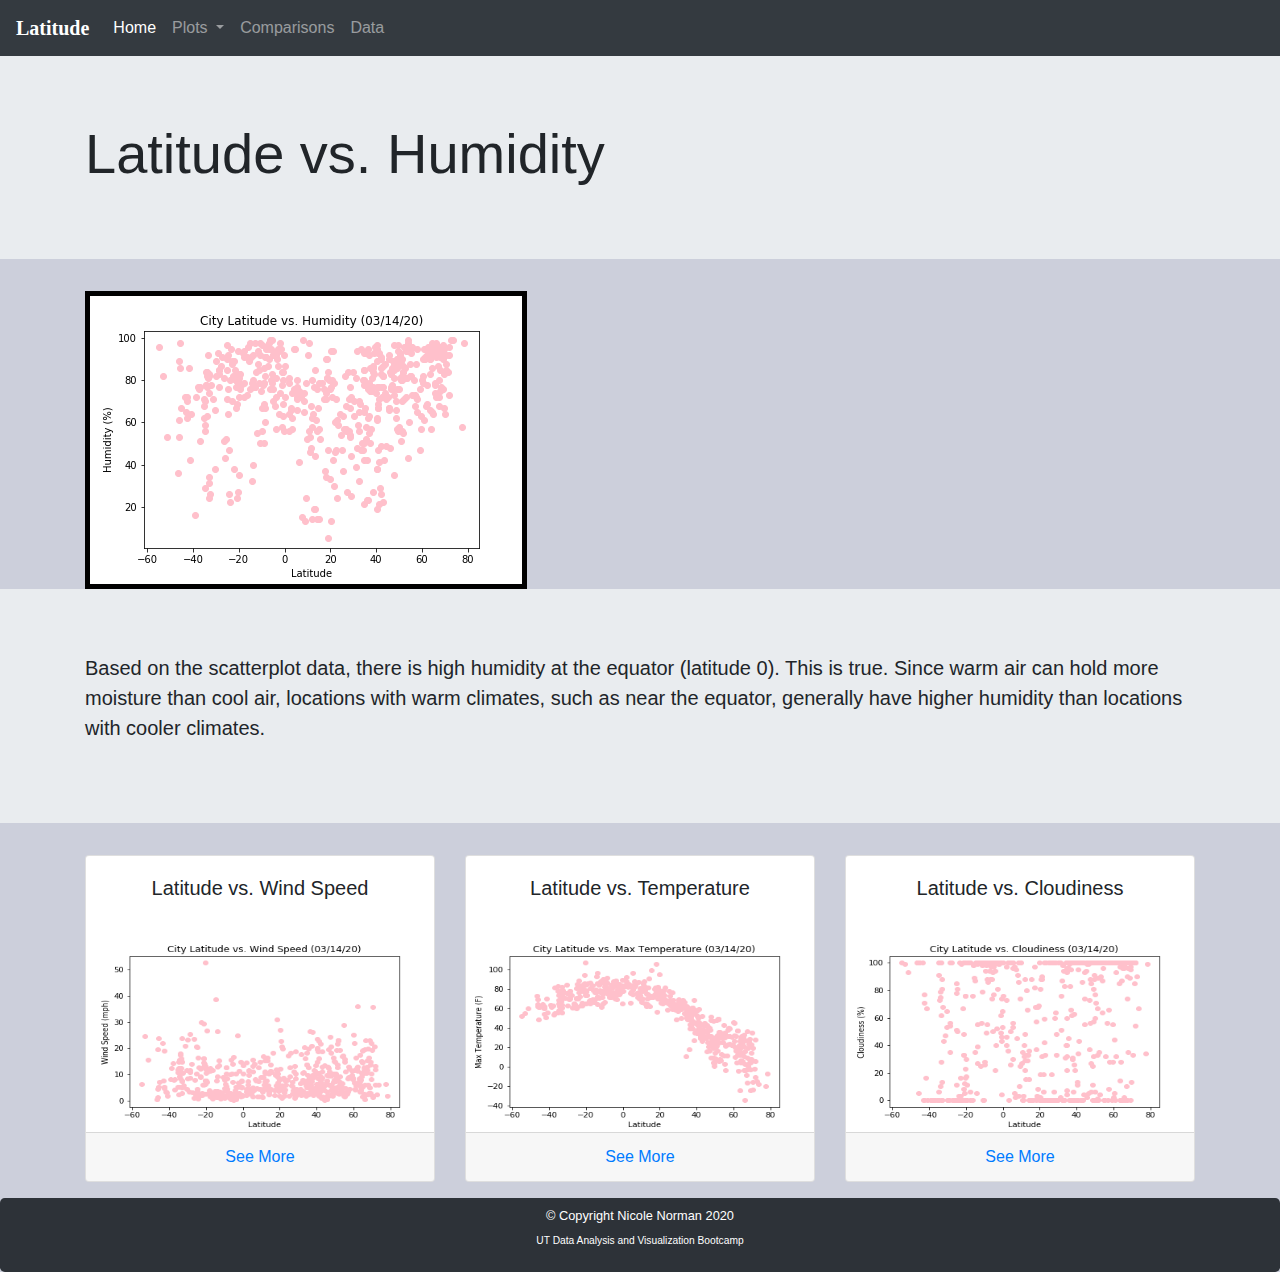
<file: WebVisualizations/humidity.html>
<!DOCTYPE html>
<html lang="eng">
    <head>
        <!--META TAGS-->
        <meta charset="utf-8"/>
        <meta http-equiv="refresh" content="30">
        <meta name="viewport" content="width=device-width, initial-scale=1.0">
        <meta name="author" content="Nicole Norman">
        <meta name="description" content="Analyze how weather changes as you get closer to the equator.">

        <!--BOOTSTRAP CSS-->
        <link rel="stylesheet" href="https://maxcdn.bootstrapcdn.com/bootstrap/4.0.0/css/bootstrap.min.css" integrity="sha384-Gn5384xqQ1aoWXA+058RXPxPg6fy4IWvTNh0E263XmFcJlSAwiGgFAW/dAiS6JXm" crossorigin="anonymous">
        <link rel="stylesheet" href="styles.css">
        <title>WeatherPy - Nicole Norman</title>

    </head>

    <!--BODY-->

    <!--NAVBAR-->
    <body>
            <nav class="navbar navbar-expand-lg navbar-dark bg-dark">
                    <a class="navbar-brand" href="index.html">Latitude</a>
                    <button class="navbar-toggler" type="button" data-toggle="collapse" data-target="#navbarSupportedContent" aria-controls="navbarSupportedContent" aria-expanded="false" aria-label="Toggle navigation">
                      <span class="navbar-toggler-icon"></span>
                    </button>
                  
                    <div class="collapse navbar-collapse" id="navbarSupportedContent">
                      <ul class="navbar-nav mr-auto">
                        
                        <li class="nav-item active">
                          <a class="nav-link" href="index.html">Home<span class="sr-only">(current)</span></a>
                        </li>
                       
                        <li class="nav-item dropdown">
                          <a class="nav-link dropdown-toggle" href="#" id="navbarDropdown" role="button" data-toggle="dropdown" aria-haspopup="true" aria-expanded="false">
                            Plots
                          </a>
                          <div class="dropdown-menu" aria-labelledby="navbarDropdown">
                            <a class="dropdown-item" href="temperature.html">Max Temperature</a>
                            <a class="dropdown-item" href="humidity.html">Humidity</a>
                            <a class="dropdown-item" href="cloudiness.html">Cloudiness</a>
                            <a class="dropdown-item" href="windspeed.html">Wind Speed</a>
                          </div>
                        </li>
                        
                        <li class="nav-item">
                          <a class="nav-link " href="comparisons.html" tabindex="-1" >Comparisons</a>
                        </li>
                        <li class = "nav-item">
                          <a class = "nav-link " href="data.html" tabindex="-1" >Data</a>
                        </li>
                        
                        </ul>
                      
                    </div>
                </nav>

                <!--JUMBOTRON-->
                <div class="jumbotron jumbotron-fluid">
                        <div class="container">
                            <h1 class="display-4">Latitude vs. Humidity</h1>
                        </div>
                    </div>

                    <div class="container">
                            <img src="Resources/assets/images/Humidity vs Latitude.png" alt="Humidity" style="border:5px solid black">
                        </div>
                        <div class="jumbotron jumbotron-fluid">
                            <div class="container">
                                <p class="lead">Based on the scatterplot data, there is high humidity at the equator (latitude 0). This is true. Since warm air can hold more moisture than cool air, locations with warm climates, such as near the equator, generally have higher humidity than locations with cooler climates.</p>
                            </div>
                        </div>
                        <div class="container">
                            <div class="row">
                                <div class="col-md-4">
                                    <div class="card mb-3">
                                        <div class="card-body">
                                        <h5 class="card-title" style="text-align: center">Latitude vs. Wind Speed</a></h5>
                                        </div>
                                        <img style="height: 200px; width: 100%; display: block;" src="Resources/assets/images/Wind Speed (mph) vs Latitude.png" alt="Wind Speed">
                                        <div class="card-footer text-muted" style="text-align: center">
                                            <a href="windspeed.html" class="card-link">See More</a>
                                        </div>
                                    </div>
                                </div>
                                <div class="col-md-4">
                                    <div class="card mb-3">
                                        <div class="card-body">
                                        <h5 class="card-title" style="text-align: center">Latitude vs. Temperature</a></h5>
                                        </div>
                                        <img style="height: 200px; width: 100%; display: block;" src="Resources/assets/images/Temperature (F) vs Latitude.png" alt=" Max Temperature">
                                        <div class="card-footer text-muted" style="text-align: center">
                                            <a href="temperature.html" class="card-link">See More</a>
                                        </div>
                                    </div>
                                </div>
                                <div class="col-md-4">
                                    <div class="card mb-3">
                                        <div class="card-body">
                                        <h5 class="card-title" style="text-align: center">Latitude vs. Cloudiness</a></h5>
                                        </div>
                                        <img style="height: 200px; width: 100%; display: block;" src="Resources/assets/images/Cloudiness vs Latitude.png" alt="Cloudiness">
                                        <div class="card-footer text-muted" style="text-align: center">
                                            <a href="cloudiness.html" class="card-link">See More</a>
                                        </div>
                                    </div>
                                </div>
                            </div>
                
                        </div>


                        <footer class="footer">
                                <div class="container">
                                  <a href="https://github.com/nnorman312" target="_blank">
                                    <i class="fab fa-github fa-2x"></i>
                                  </a>
                                  
                                  <a href="mailto:nnorman312@gmail.com">
                                    <i class="fas fa-at fa-2x"></i>
                                  </a>
                                  <p class="text text-center">
                                    <small>© Copyright Nicole Norman 2020</br>
                                    <small>UT Data Analysis and Visualization Bootcamp</br>
                                  </p>
                                </div>
                              </footer>
                
                        <!-- Optional JavaScript -->
                        <!-- jQuery first, then Popper.js, then Bootstrap JS -->
                        <script src="https://code.jquery.com/jquery-3.2.1.slim.min.js" integrity="sha384-KJ3o2DKtIkvYIK3UENzmM7KCkRr/rE9/Qpg6aAZGJwFDMVNA/GpGFF93hXpG5KkN" crossorigin="anonymous"></script>
                        <script src="https://cdnjs.cloudflare.com/ajax/libs/popper.js/1.12.9/umd/popper.min.js" integrity="sha384-ApNbgh9B+Y1QKtv3Rn7W3mgPxhU9K/ScQsAP7hUibX39j7fakFPskvXusvfa0b4Q" crossorigin="anonymous"></script>
                        <script src="https://maxcdn.bootstrapcdn.com/bootstrap/4.0.0/js/bootstrap.min.js" integrity="sha384-JZR6Spejh4U02d8jOt6vLEHfe/JQGiRRSQQxSfFWpi1MquVdAyjUar5+76PVCmYl" crossorigin="anonymous"></script>
        </body>       
                
    </html>
</file>
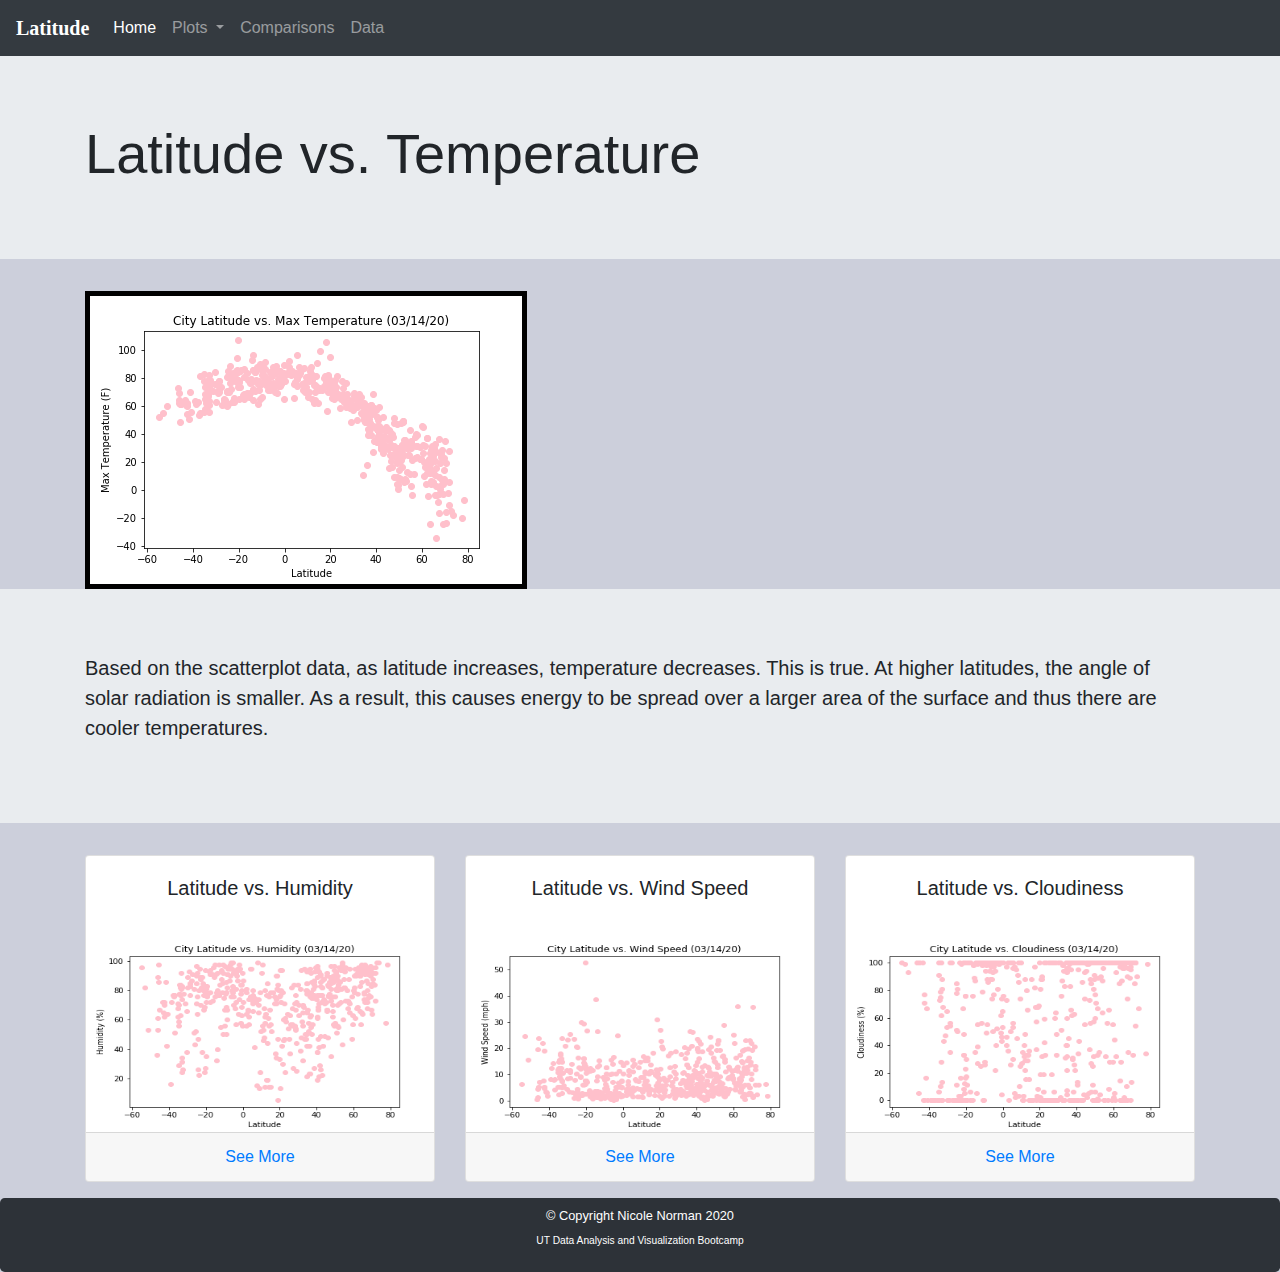
<file: WebVisualizations/temperature.html>
<!DOCTYPE html>
<html lang="eng">
    <head>
        <!--META TAGS-->
        <meta charset="utf-8"/>
        <meta http-equiv="refresh" content="30">
        <meta name="viewport" content="width=device-width, initial-scale=1.0">
        <meta name="author" content="Nicole Norman">
        <meta name="description" content="Analyze how weather changes as you get closer to the equator.">

        <!--BOOTSTRAP CSS-->
        <link rel="stylesheet" href="https://maxcdn.bootstrapcdn.com/bootstrap/4.0.0/css/bootstrap.min.css" integrity="sha384-Gn5384xqQ1aoWXA+058RXPxPg6fy4IWvTNh0E263XmFcJlSAwiGgFAW/dAiS6JXm" crossorigin="anonymous">
        <link rel="stylesheet" href="styles.css">
        <title>WeatherPy - Nicole Norman</title>

    </head>

    <!--BODY-->

    <!--NAVBAR-->
    <body>
            <nav class="navbar navbar-expand-lg navbar-dark bg-dark">
                    <a class="navbar-brand" href="index.html">Latitude</a>
                    <button class="navbar-toggler" type="button" data-toggle="collapse" data-target="#navbarSupportedContent" aria-controls="navbarSupportedContent" aria-expanded="false" aria-label="Toggle navigation">
                      <span class="navbar-toggler-icon"></span>
                    </button>
                  
                    <div class="collapse navbar-collapse" id="navbarSupportedContent">
                      <ul class="navbar-nav mr-auto">
                        
                        <li class="nav-item active">
                          <a class="nav-link" href="index.html">Home<span class="sr-only">(current)</span></a>
                        </li>
                       
                        <li class="nav-item dropdown">
                          <a class="nav-link dropdown-toggle" href="#" id="navbarDropdown" role="button" data-toggle="dropdown" aria-haspopup="true" aria-expanded="false">
                            Plots
                          </a>
                          <div class="dropdown-menu" aria-labelledby="navbarDropdown">
                            <a class="dropdown-item" href="temperature.html">Max Temperature</a>
                            <a class="dropdown-item" href="humidity.html">Humidity</a>
                            <a class="dropdown-item" href="cloudiness.html">Cloudiness</a>
                            <a class="dropdown-item" href="windspeed.html">Wind Speed</a>
                          </div>
                        </li>
                        
                        <li class="nav-item">
                          <a class="nav-link " href="comparisons.html" tabindex="-1" >Comparisons</a>
                        </li>
                        <li class = "nav-item">
                          <a class = "nav-link " href="data.html" tabindex="-1" >Data</a>
                        </li>
                        
                        </ul>
                      
                    </div>
                </nav>

                <!--JUMBOTRON-->
                <div class="jumbotron jumbotron-fluid">
                        <div class="container">
                            <h1 class="display-4">Latitude vs. Temperature</h1>
                        </div>
                    </div>

                    <div class="container">
                            <img src="Resources/assets/images/Temperature (F) vs Latitude.png" alt="Temperature" style="border:5px solid black">
                        </div>
                        <div class="jumbotron jumbotron-fluid">
                            <div class="container">
                                <p class="lead">Based on the scatterplot data, as latitude increases, temperature decreases. This is true. At higher latitudes, the angle of solar radiation is smaller. As a result, this causes energy to be spread over a larger area of the surface and thus there are cooler temperatures.</p>
                            </div>
                        </div>
                        <div class="container">
                            <div class="row">
                                <div class="col-md-4">
                                    <div class="card mb-3">
                                        <div class="card-body">
                                        <h5 class="card-title" style="text-align: center">Latitude vs. Humidity</a></h5>
                                        </div>
                                        <img style="height: 200px; width: 100%; display: block;" src="Resources/assets/images/Humidity vs Latitude.png" alt="Humidity">
                                        <div class="card-footer text-muted" style="text-align: center">
                                            <a href="humidity.html" class="card-link">See More</a>
                                        </div>
                                    </div>
                                </div>
                                <div class="col-md-4">
                                    <div class="card mb-3">
                                        <div class="card-body">
                                        <h5 class="card-title" style="text-align: center">Latitude vs. Wind Speed</a></h5>
                                        </div>
                                        <img style="height: 200px; width: 100%; display: block;" src="Resources/assets/images/Wind Speed (mph) vs Latitude.png" alt="Wind Speed">
                                        <div class="card-footer text-muted" style="text-align: center">
                                            <a href="windspeed.html" class="card-link">See More</a>
                                        </div>
                                    </div>
                                </div>
                                <div class="col-md-4">
                                    <div class="card mb-3">
                                        <div class="card-body">
                                        <h5 class="card-title" style="text-align: center">Latitude vs. Cloudiness</a></h5>
                                        </div>
                                        <img style="height: 200px; width: 100%; display: block;" src="Resources/assets/images/Cloudiness vs Latitude.png" alt="Cloudiness">
                                        <div class="card-footer text-muted" style="text-align: center">
                                            <a href="cloudiness.html" class="card-link">See More</a>
                                        </div>
                                    </div>
                                </div>
                            </div>
                
                        </div>


                        <footer class="footer">
                                <div class="container">
                                  <a href="https://github.com/nnorman312" target="_blank">
                                    <i class="fab fa-github fa-2x"></i>
                                  </a>
                                  
                                  <a href="mailto:nnorman312@gmail.com">
                                    <i class="fas fa-at fa-2x"></i>
                                  </a>
                                  <p class="text text-center">
                                    <small>© Copyright Nicole Norman 2020</br>
                                    <small>UT Data Analysis and Visualization Bootcamp</br>
                                  </p>
                                </div>
                              </footer>
                
                        <!-- Optional JavaScript -->
                        <!-- jQuery first, then Popper.js, then Bootstrap JS -->
                        <script src="https://code.jquery.com/jquery-3.2.1.slim.min.js" integrity="sha384-KJ3o2DKtIkvYIK3UENzmM7KCkRr/rE9/Qpg6aAZGJwFDMVNA/GpGFF93hXpG5KkN" crossorigin="anonymous"></script>
                        <script src="https://cdnjs.cloudflare.com/ajax/libs/popper.js/1.12.9/umd/popper.min.js" integrity="sha384-ApNbgh9B+Y1QKtv3Rn7W3mgPxhU9K/ScQsAP7hUibX39j7fakFPskvXusvfa0b4Q" crossorigin="anonymous"></script>
                        <script src="https://maxcdn.bootstrapcdn.com/bootstrap/4.0.0/js/bootstrap.min.js" integrity="sha384-JZR6Spejh4U02d8jOt6vLEHfe/JQGiRRSQQxSfFWpi1MquVdAyjUar5+76PVCmYl" crossorigin="anonymous"></script>
        </body>       
                
    </html>
</file>
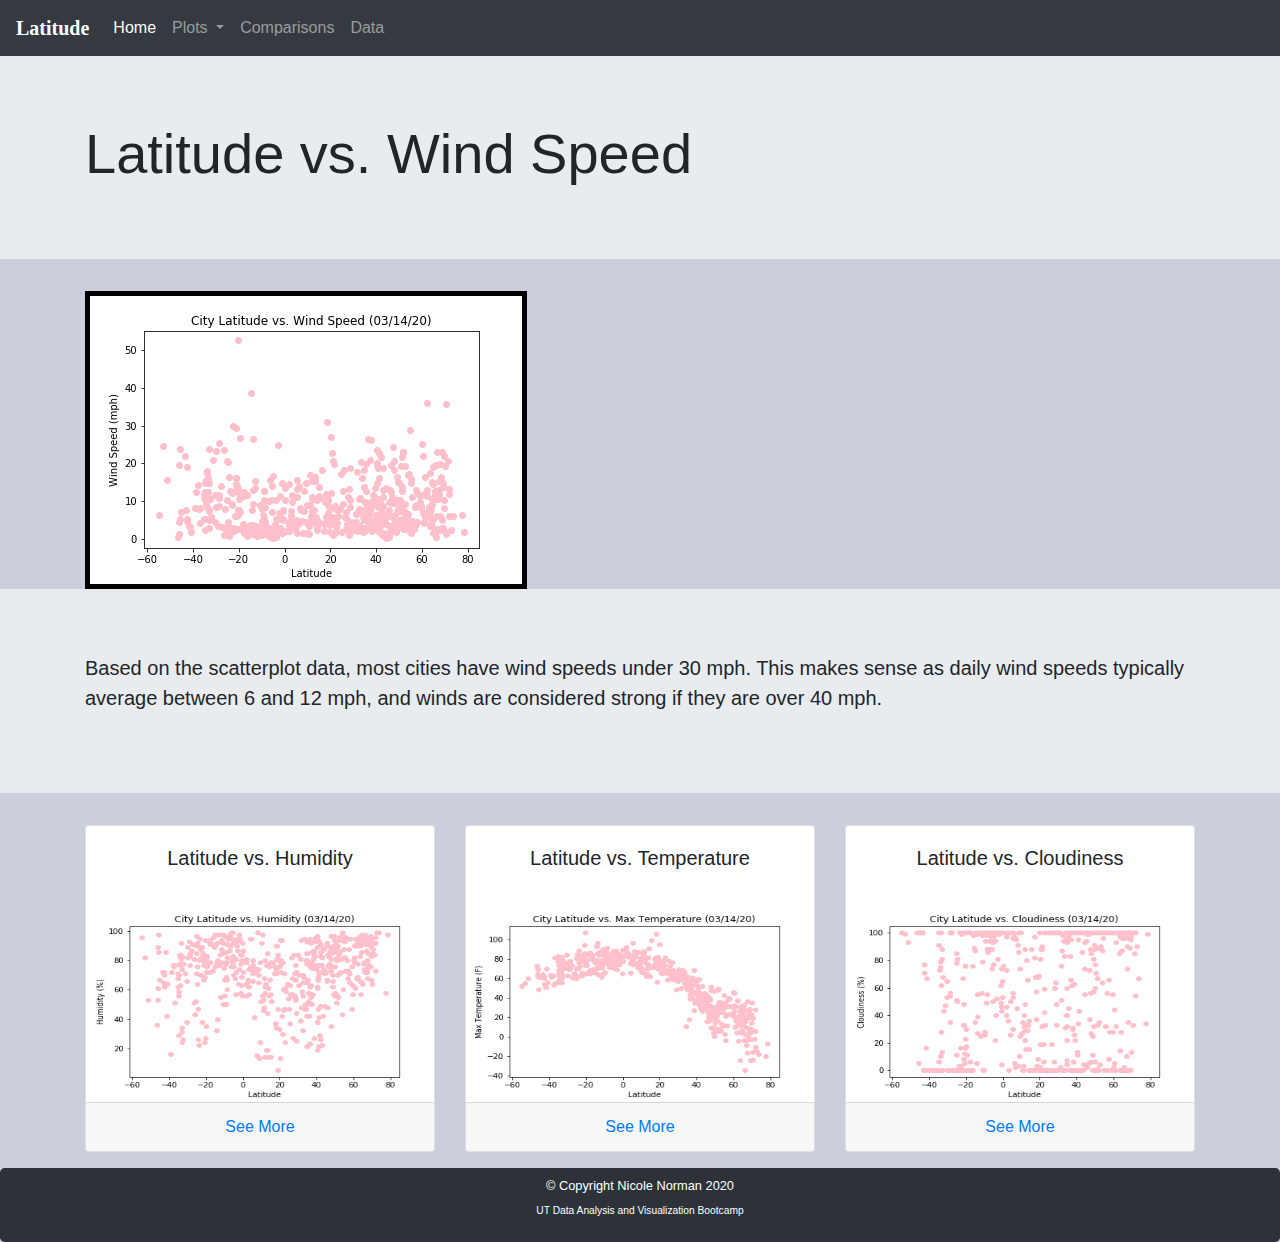
<file: WebVisualizations/windspeed.html>
<!DOCTYPE html>
<html lang="eng">
    <head>
        <!--META TAGS-->
        <meta charset="utf-8"/>
        <meta http-equiv="refresh" content="30">
        <meta name="viewport" content="width=device-width, initial-scale=1.0">
        <meta name="author" content="Nicole Norman">
        <meta name="description" content="Analyze how weather changes as you get closer to the equator.">

        <!--BOOTSTRAP CSS-->
        <link rel="stylesheet" href="https://maxcdn.bootstrapcdn.com/bootstrap/4.0.0/css/bootstrap.min.css" integrity="sha384-Gn5384xqQ1aoWXA+058RXPxPg6fy4IWvTNh0E263XmFcJlSAwiGgFAW/dAiS6JXm" crossorigin="anonymous">
        <link rel="stylesheet" href="styles.css">
        <title>WeatherPy - Nicole Norman</title>

    </head>

    <!--BODY-->

    <!--NAVBAR-->
    <body>
            <nav class="navbar navbar-expand-lg navbar-dark bg-dark">
                    <a class="navbar-brand" href="index.html">Latitude</a>
                    <button class="navbar-toggler" type="button" data-toggle="collapse" data-target="#navbarSupportedContent" aria-controls="navbarSupportedContent" aria-expanded="false" aria-label="Toggle navigation">
                      <span class="navbar-toggler-icon"></span>
                    </button>
                  
                    <div class="collapse navbar-collapse" id="navbarSupportedContent">
                      <ul class="navbar-nav mr-auto">
                        
                        <li class="nav-item active">
                          <a class="nav-link" href="index.html">Home<span class="sr-only">(current)</span></a>
                        </li>
                       
                        <li class="nav-item dropdown">
                          <a class="nav-link dropdown-toggle" href="#" id="navbarDropdown" role="button" data-toggle="dropdown" aria-haspopup="true" aria-expanded="false">
                            Plots
                          </a>
                          <div class="dropdown-menu" aria-labelledby="navbarDropdown">
                            <a class="dropdown-item" href="temperature.html">Max Temperature</a>
                            <a class="dropdown-item" href="humidity.html">Humidity</a>
                            <a class="dropdown-item" href="cloudiness.html">Cloudiness</a>
                            <a class="dropdown-item" href="windspeed.html">Wind Speed</a>
                          </div>
                        </li>
                        
                        <li class="nav-item">
                          <a class="nav-link " href="comparisons.html" tabindex="-1" >Comparisons</a>
                        </li>
                        <li class = "nav-item">
                          <a class = "nav-link " href="data.html" tabindex="-1" >Data</a>
                        </li>
                        
                        </ul>
                      
                    </div>
                </nav>

                <!--JUMBOTRON-->
                <div class="jumbotron jumbotron-fluid">
                        <div class="container">
                            <h1 class="display-4">Latitude vs. Wind Speed</h1>
                        </div>
                    </div>

                    <div class="container">
                            <img src="Resources/assets/images/Wind Speed (mph) vs Latitude.png" alt="Wind Speed" style="border:5px solid black">
                        </div>
                        <div class="jumbotron jumbotron-fluid">
                            <div class="container">
                                <p class="lead">Based on the scatterplot data, most cities have wind speeds under 30 mph. This makes sense as daily wind speeds typically average between 6 and 12 mph, and winds are considered strong if they are over 40 mph.</p>
                            </div>
                        </div>
                        <div class="container">
                            <div class="row">
                                <div class="col-md-4">
                                    <div class="card mb-3">
                                        <div class="card-body">
                                        <h5 class="card-title" style="text-align: center">Latitude vs. Humidity</a></h5>
                                        </div>
                                        <img style="height: 200px; width: 100%; display: block;" src="Resources/assets/images/Humidity vs Latitude.png" alt="Humidity">
                                        <div class="card-footer text-muted" style="text-align: center">
                                            <a href="humidity.html" class="card-link">See More</a>
                                        </div>
                                    </div>
                                </div>
                                <div class="col-md-4">
                                    <div class="card mb-3">
                                        <div class="card-body">
                                        <h5 class="card-title" style="text-align: center">Latitude vs. Temperature</a></h5>
                                        </div>
                                        <img style="height: 200px; width: 100%; display: block;" src="Resources/assets/images/Temperature (F) vs Latitude.png" alt=" Max Temperature">
                                        <div class="card-footer text-muted" style="text-align: center">
                                            <a href="temperature.html" class="card-link">See More</a>
                                        </div>
                                    </div>
                                </div>
                                <div class="col-md-4">
                                    <div class="card mb-3">
                                        <div class="card-body">
                                        <h5 class="card-title" style="text-align: center">Latitude vs. Cloudiness</a></h5>
                                        </div>
                                        <img style="height: 200px; width: 100%; display: block;" src="Resources/assets/images/Cloudiness vs Latitude.png" alt="Cloudiness">
                                        <div class="card-footer text-muted" style="text-align: center">
                                            <a href="cloudiness.html" class="card-link">See More</a>
                                        </div>
                                    </div>
                                </div>
                            </div>
                
                        </div>


                        <footer class="footer">
                                <div class="container">
                                  <a href="https://github.com/nnorman312" target="_blank">
                                    <i class="fab fa-github fa-2x"></i>
                                  </a>
                                  
                                  <a href="mailto:nnorman312@gmail.com">
                                    <i class="fas fa-at fa-2x"></i>
                                  </a>
                                  <p class="text text-center">
                                    <small>© Copyright Nicole Norman 2020</br>
                                    <small>UT Data Analysis and Visualization Bootcamp</br>
                                  </p>
                                </div>
                              </footer>
                
                        <!-- Optional JavaScript -->
                        <!-- jQuery first, then Popper.js, then Bootstrap JS -->
                        <script src="https://code.jquery.com/jquery-3.2.1.slim.min.js" integrity="sha384-KJ3o2DKtIkvYIK3UENzmM7KCkRr/rE9/Qpg6aAZGJwFDMVNA/GpGFF93hXpG5KkN" crossorigin="anonymous"></script>
                        <script src="https://cdnjs.cloudflare.com/ajax/libs/popper.js/1.12.9/umd/popper.min.js" integrity="sha384-ApNbgh9B+Y1QKtv3Rn7W3mgPxhU9K/ScQsAP7hUibX39j7fakFPskvXusvfa0b4Q" crossorigin="anonymous"></script>
                        <script src="https://maxcdn.bootstrapcdn.com/bootstrap/4.0.0/js/bootstrap.min.js" integrity="sha384-JZR6Spejh4U02d8jOt6vLEHfe/JQGiRRSQQxSfFWpi1MquVdAyjUar5+76PVCmYl" crossorigin="anonymous"></script>
        </body>       
                
    </html>
</file>
<file: WebVisualizations/styles.css>
body {
    background: #c6c9d6e3;
    color: #	#000000;
    font-weight: 300;
    font-size: 16px;
    font-family: 'Georgia', sans-serif;
    
}


.navbar-brand{
	font-family: "Georgia", serif;
	font-weight: 800;
	font-size: 20px;
    margin-left: auto;
    
}




footer.footer{
	background-color:#2d3238;
 	color: #FFFFFF;
	border-radius: .3rem;
	text-align: center;
	padding: 5px 5px;
}
</file>
